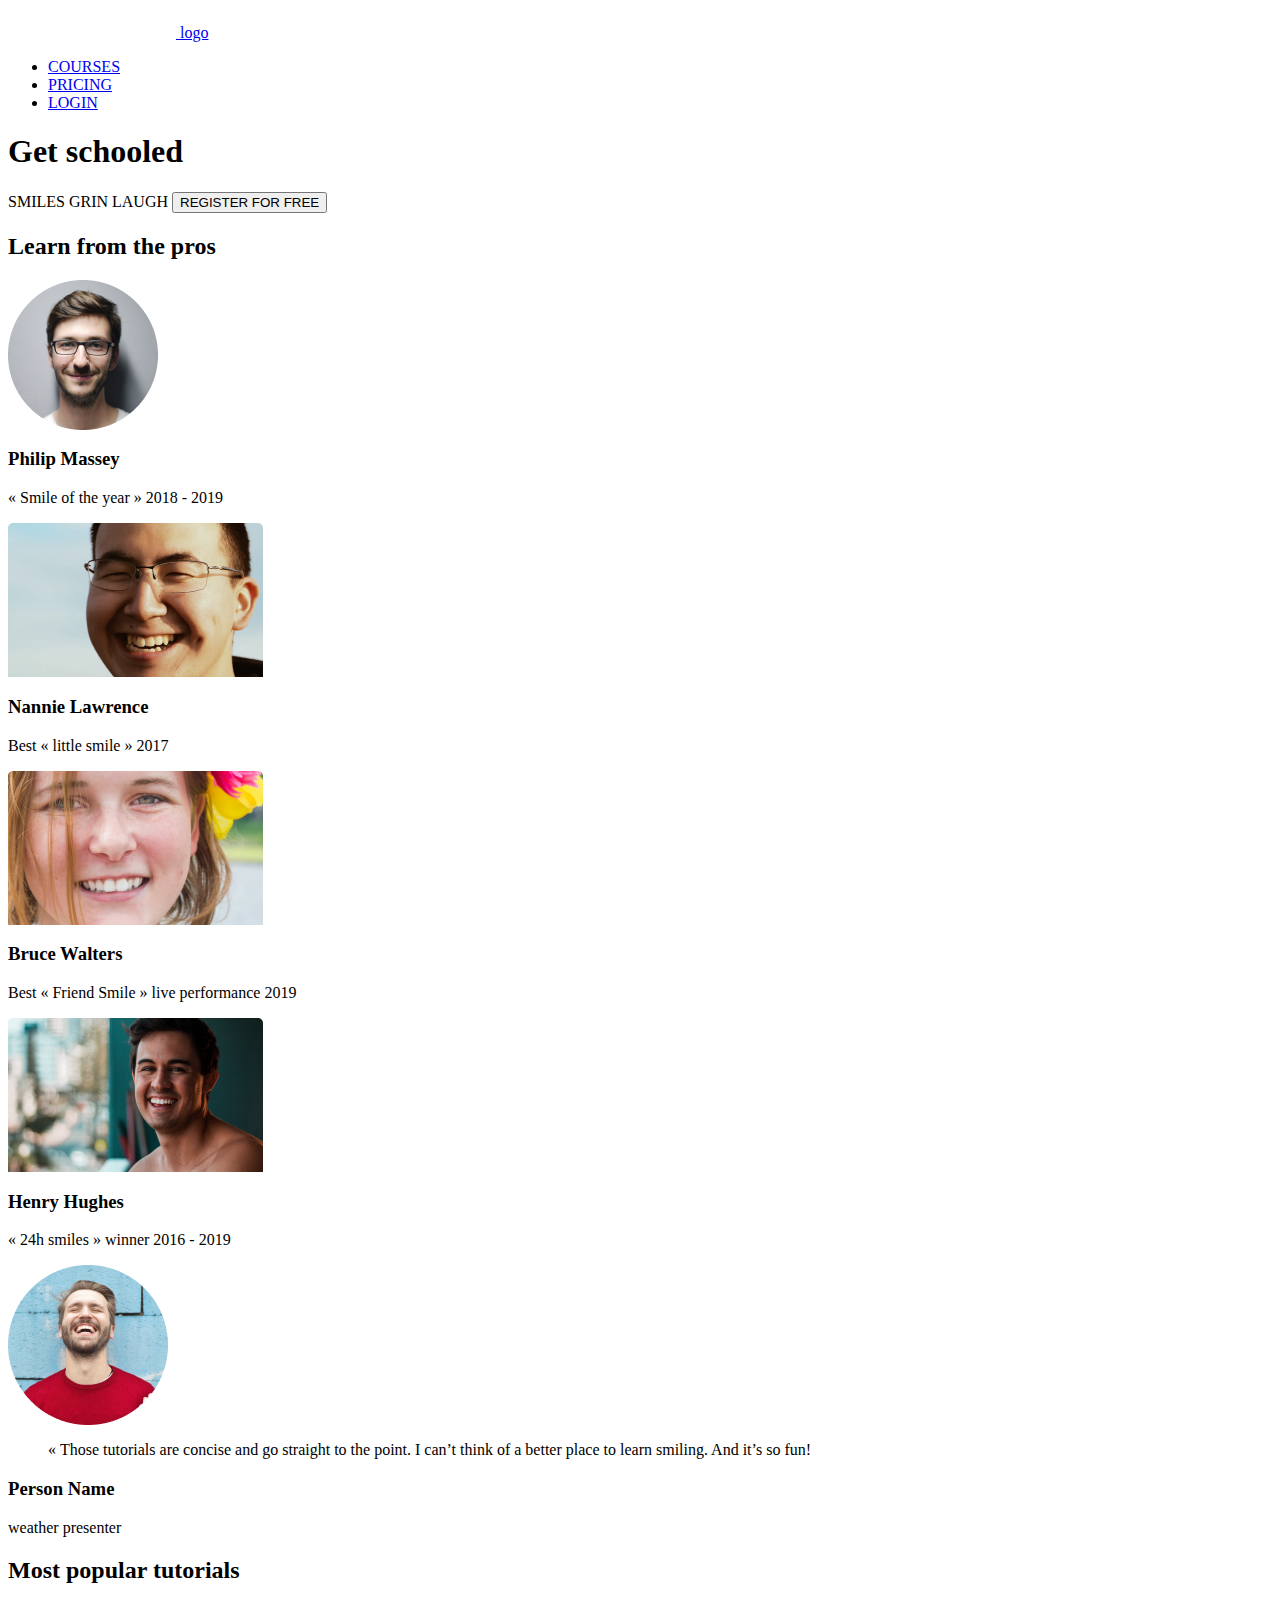
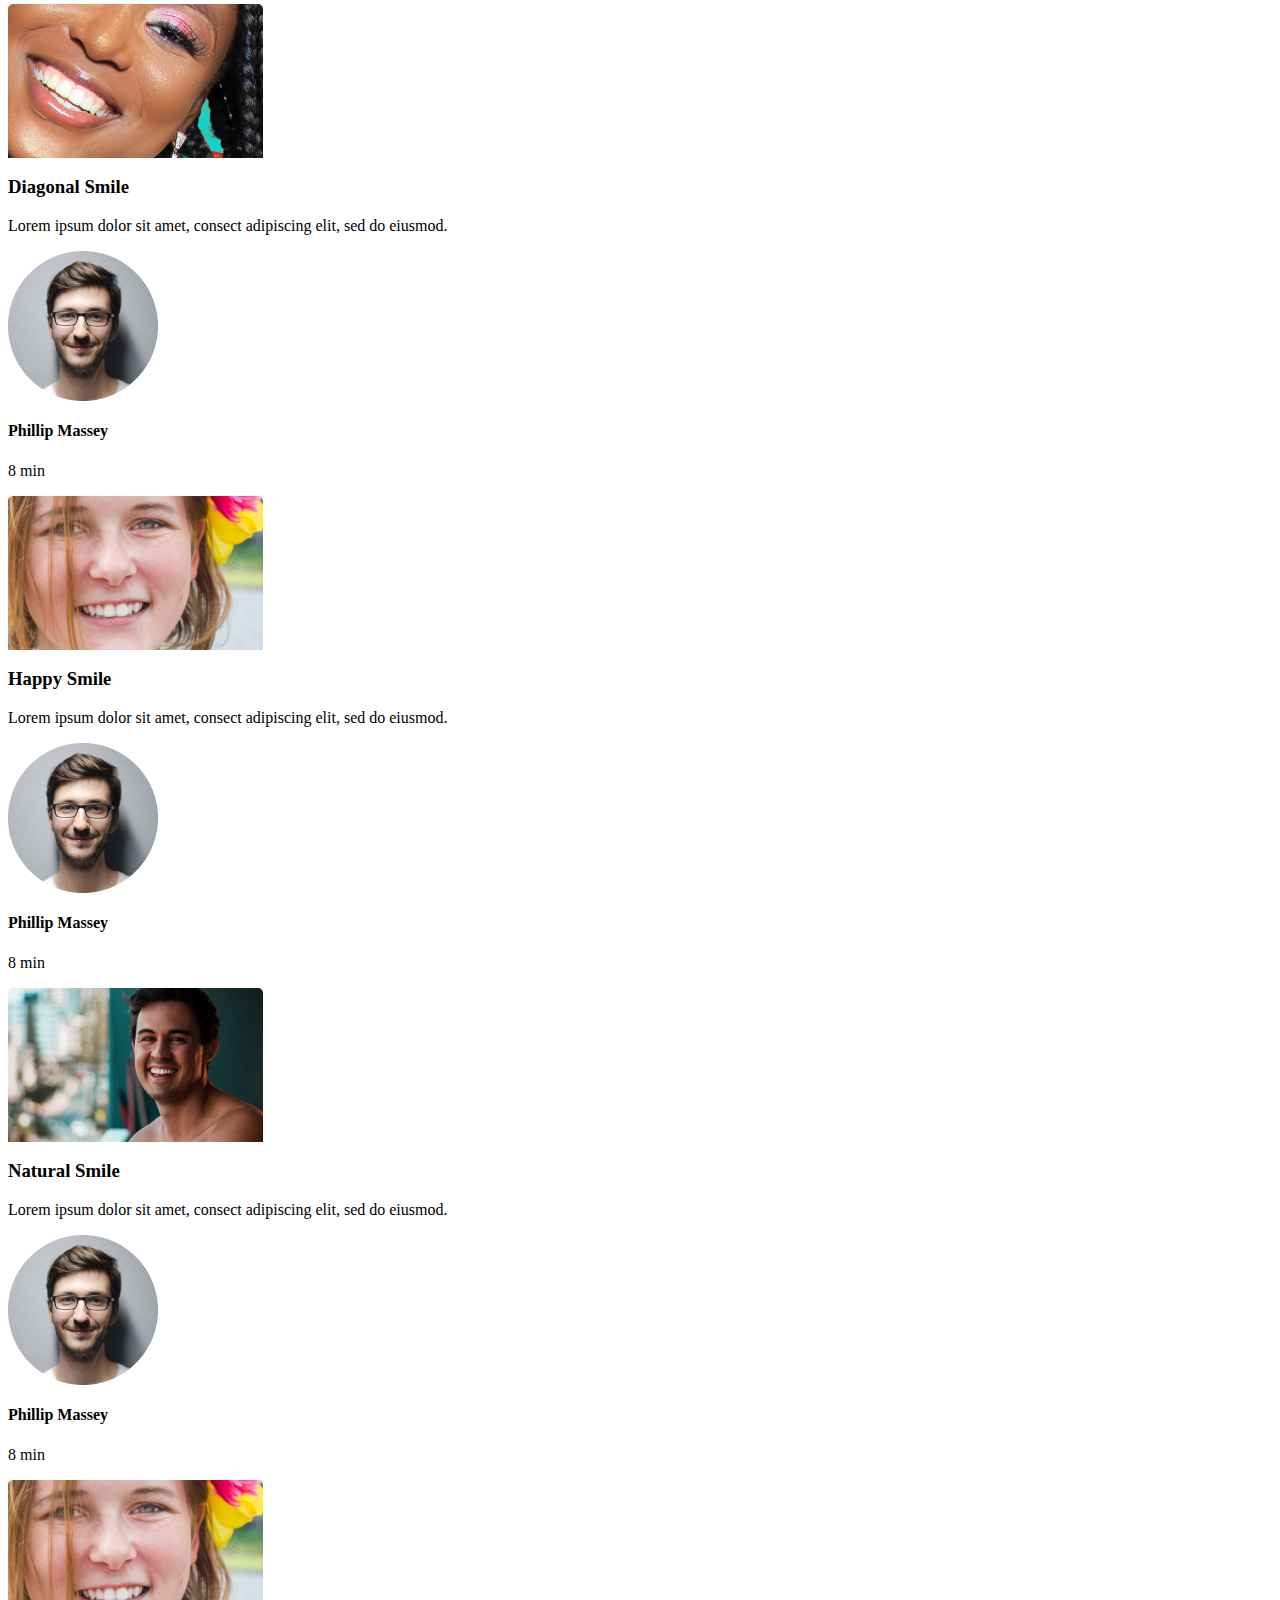
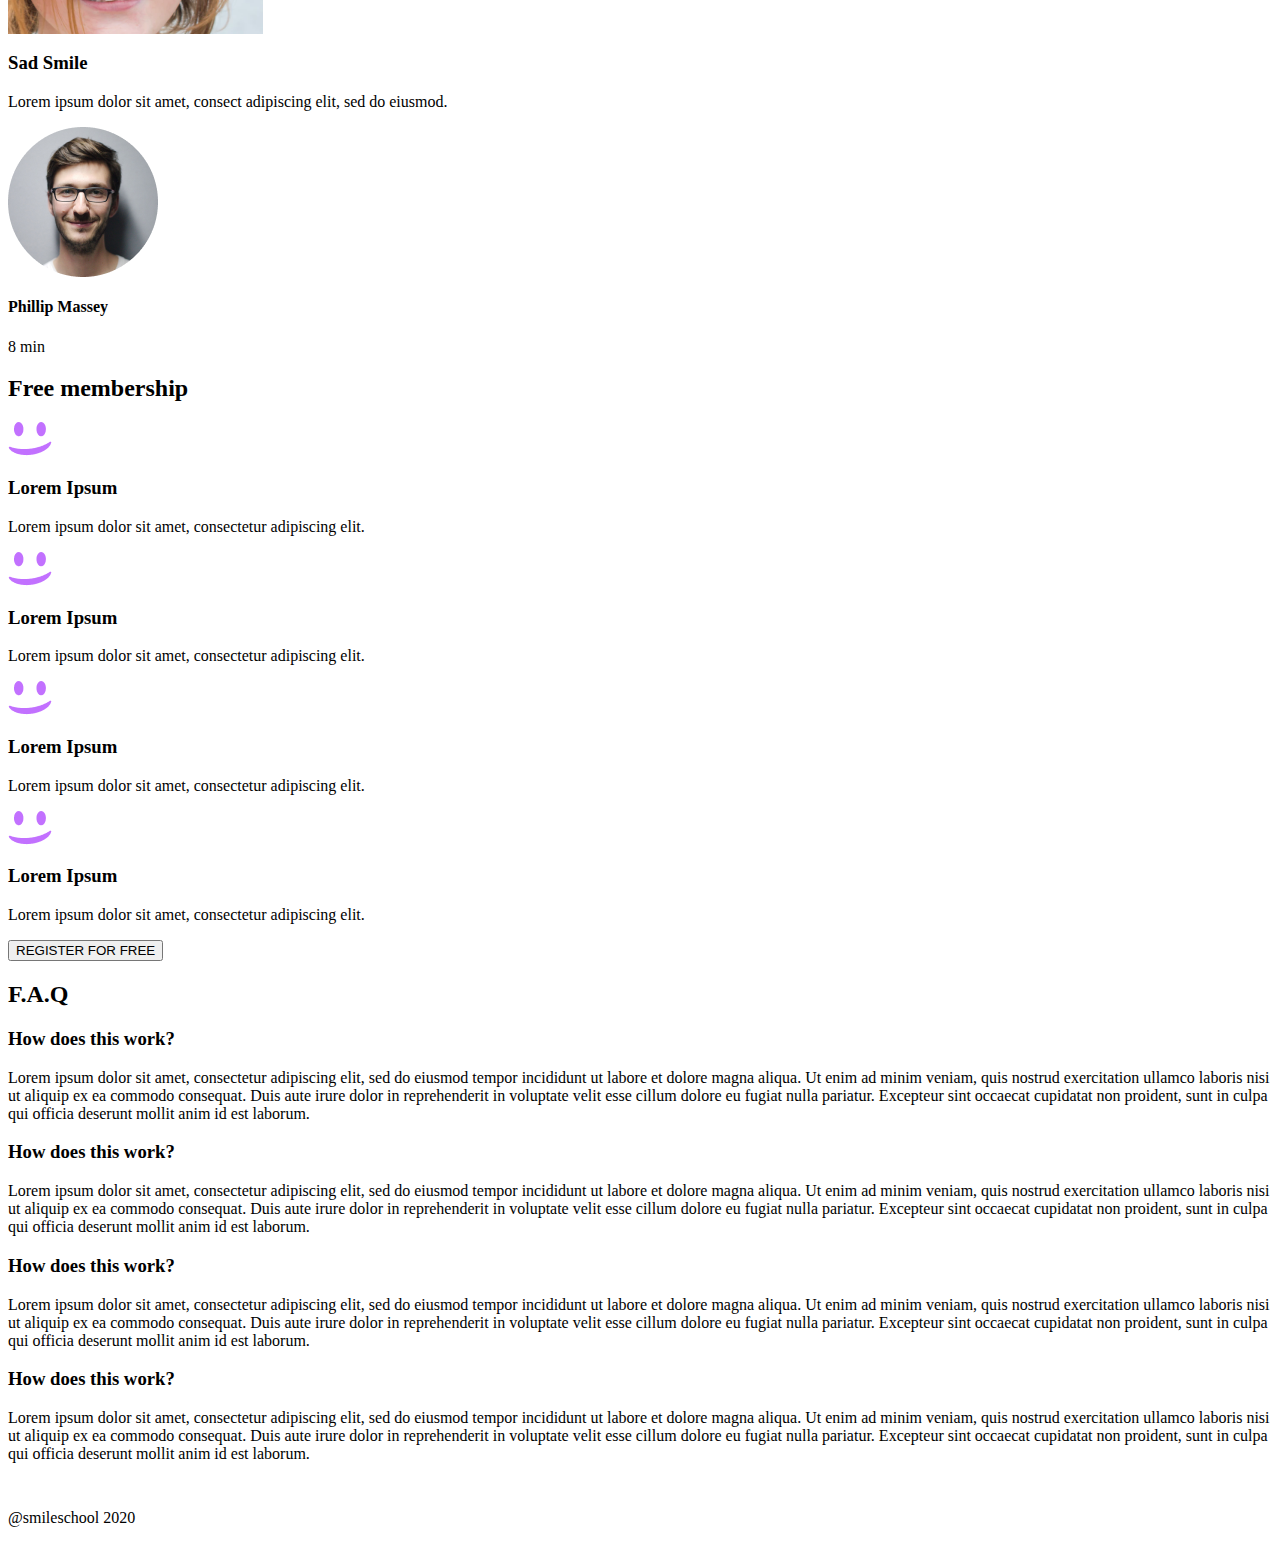
<file: css_advanced/index.html>
<html lang="en">

<head>
  <meta charset="UTF-8">
  <meta name="viewport" content="width=device-width, initial-scale=1.0">
  <title>Document</title>
</head>

<body>
  <header>
    <nav>
      <a href="#"><img src="./images/logo.png" alt="logo"> logo</a>
      <ul>
        <li><a href="#">COURSES</a></li>
        <li><a href="#">PRICING</a></li>
        <li><a href="#">LOGIN</a></li>
      </ul>
    </nav>
  </header>
  <main>
    <section>
      <div>
        <h1>Get schooled</h1>
        <span>SMILES</span>
        <span>GRIN</span>
        <span>LAUGH</span>
        <button>REGISTER FOR FREE</button>
      </div>
      <div>
        <h2>Learn from the pros</h2>
        <div>
          <div>
            <img src="./images/1.png" alt="">
            <h3>Philip Massey</h3>
            <p>« Smile of the year » 2018 - 2019</p>
          </div>
          <div>
            <img src="./images/6.png" alt="">
            <h3>Nannie Lawrence</h3>
            <p>Best « little smile » 2017</p>
          </div>
          <div>
            <img src="./images/7.png" alt="">
            <h3>Bruce Walters</h3>
            <p>Best « Friend Smile » live performance 2019</p>
          </div>
          <div>
            <img src="./images/8.png" alt="">
            <h3>Henry Hughes</h3>
            <p>« 24h smiles » winner 2016 - 2019</p>
          </div>
        </div>
      </div>
    </section>

    <section>
      <div><img src="./images/5.png" alt="image"></div>
      <div>
        <blockquote>« Those tutorials are concise and go straight to the point. I can’t think of a better place to learn
          smiling. And it’s so fun!</blockquote>
      </div>
      <h3>Person Name</h3>
      <p>weather presenter</p>
    </section>

    <section>
      <h2>Most popular tutorials</h2>
      <div>
        <img src="./images/9.png" alt="">
        <h3>Diagonal Smile</h3>
        <p>Lorem ipsum dolor sit amet, consect adipiscing elit, sed do eiusmod.</p>
        <div>
          <img src="./images/1.png" alt="">
          <h4>Phillip Massey</h4>
        </div>
        <div>
          <div><i class="fa-solid fa-star"></i></div>
          <div><i class="fa-solid fa-star"></i></div>
          <div><i class="fa-solid fa-star"></i></div>
          <div><i class="fa-solid fa-star"></i></div>
          <div><i class="fa-solid fa-star"></i></div>
        </div>
        <p>8 min</p>
      </div>
      <div>
        <img src="./images/7.png" alt="">
        <h3>Happy Smile</h3>
        <p>Lorem ipsum dolor sit amet, consect adipiscing elit, sed do eiusmod.</p>
        <div>
          <img src="./images/1.png" alt="">
          <h4>Phillip Massey</h4>
        </div>
        <div>
          <div><i class="fa-solid fa-star"></i></div>
          <div><i class="fa-solid fa-star"></i></div>
          <div><i class="fa-solid fa-star"></i></div>
          <div><i class="fa-solid fa-star"></i></div>
          <div><i class="fa-solid fa-star"></i></div>
        </div>
        <p>8 min</p>
      </div>
      <div>
        <img src="./images/8.png" alt="">
        <h3>Natural Smile</h3>
        <p>Lorem ipsum dolor sit amet, consect adipiscing elit, sed do eiusmod.</p>
        <div>
          <img src="./images/1.png" alt="">
          <h4>Phillip Massey</h4>
        </div>
        <div>
          <div><i class="fa-solid fa-star"></i></div>
          <div><i class="fa-solid fa-star"></i></div>
          <div><i class="fa-solid fa-star"></i></div>
          <div><i class="fa-solid fa-star"></i></div>
          <div><i class="fa-solid fa-star"></i></div>
        </div>
        <p>8 min</p>
      </div>
      <div>
        <img src="./images/7.png" alt="">
        <h3>Sad Smile</h3>
        <p>Lorem ipsum dolor sit amet, consect adipiscing elit, sed do eiusmod.</p>
        <div>
          <img src="./images/1.png" alt="">
          <h4>Phillip Massey</h4>
        </div>
        <div>
          <div><i class="fa-solid fa-star"></i></div>
          <div><i class="fa-solid fa-star"></i></div>
          <div><i class="fa-solid fa-star"></i></div>
          <div><i class="fa-solid fa-star"></i></div>
          <div><i class="fa-solid fa-star"></i></div>
        </div>
        <p>8 min</p>
      </div>
    </section>
    <section>
      <h2>Free membership</h2>
      <div>
        <img src="./images/smile.png" alt="">
        <h3>Lorem Ipsum</h3>
        <p>Lorem ipsum dolor sit amet, consectetur adipiscing elit.</p>
      </div>
      <div>
        <img src="./images/smile.png" alt="">
        <h3>Lorem Ipsum</h3>
        <p>Lorem ipsum dolor sit amet, consectetur adipiscing elit.</p>
      </div>
      <div>
        <img src="./images/smile.png" alt="">
        <h3>Lorem Ipsum</h3>
        <p>Lorem ipsum dolor sit amet, consectetur adipiscing elit.</p>
      </div>
      <div>
        <img src="./images/smile.png" alt="">
        <h3>Lorem Ipsum</h3>
        <p>Lorem ipsum dolor sit amet, consectetur adipiscing elit.</p>
      </div>
      <button>REGISTER FOR FREE</button>
    </section>

    <section>
      <h2>F.A.Q</h2>
      <div>
        <div>
          <div>
            <h3>How does this work?</h3>
          </div>
          <div>
            Lorem ipsum dolor sit amet, consectetur adipiscing elit, sed do eiusmod tempor incididunt ut labore et
            dolore magna aliqua. Ut enim ad minim veniam, quis nostrud exercitation ullamco laboris nisi ut aliquip ex
            ea commodo consequat. Duis aute irure dolor in reprehenderit in voluptate velit esse cillum dolore eu fugiat
            nulla pariatur. Excepteur sint occaecat cupidatat non proident, sunt in culpa qui officia deserunt mollit
            anim id est laborum.
          </div>

          <div>
            <h3>How does this work?</h3>
          </div>
          <div>
            Lorem ipsum dolor sit amet, consectetur adipiscing elit, sed do eiusmod tempor incididunt ut labore et
            dolore magna aliqua. Ut enim ad minim veniam, quis nostrud exercitation ullamco laboris nisi ut aliquip ex
            ea commodo consequat. Duis aute irure dolor in reprehenderit in voluptate velit esse cillum dolore eu fugiat
            nulla pariatur. Excepteur sint occaecat cupidatat non proident, sunt in culpa qui officia deserunt mollit
            anim id est laborum.
          </div>
        </div>
        <div>
          <div>
            <h3>How does this work?</h3>
          </div>
          <div>
            Lorem ipsum dolor sit amet, consectetur adipiscing elit, sed do eiusmod tempor incididunt ut labore et
            dolore magna aliqua. Ut enim ad minim veniam, quis nostrud exercitation ullamco laboris nisi ut aliquip ex
            ea commodo consequat. Duis aute irure dolor in reprehenderit in voluptate velit esse cillum dolore eu fugiat
            nulla pariatur. Excepteur sint occaecat cupidatat non proident, sunt in culpa qui officia deserunt mollit
            anim id est laborum.
          </div>
          <div>
            <h3>How does this work?</h3>
          </div>
          <div>
            Lorem ipsum dolor sit amet, consectetur adipiscing elit, sed do eiusmod tempor incididunt ut labore et
            dolore magna aliqua. Ut enim ad minim veniam, quis nostrud exercitation ullamco laboris nisi ut aliquip ex
            ea commodo consequat. Duis aute irure dolor in reprehenderit in voluptate velit esse cillum dolore eu fugiat
            nulla pariatur. Excepteur sint occaecat cupidatat non proident, sunt in culpa qui officia deserunt mollit
            anim id est laborum.
          </div>
        </div>
      </div>
    </section>

    <footer>
      <div>
        <img src="images/logo.png" alt="logo">
        <div>
          <i class="fa-brands fa-facebook"></i>
          <i class="fa-brands fa-twitter"></i>
          <i class="fa-brands fa-instagram"></i>
        </div>
        <p>@smileschool 2020</p>
      </div>
    </footer>
  </main>
</body>

</html>
</file>
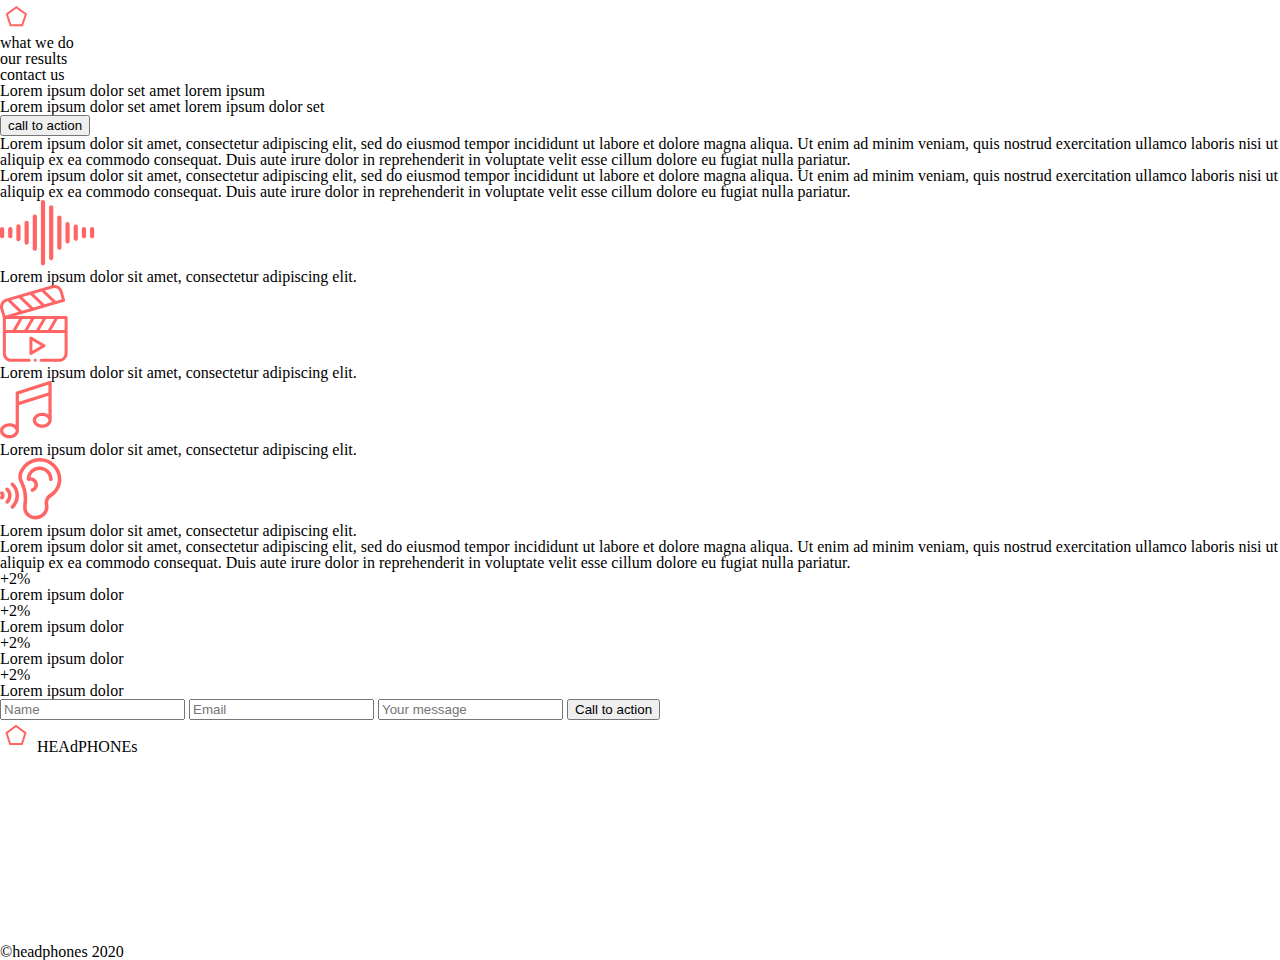
<file: headphones/index.html>
<!DOCTYPE html>
<html lang="en">

<head>
  <meta charset="UTF-8">
  <meta name="viewport" content="width=device-width, initial-scale=1.0">
  <title>Headphones</title>
  <meta name="description" content="A brief description of your web page content.">


  <link rel="stylesheet" href="style.css">


</head>

<body>
  <header>
    <img class="logo" src="assets/images/main_logo.svg">
    <nav>
      <ul>
        <li><a class="nav_link">what we do</a></li>
        <li><a class="nav_link">our results</a></li>
        <li><a class="nav_link">contact us</a></li>
      </ul>
    </nav>
  </header>
  <main>
    <div class="first_screen">
      <h1>Lorem ipsum dolor set amet lorem ipsum</h1>
      <p class="subtitle">Lorem ipsum dolor set amet lorem ipsum dolor set</p>
      <button class="call_to_action">call to action</button>
      <p class="main_text">Lorem ipsum dolor sit amet, consectetur adipiscing elit, sed do eiusmod tempor incididunt ut
        labore et dolore magna aliqua. Ut enim ad minim veniam, quis nostrud exercitation ullamco laboris nisi ut
        aliquip
        ex ea commodo consequat. Duis aute irure dolor in reprehenderit in voluptate velit esse cillum dolore eu fugiat
        nulla pariatur.</p>
    </div>

    <div class="second_screen">
      <p class="what_we_do">Lorem ipsum dolor sit amet, consectetur adipiscing elit, sed do eiusmod tempor incididunt ut
        labore et dolore magna aliqua. Ut enim ad minim veniam, quis nostrud exercitation ullamco laboris nisi ut
        aliquip ex ea commodo consequat. Duis aute irure dolor in reprehenderit in voluptate velit esse cillum dolore eu
        fugiat nulla pariatur.</p>

      <div class="icons">
        <ul>
          <li class="icon">
            <img src="assets/images/sound_frequency.svg">
            <p class="icon_subtitle">Lorem ipsum dolor sit amet, consectetur adipiscing elit.</p>
          </li>
          <li class="icon">
            <img src="assets/images/video.svg">
            <p class="icon_subtitle">Lorem ipsum dolor sit amet, consectetur adipiscing elit.</p>
          </li>
          <li class="icon">
            <img src="assets/images/music.svg">
            <p class="icon_subtitle">Lorem ipsum dolor sit amet, consectetur adipiscing elit.</p>
          </li>
          <li class="icon">
            <img src="assets/images/hearing.svg">
            <p class="icon_subtitle">Lorem ipsum dolor sit amet, consectetur adipiscing elit.</p>
          </li>
        </ul>
      </div>
    </div>
    <div class="third_screen">
      <p>Lorem ipsum dolor sit amet, consectetur adipiscing elit, sed do eiusmod tempor incididunt ut labore et dolore
        magna aliqua. Ut enim ad minim veniam, quis nostrud exercitation ullamco laboris nisi ut aliquip ex ea commodo
        consequat. Duis aute irure dolor in reprehenderit in voluptate velit esse cillum dolore eu fugiat nulla
        pariatur.</p>
      <div class='polygon'>
        <h1 class="polygon_header">+2%</h1>
        <p class="polygon_subtitle">Lorem ipsum dolor</p>
      </div>
      <div class='polygon'>
        <h1 class="polygon_header">+2%</h1>
        <p class="polygon_subtitle">Lorem ipsum dolor</p>
      </div>
      <div class='polygon'>
        <h1 class="polygon_header">+2%</h1>
        <p class="polygon_subtitle">Lorem ipsum dolor</p>
      </div>
      <div class='polygon'>
        <h1 class="polygon_header">+2%</h1>
        <p class="polygon_subtitle">Lorem ipsum dolor</p>
      </div>
    </div>
    <div class="fourth_screen">
      <form>
        <input type="text" placeholder="Name">
        <input type="email" placeholder="Email">
        <input type="text" placeholder="Your message">
        <button type="submit">Call to action</button>
      </form>
    </div>
  </main>
  <footer>
    <div class="footer_logo">
      <img class="small_logo" src="assets/images/small_logo.svg">
      <span>HEAdPHONEs</span>
    </div>
    <div class="social_icons">
      <ul>
        <li><a href="#"><img class="facebook" src="assets/images/Facebook_White.svg"></a></li>
        <li><a href="#"><img class="twitter" src="assets/images/Twitter_White.svg"></a></li>
        <li><a href="#"><img class="instagram" src="assets/images/Instagram_White.svg"></a></li>
      </ul>
    </div>
    <p class="copyright">&copy;headphones 2020</p>
  </footer>
</body>

</html>
</file>
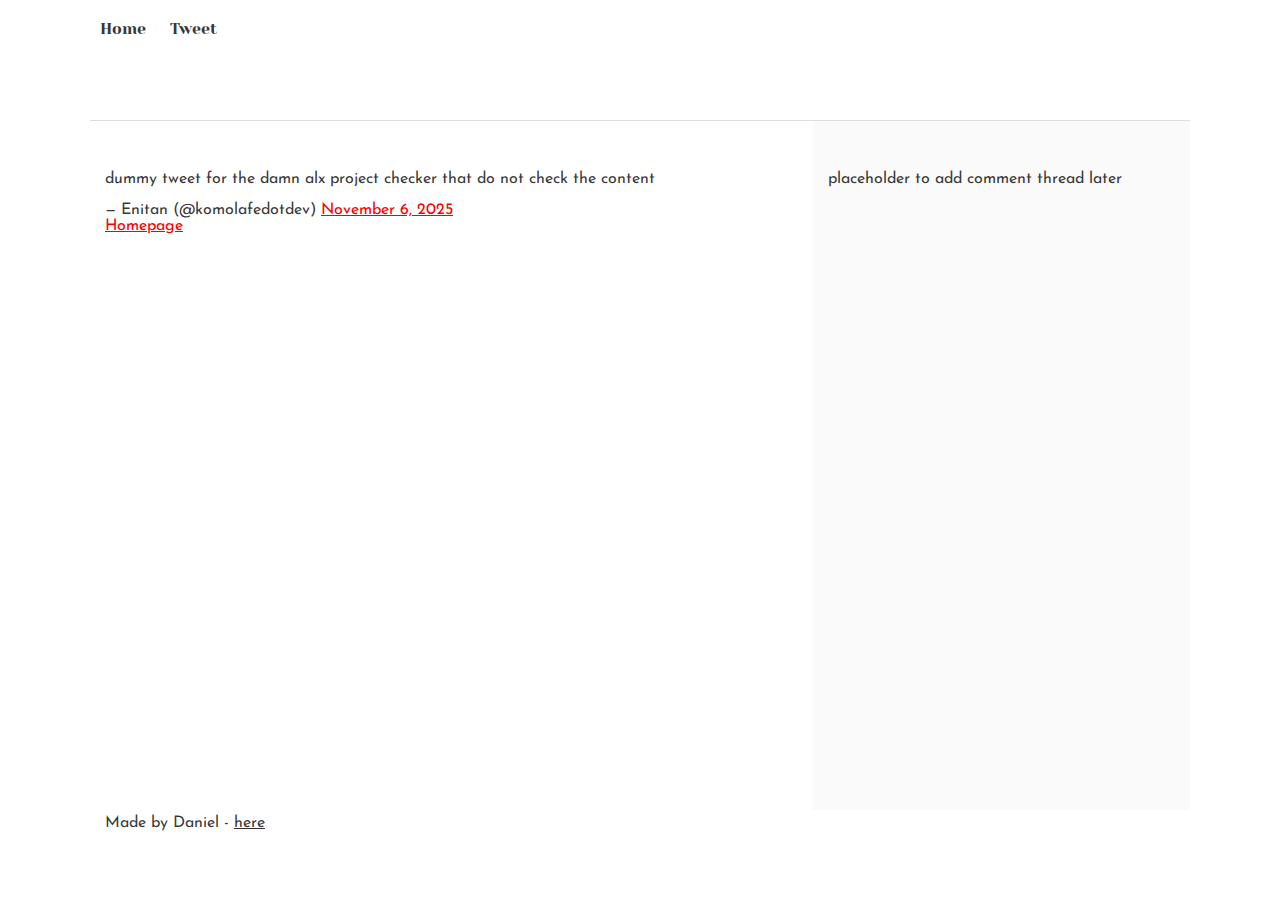
<file: tweets.html>
<!DOCTYPE html>
<html>

<head>
  <title>My First HTML</title>
  <link href="base.css" rel="stylesheet">
  <link href="styles.css" rel="stylesheet">
</head>

<body>
  <header>
    <ul>
      <li><a href="./index.html">Home</a></li>
      <li><a href="./tweets.html">Tweet</a></li>
    </ul>
  </header>
  <main>
    <article>
      <blockquote class="twitter-tweet">
        <p lang="en" dir="ltr">dummy tweet for the damn alx project checker that do not check the content</p>&mdash;
        Enitan
        (@komolafedotdev) <a
          href="https://twitter.com/komolafedotdev/status/1986273004997734560?ref_src=twsrc%5Etfw">November 6, 2025</a>
      </blockquote>
      <script async src="https://platform.twitter.com/widgets.js" charset="utf-8"></script>
      <a href="./index.html">Homepage</a>
    </article>
    <aside>placeholder to add comment thread later</aside>
  </main>
  <footer>
    <p>Made by Daniel - <a href="https://www.youtube.com" target='_blank'>here</a></p>
  </footer>
</body>

</html>
</file>
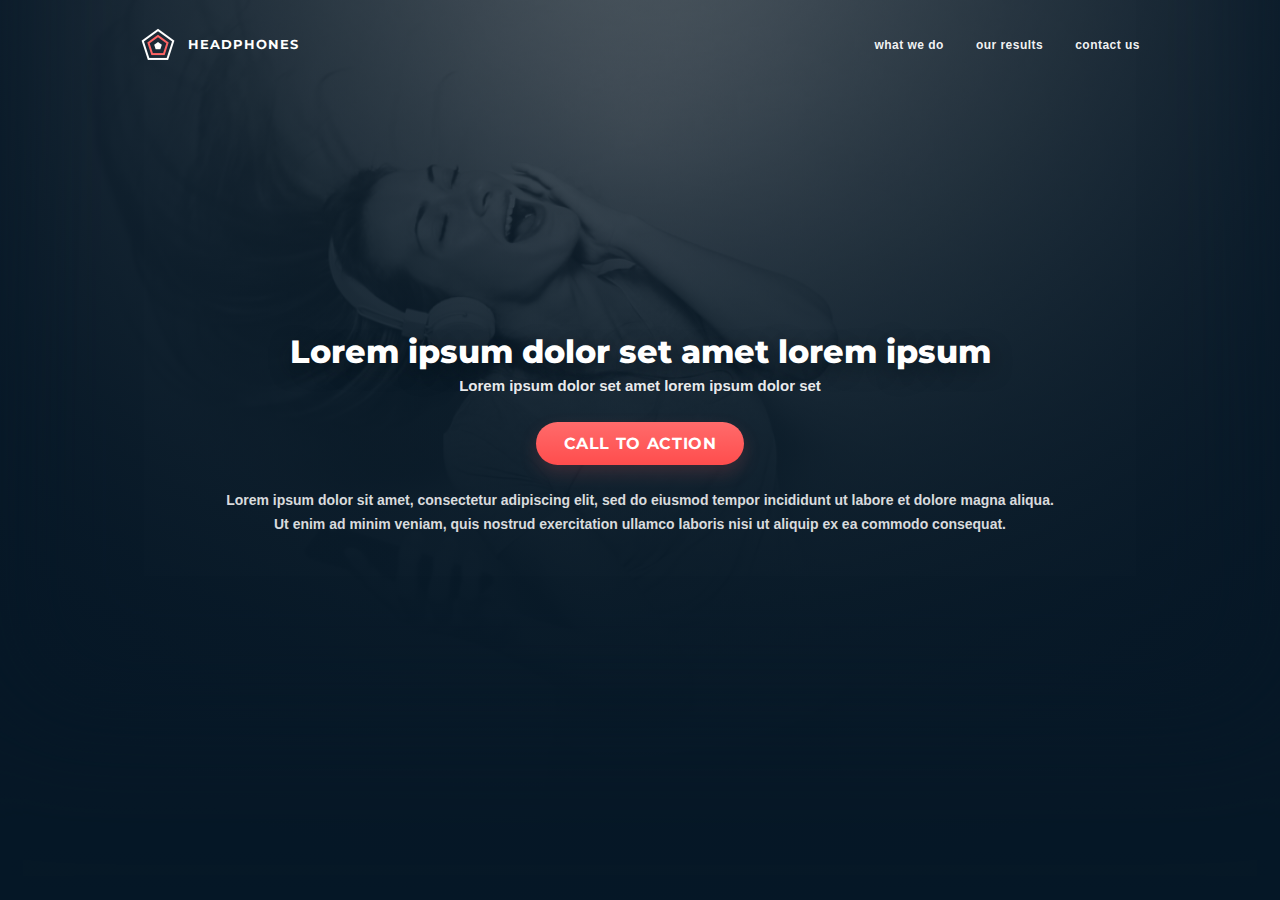
<file: headphones/0-index.html>
<!DOCTYPE html>
<html lang="en">
<head>
    <meta charset="UTF-8">
    <meta name="viewport" content="width=device-width, initial-scale=1.0">
    <title>HEADPHONES</title>
    <link href="https://fonts.googleapis.com/css2?family=Montserrat:wght@600;700;800&display=swap" rel="stylesheet">
    <link rel="stylesheet" href="0-styles.css">

</head>
<body>

    <!-- HEADER (transparent, sits on top of hero) -->
    <header>
        <div class="header-container">
            <a href="#" class="logo">
                <img src="images/favicon.png" alt="Headphones logo">
                <span class="logo-text">HEADPHONES</span>
            </a>

            <nav>
                <ul class="nav-links">
                    <li><a href="#">what we do</a></li>
                    <li><a href="#">our results</a></li>
                    <li><a href="#">contact us</a></li>
                </ul>
            </nav>
        </div>
    </header>

   <section class="hero">
  <div class="container">
    <h1>Lorem ipsum dolor set amet lorem ipsum</h1>
    <p class="sub">Lorem ipsum dolor set amet lorem ipsum dolor set</p>

    <a class="btn" href="#contact">CALL TO ACTION</a>

    <p class="lead">
      Lorem ipsum dolor sit amet, consectetur adipiscing elit, sed do eiusmod tempor incididunt ut labore et dolore magna aliqua. Ut enim ad minim veniam, quis nostrud exercitation ullamco laboris nisi ut aliquip ex ea commodo consequat.
    </p>
  </div>
</section>

</body>
</html>
</file>
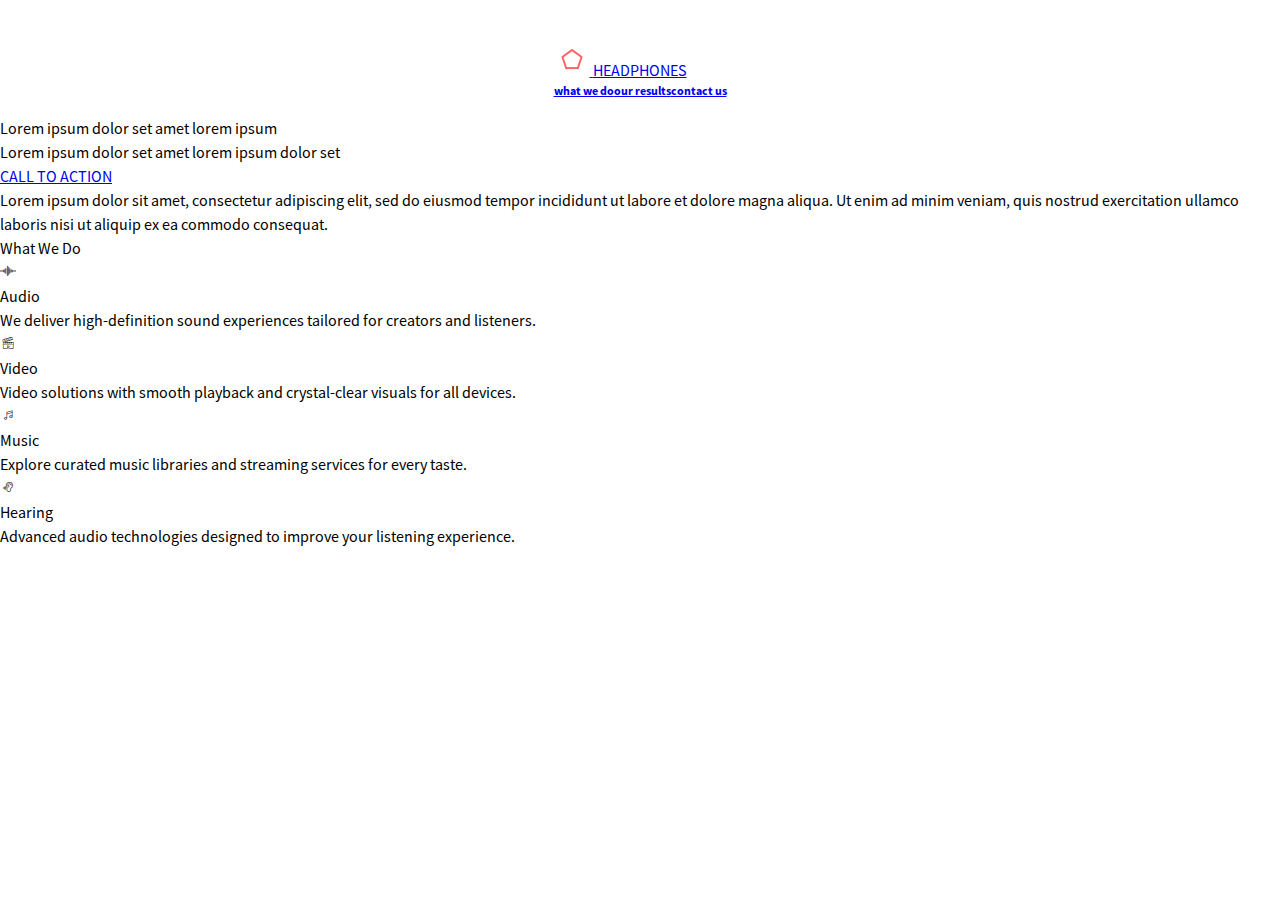
<file: headphones/1-index.html>
<!DOCTYPE html>
<html lang="en">
<head>
    <meta charset="UTF-8">
    <meta name="viewport" content="width=device-width, initial-scale=1.0">
    <title>HEADPHONES</title>
    <link href="https://fonts.googleapis.com/css2?family=Montserrat:wght@600;700;800&display=swap" rel="stylesheet">
    <link rel="stylesheet" href="1-styles.css">
    <link rel="stylesheet" href="fonts/style.css">

</head>
<body>

    <!-- HEADER (transparent, sits on top of hero) -->
    <header>
        <div class="header-container">
            <a href="#" class="logo">
                <img src="images/favicon.png" alt="Headphones logo">
                <span class="logo-text">HEADPHONES</span>
            </a>

            <nav>
                <ul class="nav-links">
                    <li><a href="#">what we do</a></li>
                    <li><a href="#">our results</a></li>
                    <li><a href="#">contact us</a></li>
                </ul>
            </nav>
        </div>
    </header>

   <section class="hero">
  <div class="container">
    <h1>Lorem ipsum dolor set amet lorem ipsum</h1>
    <p class="sub">Lorem ipsum dolor set amet lorem ipsum dolor set</p>

    <a class="btn" href="#contact">CALL TO ACTION</a>

    <p class="lead">
      Lorem ipsum dolor sit amet, consectetur adipiscing elit, sed do eiusmod tempor incididunt ut labore et dolore magna aliqua. Ut enim ad minim veniam, quis nostrud exercitation ullamco laboris nisi ut aliquip ex ea commodo consequat.
    </p>
  </div>
</section>

<!-- WHAT WE DO SECTION -->
<section class="what-we-do">
    <h2>What We Do</h2>

    <div class="features">

        <div class="feature-item">
            <span class="holberton-icon">
                <i class="holberton_school-icon-ic_sound"></i>
            </span>
            <h3>Audio</h3>
            <p>We deliver high-definition sound experiences tailored for creators and listeners.</p>
        </div>

        <div class="feature-item">
            <span class="holberton-icon">
                <i class="holberton_school-icon-ic_video"></i>
            </span>
            <h3>Video</h3>
            <p>Video solutions with smooth playback and crystal-clear visuals for all devices.</p>
        </div>

        <div class="feature-item">
            <span class="holberton-icon">
                <i class="holberton_school-icon-ic_music"></i>
            </span>
            <h3>Music</h3>
            <p>Explore curated music libraries and streaming services for every taste.</p>
        </div>

        <div class="feature-item">
            <span class="holberton-icon">
                <i class="holberton_school-icon-ic_hearing"></i>
            </span>
            <h3>Hearing</h3>
            <p>Advanced audio technologies designed to improve your listening experience.</p>
        </div>

    </div>
</section>


</body>
</html>
</file>
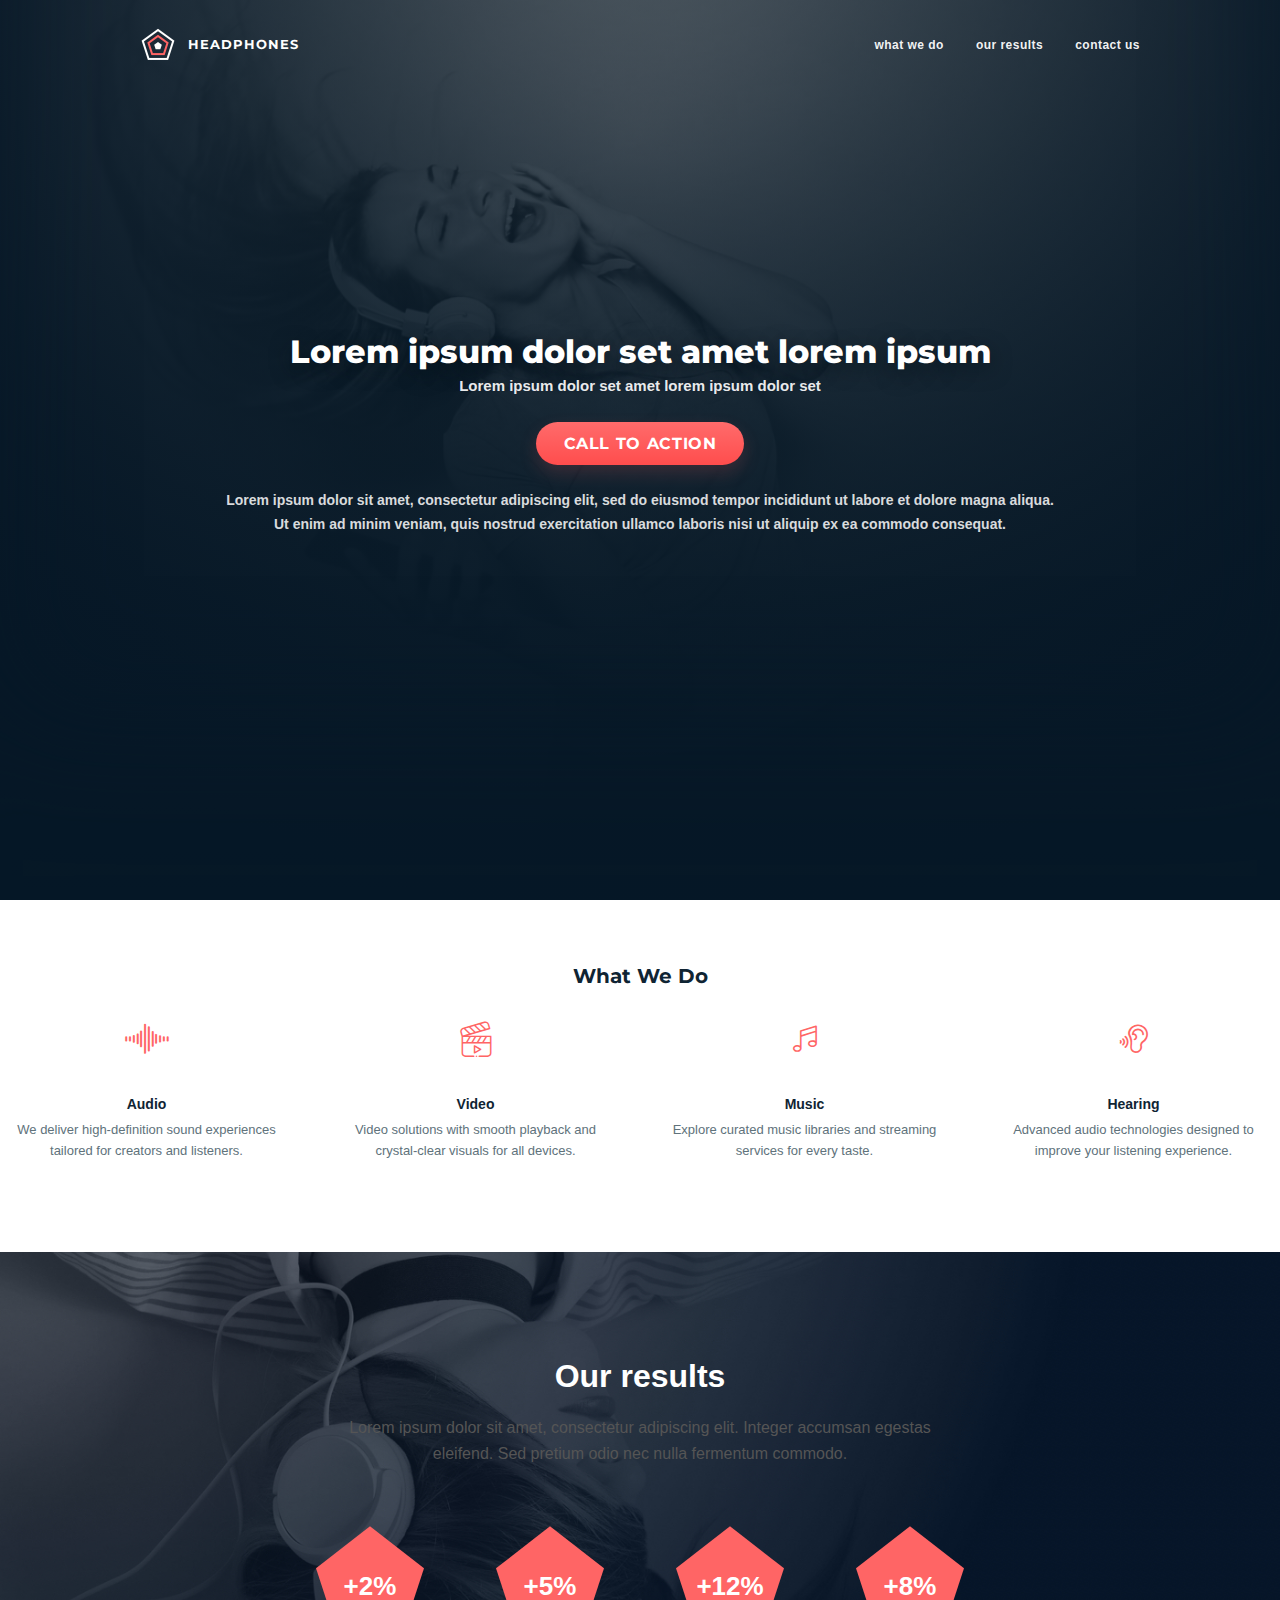
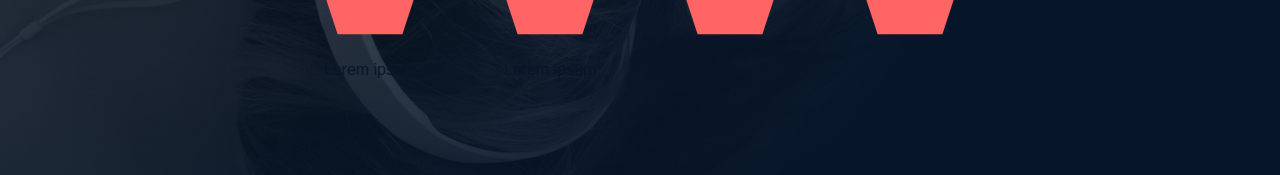
<file: headphones/2-index.html>
<!DOCTYPE html>
<html lang="en">
<head>
    <meta charset="UTF-8">
    <meta name="viewport" content="width=device-width, initial-scale=1.0">
    <title>HEADPHONES</title>
    <link href="https://fonts.googleapis.com/css2?family=Montserrat:wght@600;700;800&display=swap" rel="stylesheet">
    <link rel="stylesheet" href="2-styles.css">
    <link rel="stylesheet" href="fonts/style.css">

</head>
<body>

    <!-- HEADER (transparent, sits on top of hero) -->
    <header>
        <div class="header-container">
            <a href="#" class="logo">
                <img src="images/favicon.png" alt="Headphones logo">
                <span class="logo-text">HEADPHONES</span>
            </a>

            <nav>
                <ul class="nav-links">
                    <li><a href="#">what we do</a></li>
                    <li><a href="#">our results</a></li>
                    <li><a href="#">contact us</a></li>
                </ul>
            </nav>
        </div>
    </header>

   <section class="hero">
  <div class="container">
    <h1>Lorem ipsum dolor set amet lorem ipsum</h1>
    <p class="sub">Lorem ipsum dolor set amet lorem ipsum dolor set</p>

    <a class="btn" href="#contact">CALL TO ACTION</a>

    <p class="lead">
      Lorem ipsum dolor sit amet, consectetur adipiscing elit, sed do eiusmod tempor incididunt ut labore et dolore magna aliqua. Ut enim ad minim veniam, quis nostrud exercitation ullamco laboris nisi ut aliquip ex ea commodo consequat.
    </p>
  </div>
</section>
<!-- WHAT WE DO SECTION --> 
      <section class="what-we-do">
    <!-- Section Title -->
   
    <h2>What We Do</h2>

    <!-- Main container for all service items -->
    <div class="features">

        <!-- 1st Feature -->
        <div class="feature-item">
    <span class="holberton-icon">
        <i class="holberton_school-icon-ic_sound"></i>
    </span>
    <h3>Audio</h3>
    <p>We deliver high-definition sound experiences tailored for creators and listeners.</p>
</div>

<div class="feature-item">
    <span class="holberton-icon">
        <i class="holberton_school-icon-ic_video"></i>
    </span>
    <h3>Video</h3>
    <p>Video solutions with smooth playback and crystal-clear visuals for all devices.</p>
</div>

<div class="feature-item">
    <span class="holberton-icon">
        <i class="holberton_school-icon-ic_music"></i>
    </span>
    <h3>Music</h3>
    <p>Explore curated music libraries and streaming services for every taste.</p>
</div>

<div class="feature-item">
    <span class="holberton-icon">
        <i class="holberton_school-icon-ic_hearing"></i>
    </span>
    <h3>Hearing</h3>
    <p>Advanced audio technologies designed to improve your listening experience.</p>
</div>
</section>

<!-- OUR RESULTS SECTION -->
<section class="our-results">
    <h2>Our results</h2>
    <p class="results-text">
        Lorem ipsum dolor sit amet, consectetur adipiscing elit. 
        Integer accumsan egestas eleifend. Sed pretium odio nec 
        nulla fermentum commodo.
    </p>

    <div class="results-grid">
        <div class="result-item">
            <div class="pentagon">
                <span class="value">+2%</span>
            </div>
            <p class="label">Lorem ipsum</p>
        </div>

        <div class="result-item">
            <div class="pentagon">
                <span class="value">+5%</span>
            </div>
            <p class="label">Lorem ipsum</p>
        </div>

        <div class="result-item">
            <div class="pentagon">
                <span class="value">+12%</span>
            </div>
            <p class="label">Lorem ipsum</p>
        </div>

        <div class="result-item">
            <div class="pentagon">
                <span class="value">+8%</span>
            </div>
            <p class="label">Lorem ipsum</p>
        </div>
    </div>
</section>
</body>
</html>
</file>
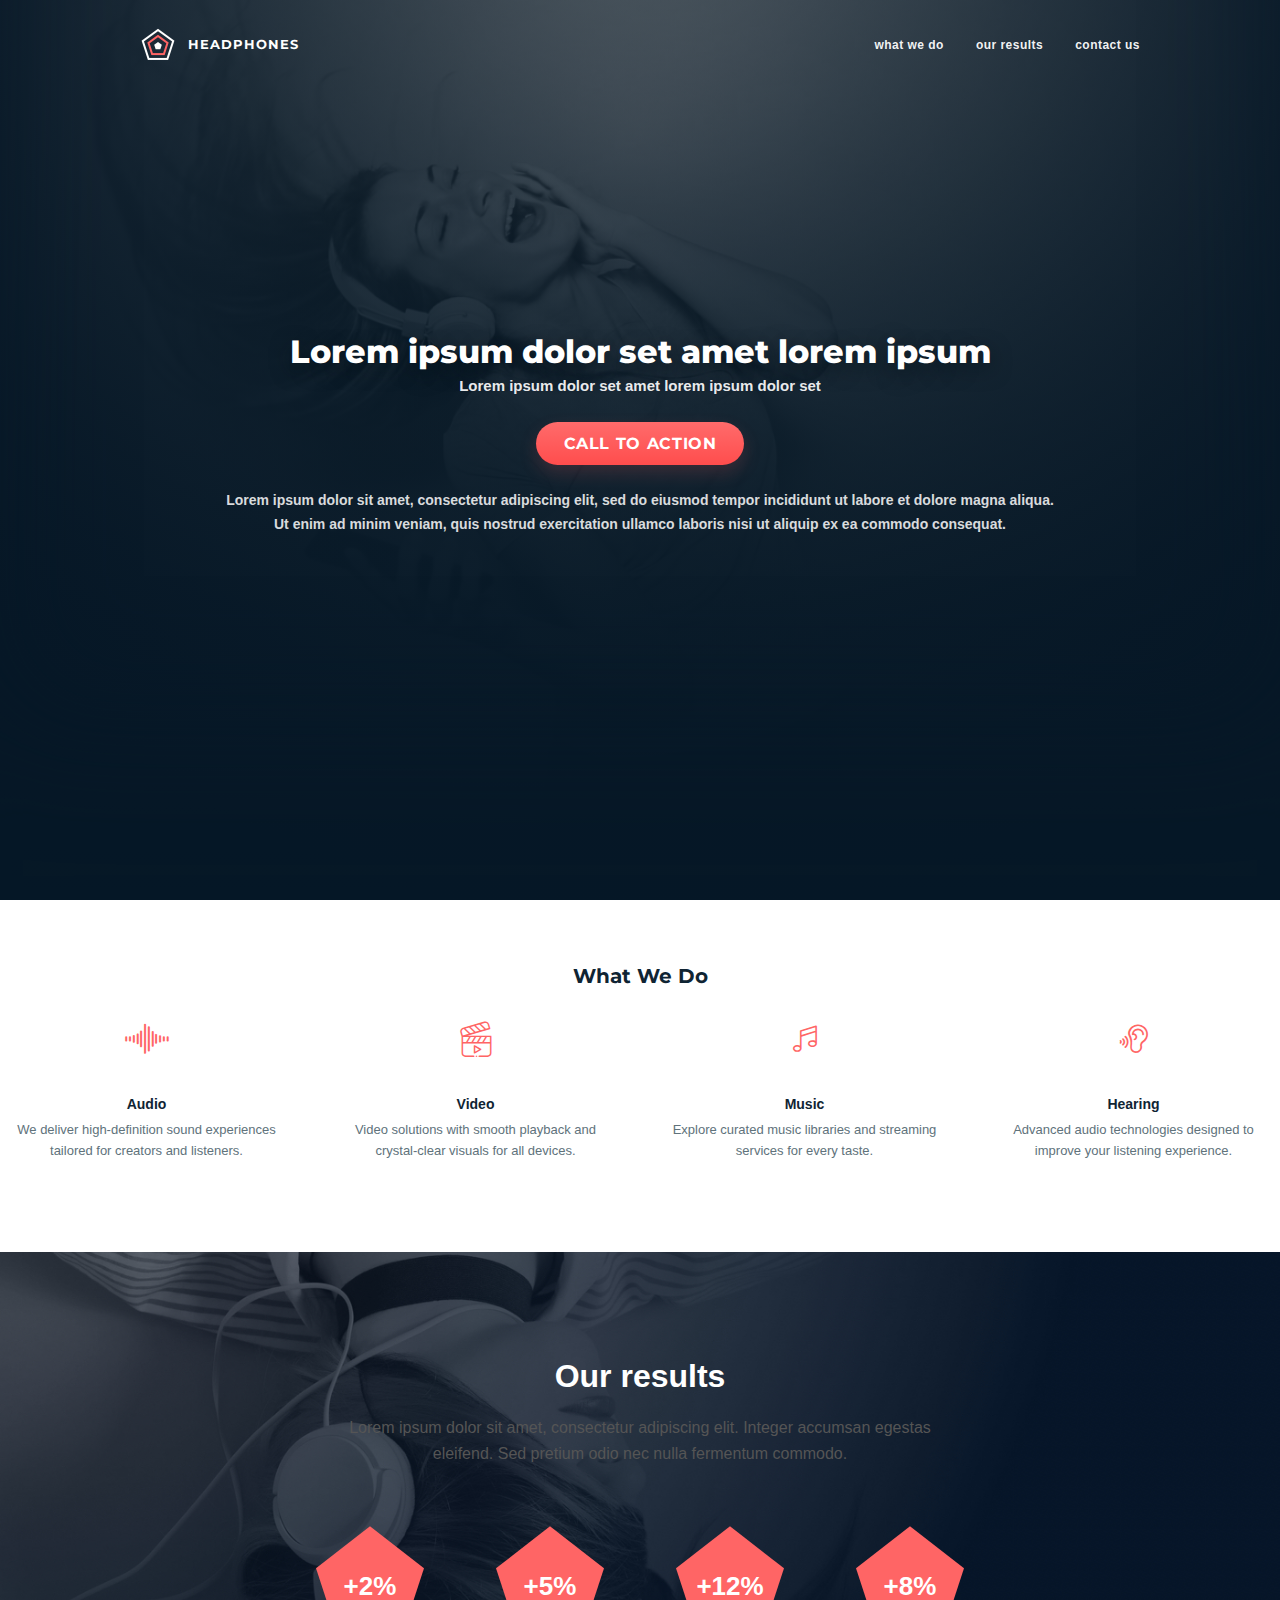
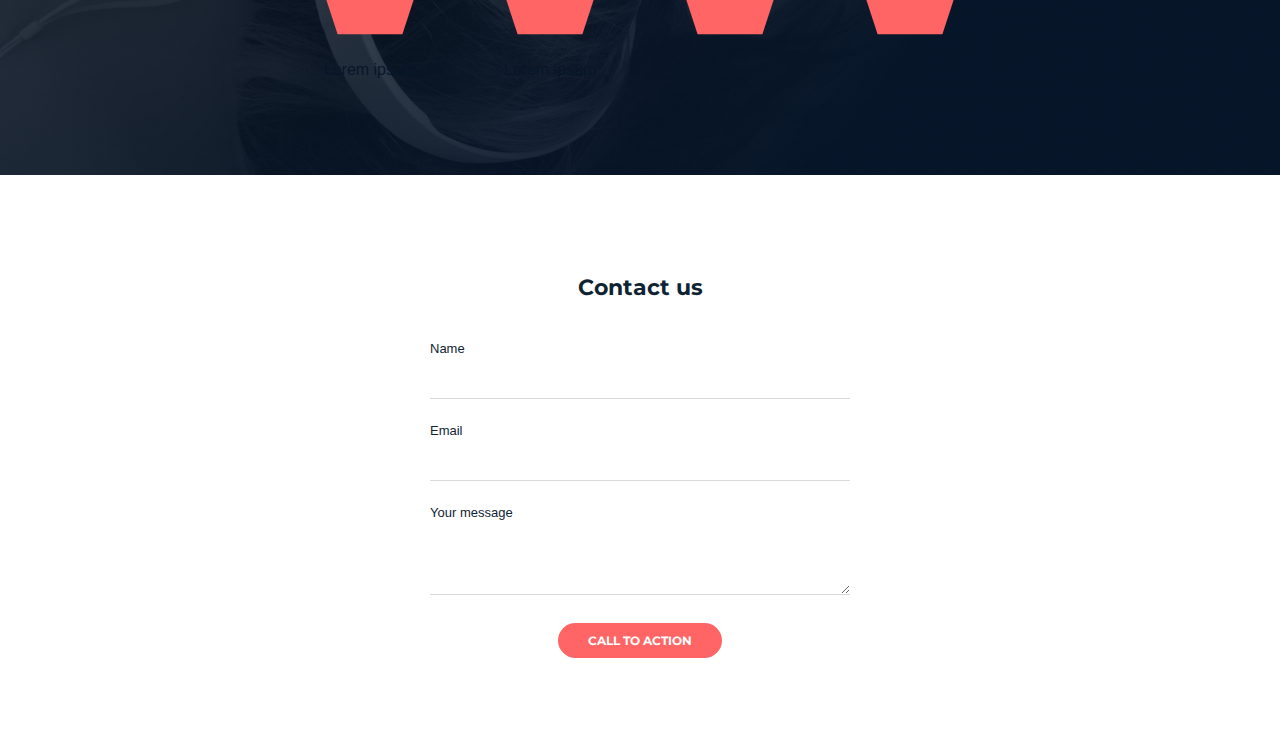
<file: headphones/3-index.html>
<!DOCTYPE html>
<html lang="en">
<head>
    <meta charset="UTF-8">
    <meta name="viewport" content="width=device-width, initial-scale=1.0">
    <title>HEADPHONES</title>
    <link href="https://fonts.googleapis.com/css2?family=Montserrat:wght@600;700;800&display=swap" rel="stylesheet">
    <link rel="stylesheet" href="3-styles.css">
    <link rel="stylesheet" href="fonts/style.css">

</head>
<body>

    <!-- HEADER (transparent, sits on top of hero) -->
    <header>
        <div class="header-container">
            <a href="#" class="logo">
                <img src="images/favicon.png" alt="Headphones logo">
                <span class="logo-text">HEADPHONES</span>
            </a>

            <nav>
                <ul class="nav-links">
                    <li><a href="#">what we do</a></li>
                    <li><a href="#">our results</a></li>
                    <li><a href="#">contact us</a></li>
                </ul>
            </nav>
        </div>
    </header>

   <section class="hero">
  <div class="container">
    <h1>Lorem ipsum dolor set amet lorem ipsum</h1>
    <p class="sub">Lorem ipsum dolor set amet lorem ipsum dolor set</p>

    <a class="btn" href="#contact">CALL TO ACTION</a>

    <p class="lead">
      Lorem ipsum dolor sit amet, consectetur adipiscing elit, sed do eiusmod tempor incididunt ut labore et dolore magna aliqua. Ut enim ad minim veniam, quis nostrud exercitation ullamco laboris nisi ut aliquip ex ea commodo consequat.
    </p>
  </div>
</section>
<!-- WHAT WE DO SECTION --> 
      <section class="what-we-do">
    <!-- Section Title -->
   
    <h2>What We Do</h2>

    <!-- Main container for all service items -->
    <div class="features">

        <!-- 1st Feature -->
        <div class="feature-item">
    <span class="holberton-icon">
        <i class="holberton_school-icon-ic_sound"></i>
    </span>
    <h3>Audio</h3>
    <p>We deliver high-definition sound experiences tailored for creators and listeners.</p>
</div>

<div class="feature-item">
    <span class="holberton-icon">
        <i class="holberton_school-icon-ic_video"></i>
    </span>
    <h3>Video</h3>
    <p>Video solutions with smooth playback and crystal-clear visuals for all devices.</p>
</div>

<div class="feature-item">
    <span class="holberton-icon">
        <i class="holberton_school-icon-ic_music"></i>
    </span>
    <h3>Music</h3>
    <p>Explore curated music libraries and streaming services for every taste.</p>
</div>

<div class="feature-item">
    <span class="holberton-icon">
        <i class="holberton_school-icon-ic_hearing"></i>
    </span>
    <h3>Hearing</h3>
    <p>Advanced audio technologies designed to improve your listening experience.</p>
</div>
</section>

<!-- OUR RESULTS SECTION -->
<section class="our-results">
    <h2>Our results</h2>
    <p class="results-text">
        Lorem ipsum dolor sit amet, consectetur adipiscing elit. 
        Integer accumsan egestas eleifend. Sed pretium odio nec 
        nulla fermentum commodo.
    </p>

    <div class="results-grid">
        <div class="result-item">
            <div class="pentagon">
                <span class="value">+2%</span>
            </div>
            <p class="label">Lorem ipsum</p>
        </div>

        <div class="result-item">
            <div class="pentagon">
                <span class="value">+5%</span>
            </div>
            <p class="label">Lorem ipsum</p>
        </div>

        <div class="result-item">
            <div class="pentagon">
                <span class="value">+12%</span>
            </div>
            <p class="label">Lorem ipsum</p>
        </div>

        <div class="result-item">
            <div class="pentagon">
                <span class="value">+8%</span>
            </div>
            <p class="label">Lorem ipsum</p>
        </div>
    </div>
</section>

<!-- CONTACT US SECTION -->
<section class="contact" id="contact">
    <div class="container">
        <h2>Contact us</h2>

        <form class="contact-form">
            <div class="form-group">
                <label for="name">Name</label>
                <input id="name" type="text" required>
            </div>

            <div class="form-group">
                <label for="email">Email</label>
                <input id="email" type="email" required>
            </div>

            <div class="form-group">
                <label for="message">Your message</label>
                <textarea id="message" rows="3" required></textarea>
            </div>

            <button type="submit" class="btn-submit">CALL TO ACTION</button>
        </form>
    </div>
</section>

</body>
</html>
</file>
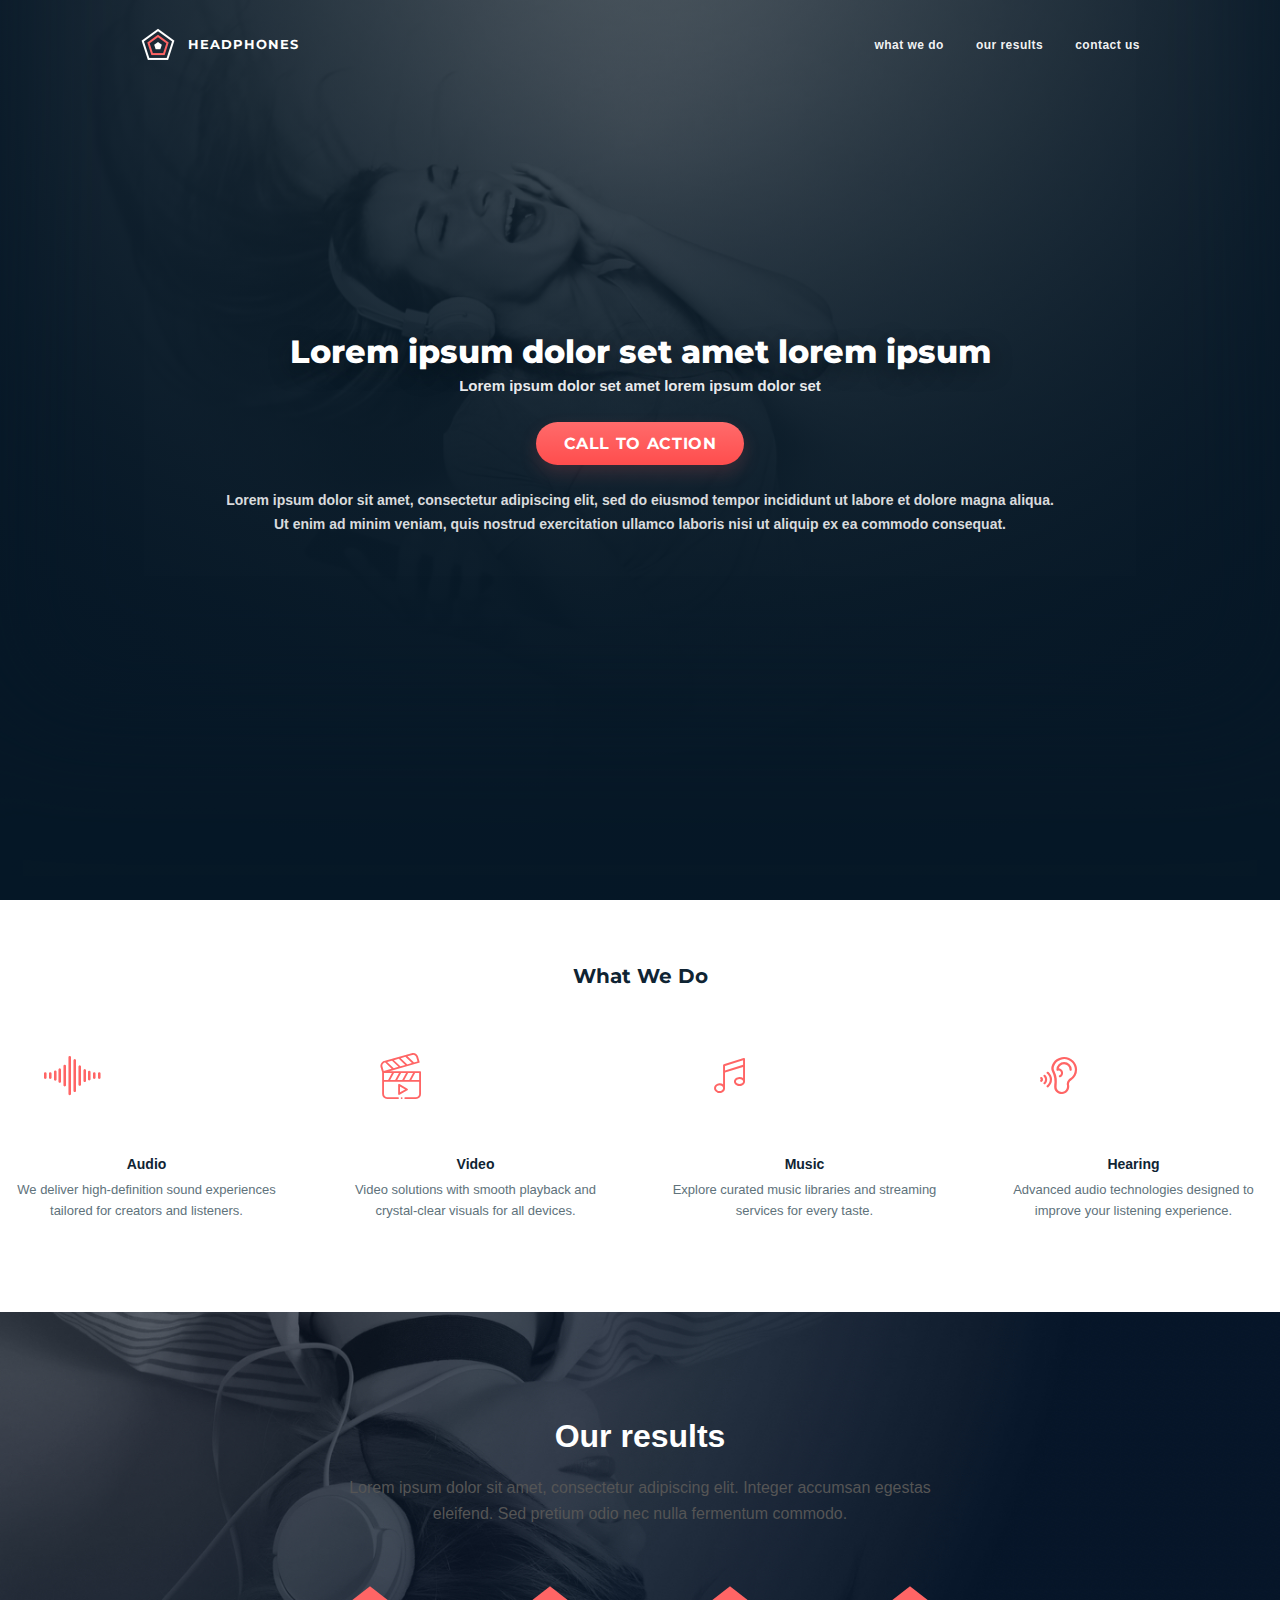
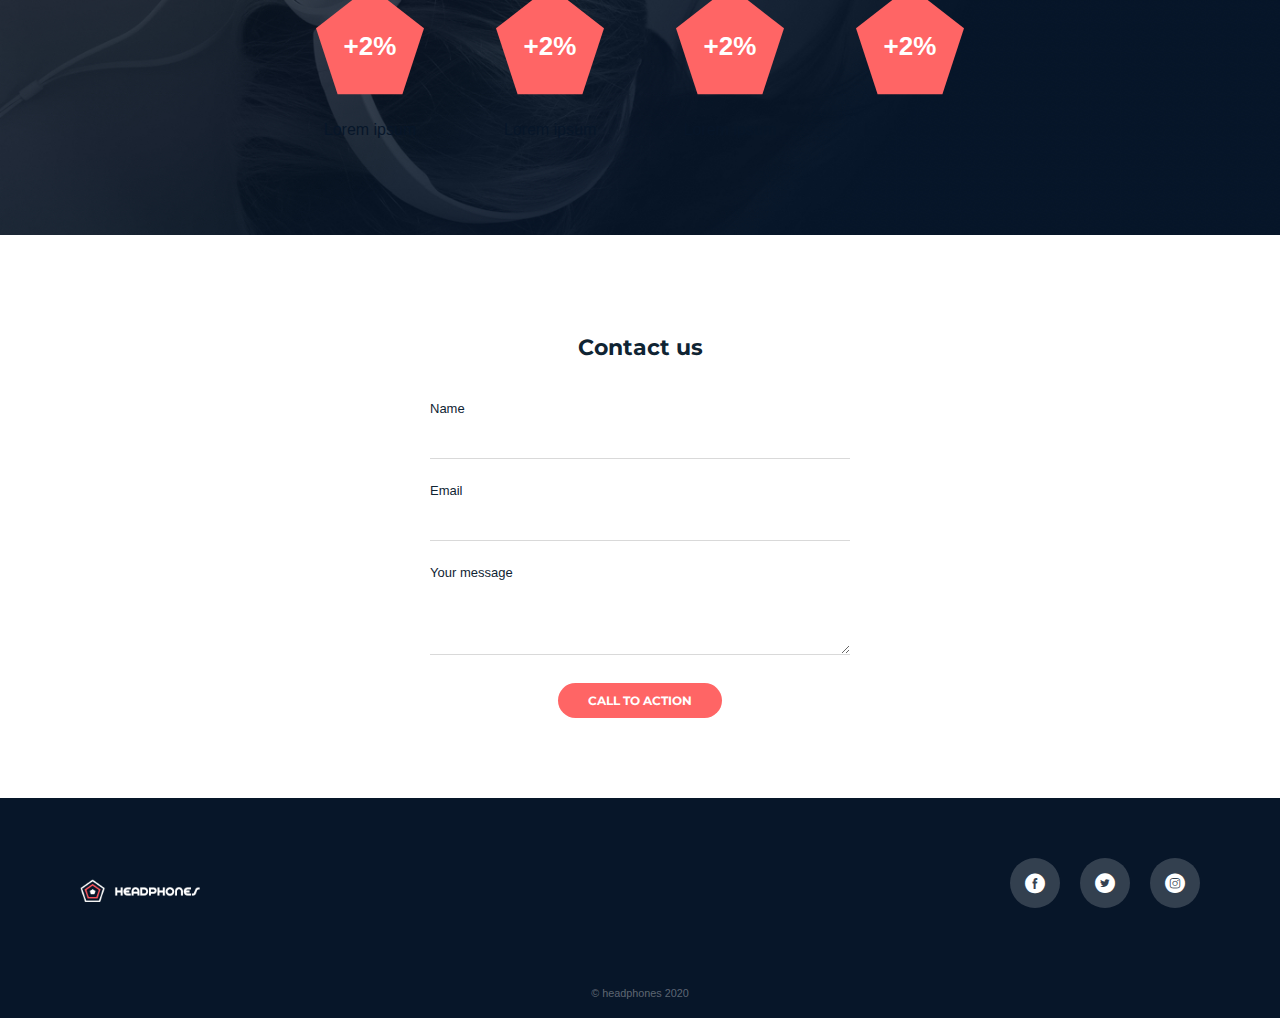
<file: headphones/4-index.html>
<!DOCTYPE html>
<html lang="en">
<head>
    <meta charset="UTF-8">
    <meta name="viewport" content="width=device-width, initial-scale=1.0">
    <title>HEADPHONES</title>
    <link href="https://fonts.googleapis.com/css2?family=Montserrat:wght@600;700;800&display=swap" rel="stylesheet">
    <link rel="stylesheet" href="4-styles.css">
    <link rel="stylesheet" href="fonts/style.css">

</head>
<body>

    <!-- HEADER (transparent, sits on top of hero) -->
    <header>
        <div class="header-container">
            <a href="#" class="logo">
                <img src="images/favicon.png" alt="Headphones logo">
                <span class="logo-text">HEADPHONES</span>
            </a>

            <nav>
                <ul class="nav-links">
                    <li><a href="#">what we do</a></li>
                    <li><a href="#">our results</a></li>
                    <li><a href="#">contact us</a></li>
                </ul>
            </nav>
        </div>
    </header>

   <section class="hero">
  <div class="container">
    <h1>Lorem ipsum dolor set amet lorem ipsum</h1>
    <p class="sub">Lorem ipsum dolor set amet lorem ipsum dolor set</p>

    <a class="btn" href="#contact">CALL TO ACTION</a>

    <p class="lead">
      Lorem ipsum dolor sit amet, consectetur adipiscing elit, sed do eiusmod tempor incididunt ut labore et dolore magna aliqua. Ut enim ad minim veniam, quis nostrud exercitation ullamco laboris nisi ut aliquip ex ea commodo consequat.
    </p>
  </div>
</section>
<!-- WHAT WE DO SECTION -->
<section class="what-we-do">
    <h2>What We Do</h2>

    <div class="features">

        <div class="feature-item">
            <span class="holberton-icon">
                <i class="holberton_school-icon-ic_sound"></i>
            </span>
            <h3>Audio</h3>
            <p>We deliver high-definition sound experiences tailored for creators and listeners.</p>
        </div>

        <div class="feature-item">
            <span class="holberton-icon">
                <i class="holberton_school-icon-ic_video"></i>
            </span>
            <h3>Video</h3>
            <p>Video solutions with smooth playback and crystal-clear visuals for all devices.</p>
        </div>

        <div class="feature-item">
            <span class="holberton-icon">
                <i class="holberton_school-icon-ic_music"></i>
            </span>
            <h3>Music</h3>
            <p>Explore curated music libraries and streaming services for every taste.</p>
        </div>

        <div class="feature-item">
            <span class="holberton-icon">
                <i class="holberton_school-icon-ic_hearing"></i>
            </span>
            <h3>Hearing</h3>
            <p>Advanced audio technologies designed to improve your listening experience.</p>
        </div>

    </div>
</section>
<!-- OUR RESULTS SECTION -->
<section class="our-results">
    <h2>Our results</h2>
    <p class="results-text">
        Lorem ipsum dolor sit amet, consectetur adipiscing elit. 
        Integer accumsan egestas eleifend. Sed pretium odio nec 
        nulla fermentum commodo.
    </p>

    <div class="results-grid">
        <div class="result-item">
            <div class="pentagon">
                <span class="value">+2%</span>
            </div>
            <p class="label">Lorem ipsum</p>
        </div>

        <div class="result-item">
            <div class="pentagon">
                <span class="value">+2%</span>
            </div>
            <p class="label">Lorem ipsum</p>
        </div>

        <div class="result-item">
            <div class="pentagon">
                <span class="value">+2%</span>
            </div>
            <p class="label">Lorem ipsum</p>
        </div>

        <div class="result-item">
            <div class="pentagon">
                <span class="value">+2%</span>
            </div>
            <p class="label">Lorem ipsum</p>
        </div>
    </div>
</section>

<!-- CONTACT US SECTION -->
<section class="contact" id="contact">
    <div class="container">
        <h2>Contact us</h2>

        <form class="contact-form">
            <div class="form-group">
                <label for="name">Name</label>
                <input id="name" type="text" required>
            </div>

            <div class="form-group">
                <label for="email">Email</label>
                <input id="email" type="email" required>
            </div>

            <div class="form-group">
                <label for="message">Your message</label>
                <textarea id="message" rows="3" required></textarea>
            </div>

            <button type="submit" class="btn-submit">CALL TO ACTION</button>
        </form>
    </div>
</section>

<!--FOOTER SECTION -->
<footer class="footer">
  <div class="container footer-inner">
    <!-- left: logo -->
    <div class="footer-left">
      <a href="#" class="footer-logo-link" aria-label="Headphones home">
        <img src="images/logo_headphones.png" alt="Headphones logo" class="footer-logo">
      </a>
    </div>

    <!-- social icons using Holberton icon font -->
    <div class="footer-right" role="navigation" aria-label="Social links">
      <a href="#" class="social" aria-label="Facebook">
        <span class="holberton-icon holberton_school-icon-ic_facebook" aria-hidden="true"></span>
      </a>

      <a href="#" class="social" aria-label="Twitter">
        <span class="holberton-icon holberton_school-icon-ic_twitter" aria-hidden="true"></span>
      </a>

      <a href="#" class="social" aria-label="Instagram">
        <span class="holberton-icon holberton_school-icon-ic_instagram" aria-hidden="true"></span>
      </a>
    </div>
  </div>

  <div class="footer-copyright">
    <small>&copy; headphones 2020</small>
  </div>
</footer>
</body>
</html>
</file>
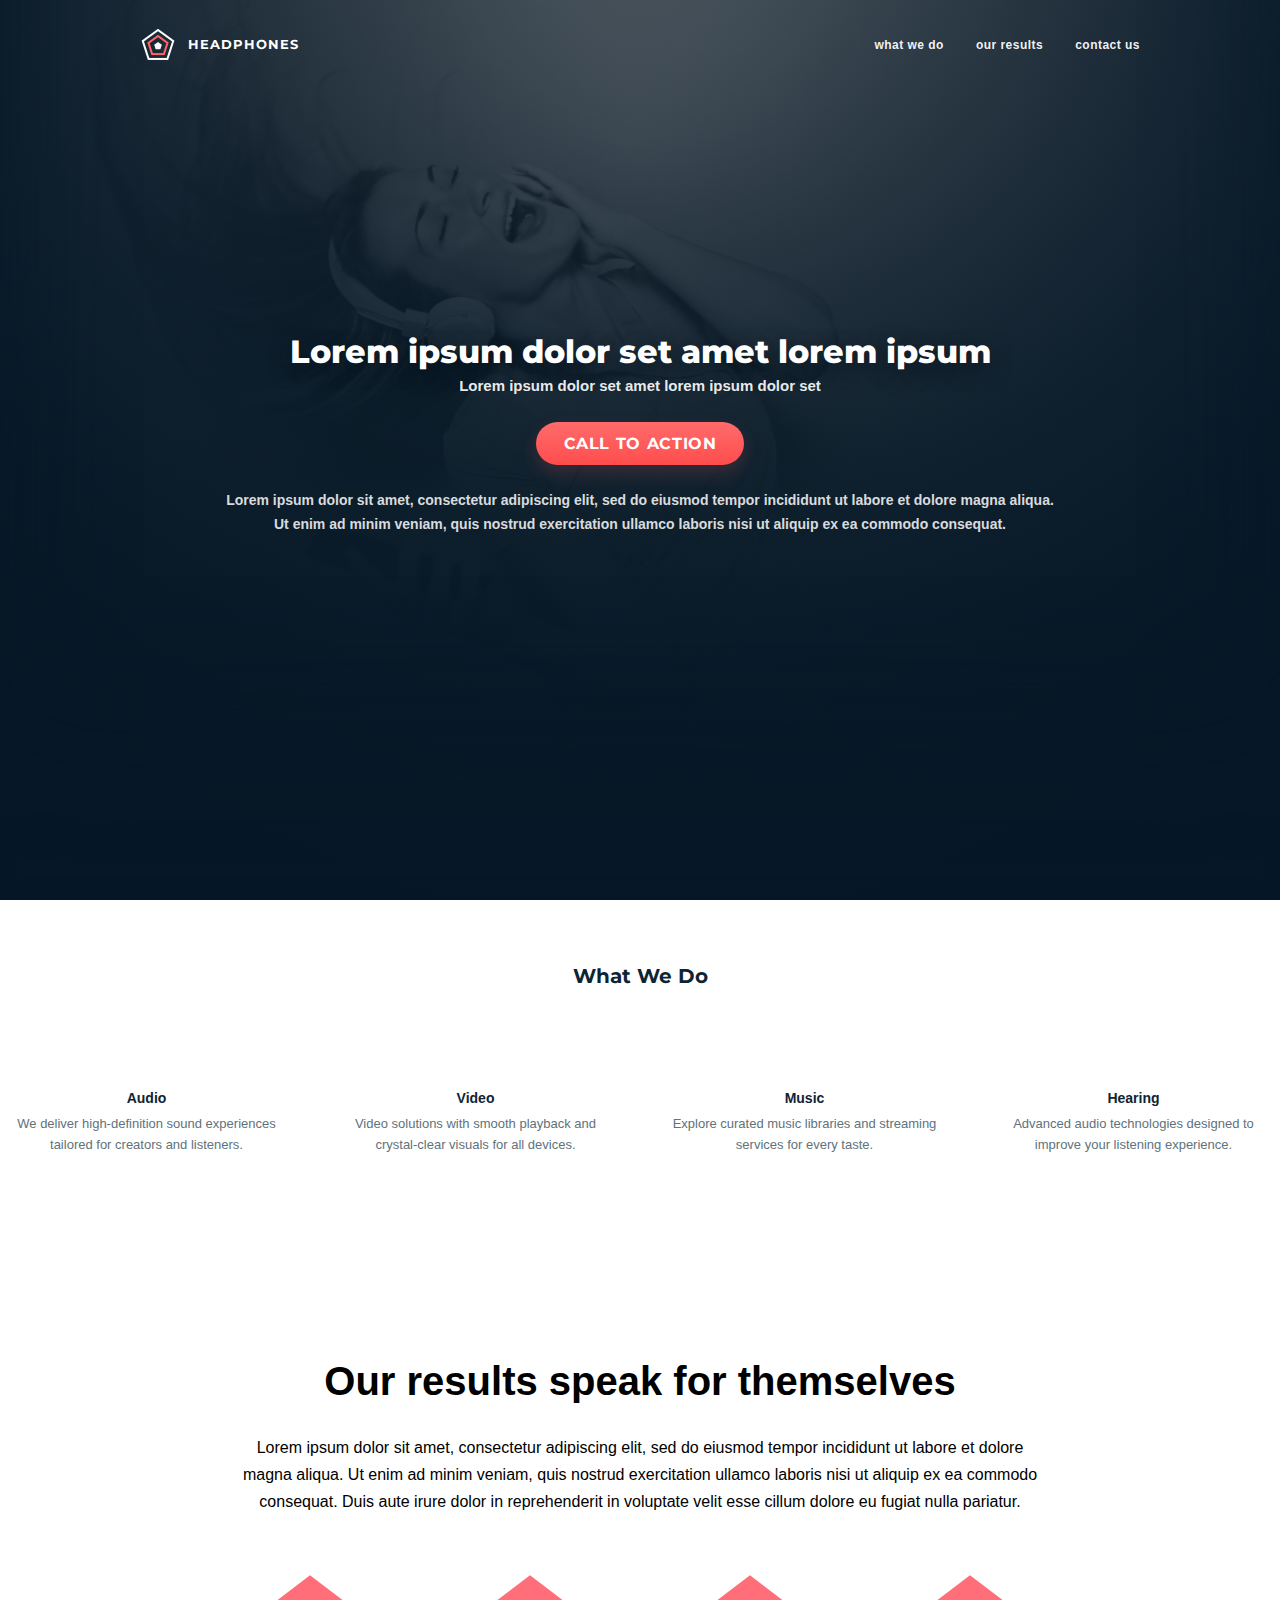
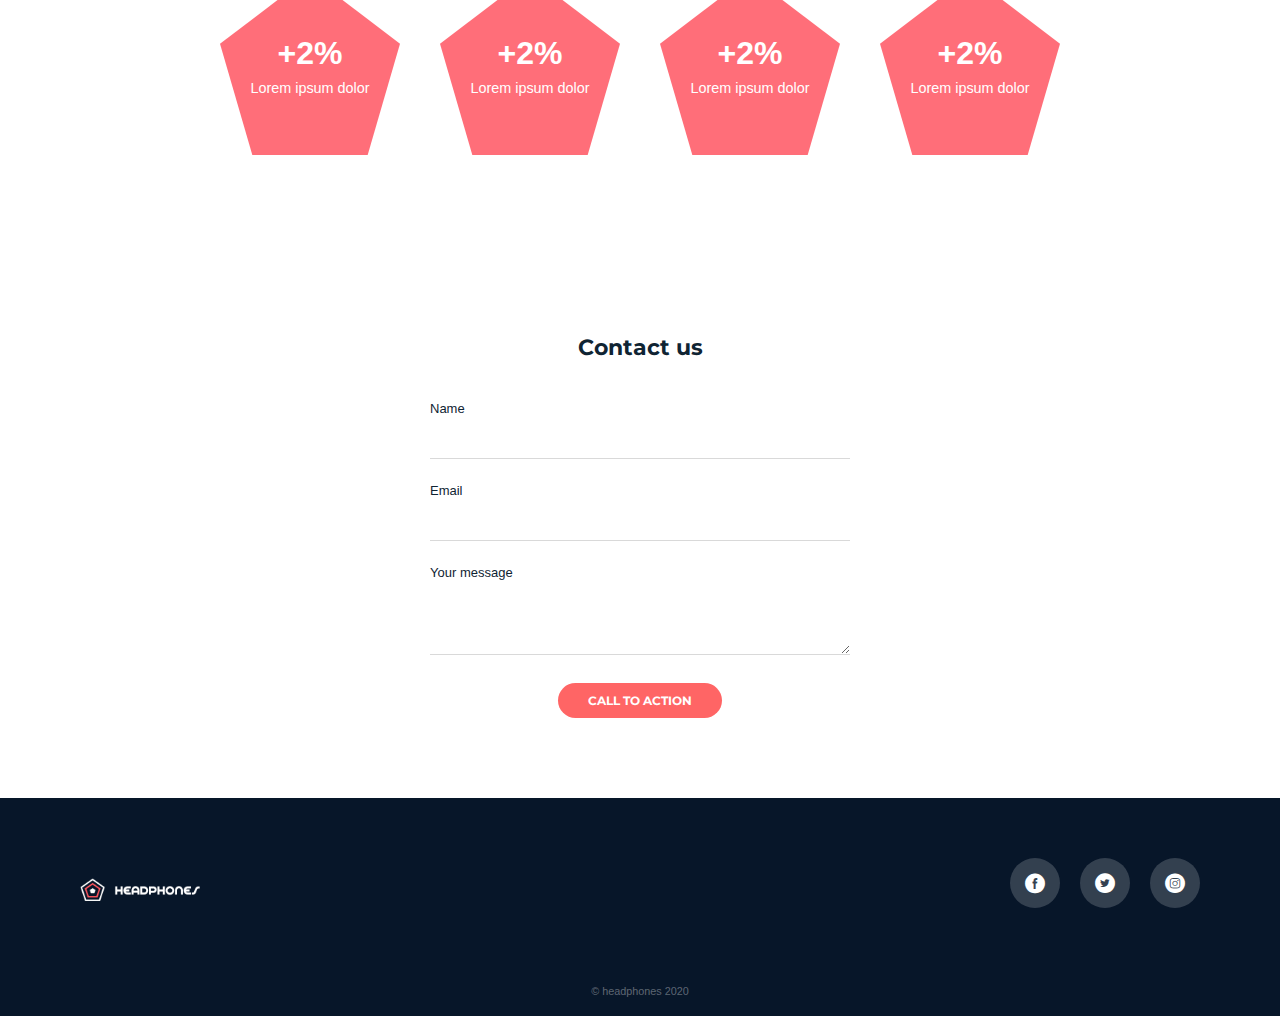
<file: headphones/6-index.html>
<!DOCTYPE html>
<html lang="en">
<head>
    <meta charset="UTF-8">
    <meta name="viewport" content="width=device-width, initial-scale=1.0">
    <title>HEADPHONES</title>
    <link href="https://fonts.googleapis.com/css2?family=Montserrat:wght@600;700;800&display=swap" rel="stylesheet">
    <link rel="stylesheet" href="6-styles.css">
    <link rel="stylesheet" href="fonts/style.css">

</head>
<body>

    <!-- HEADER (transparent, sits on top of hero) -->
    <header>
        <div class="header-container">
            <a href="#" class="logo">
                <img src="images/favicon.png" alt="Headphones logo">
                <span class="logo-text">HEADPHONES</span>
            </a>

            <nav>
                <ul class="nav-links">
                    <li><a href="#">what we do</a></li>
                    <li><a href="#">our results</a></li>
                    <li><a href="#">contact us</a></li>
                </ul>
            </nav>
        </div>
    </header>

   <section class="hero">
  <div class="container">
    <h1>Lorem ipsum dolor set amet lorem ipsum</h1>
    <p class="sub">Lorem ipsum dolor set amet lorem ipsum dolor set</p>

    <a class="btn" href="#contact">CALL TO ACTION</a>

    <p class="lead">
      Lorem ipsum dolor sit amet, consectetur adipiscing elit, sed do eiusmod tempor incididunt ut labore et dolore magna aliqua. Ut enim ad minim veniam, quis nostrud exercitation ullamco laboris nisi ut aliquip ex ea commodo consequat.
    </p>
  </div>
</section>
<!-- WHAT WE DO SECTION --> 
      <section class="what-we-do">
    <!-- Section Title -->
   
    <h2>What We Do</h2>

    <!-- Main container for all service items -->
    <div class="features">

        <!-- 1st Feature -->
        <div class="feature-item">
    <span class="holberton-icon">
        <i class="holberton_school-icon-ic_sound"></i>
    </span>
    <h3>Audio</h3>
    <p>We deliver high-definition sound experiences tailored for creators and listeners.</p>
</div>

<div class="feature-item">
    <span class="holberton-icon">
        <i class="holberton_school-icon-ic_video"></i>
    </span>
    <h3>Video</h3>
    <p>Video solutions with smooth playback and crystal-clear visuals for all devices.</p>
</div>

<div class="feature-item">
    <span class="holberton-icon">
        <i class="holberton_school-icon-ic_music"></i>
    </span>
    <h3>Music</h3>
    <p>Explore curated music libraries and streaming services for every taste.</p>
</div>

<div class="feature-item">
    <span class="holberton-icon">
        <i class="holberton_school-icon-ic_hearing"></i>
    </span>
    <h3>Hearing</h3>
    <p>Advanced audio technologies designed to improve your listening experience.</p>
</div>
       
</section>


<!-- OUR RESULTS SECTION -->
<section class="results">
    <div class="results-overlay">
        <h2>Our results speak for themselves</h2>
        <p class="results-desc">
            Lorem ipsum dolor sit amet, consectetur adipiscing elit, sed do eiusmod tempor incididunt ut labore et dolore magna aliqua.
            Ut enim ad minim veniam, quis nostrud exercitation ullamco laboris nisi ut aliquip ex ea commodo consequat. Duis aute irure
            dolor in reprehenderit in voluptate velit esse cillum dolore eu fugiat nulla pariatur.
        </p>

        <div class="results-grid">

            <div class="pentagon">
                <div class="pentagon-inner">
                    <h3>+2%</h3>
                    <p>Lorem ipsum dolor</p>
                </div>
            </div>

            <div class="pentagon">
                <div class="pentagon-inner">
                    <h3>+2%</h3>
                    <p>Lorem ipsum dolor</p>
                </div>
            </div>

            <div class="pentagon">
                <div class="pentagon-inner">
                    <h3>+2%</h3>
                    <p>Lorem ipsum dolor</p>
                </div>
            </div>

            <div class="pentagon">
                <div class="pentagon-inner">
                    <h3>+2%</h3>
                    <p>Lorem ipsum dolor</p>
                </div>
            </div>

        </div>
    </div>
</section>
<!-- CONTACT US SECTION -->
<section class="contact" id="contact">
    <div class="container">
        <h2>Contact us</h2>

        <form class="contact-form">
            <div class="form-group">
                <label for="name">Name</label>
                <input id="name" type="text" required>
            </div>

            <div class="form-group">
                <label for="email">Email</label>
                <input id="email" type="email" required>
            </div>

            <div class="form-group">
                <label for="message">Your message</label>
                <textarea id="message" rows="3" required></textarea>
            </div>

            <button type="submit" class="btn-submit">CALL TO ACTION</button>
        </form>
    </div>
</section>

<!--FOOTER SECTION -->
<footer class="footer">
  <div class="container footer-inner">
    <!-- left: logo -->
    <div class="footer-left">
      <a href="#" class="footer-logo-link" aria-label="Headphones home">
        <img src="images/logo_headphones.png" alt="Headphones logo" class="footer-logo">
      </a>
    </div>

    <!-- right: social icons (using Holberton icon font) -->
    <div class="footer-right" role="navigation" aria-label="Social links">
      <a href="#" class="social" aria-label="Facebook">
        <span class="holberton-icon holberton_school-icon-ic_facebook" aria-hidden="true"></span>
      </a>

      <a href="#" class="social" aria-label="Twitter">
        <span class="holberton-icon holberton_school-icon-ic_twitter" aria-hidden="true"></span>
      </a>

      <a href="#" class="social" aria-label="Instagram">
        <span class="holberton-icon holberton_school-icon-ic_instagram" aria-hidden="true"></span>
      </a>
    </div>
  </div>

  <div class="footer-copyright">
    <small>&copy; headphones 2020</small>
  </div>
</footer>
</body>
</html>
</file>
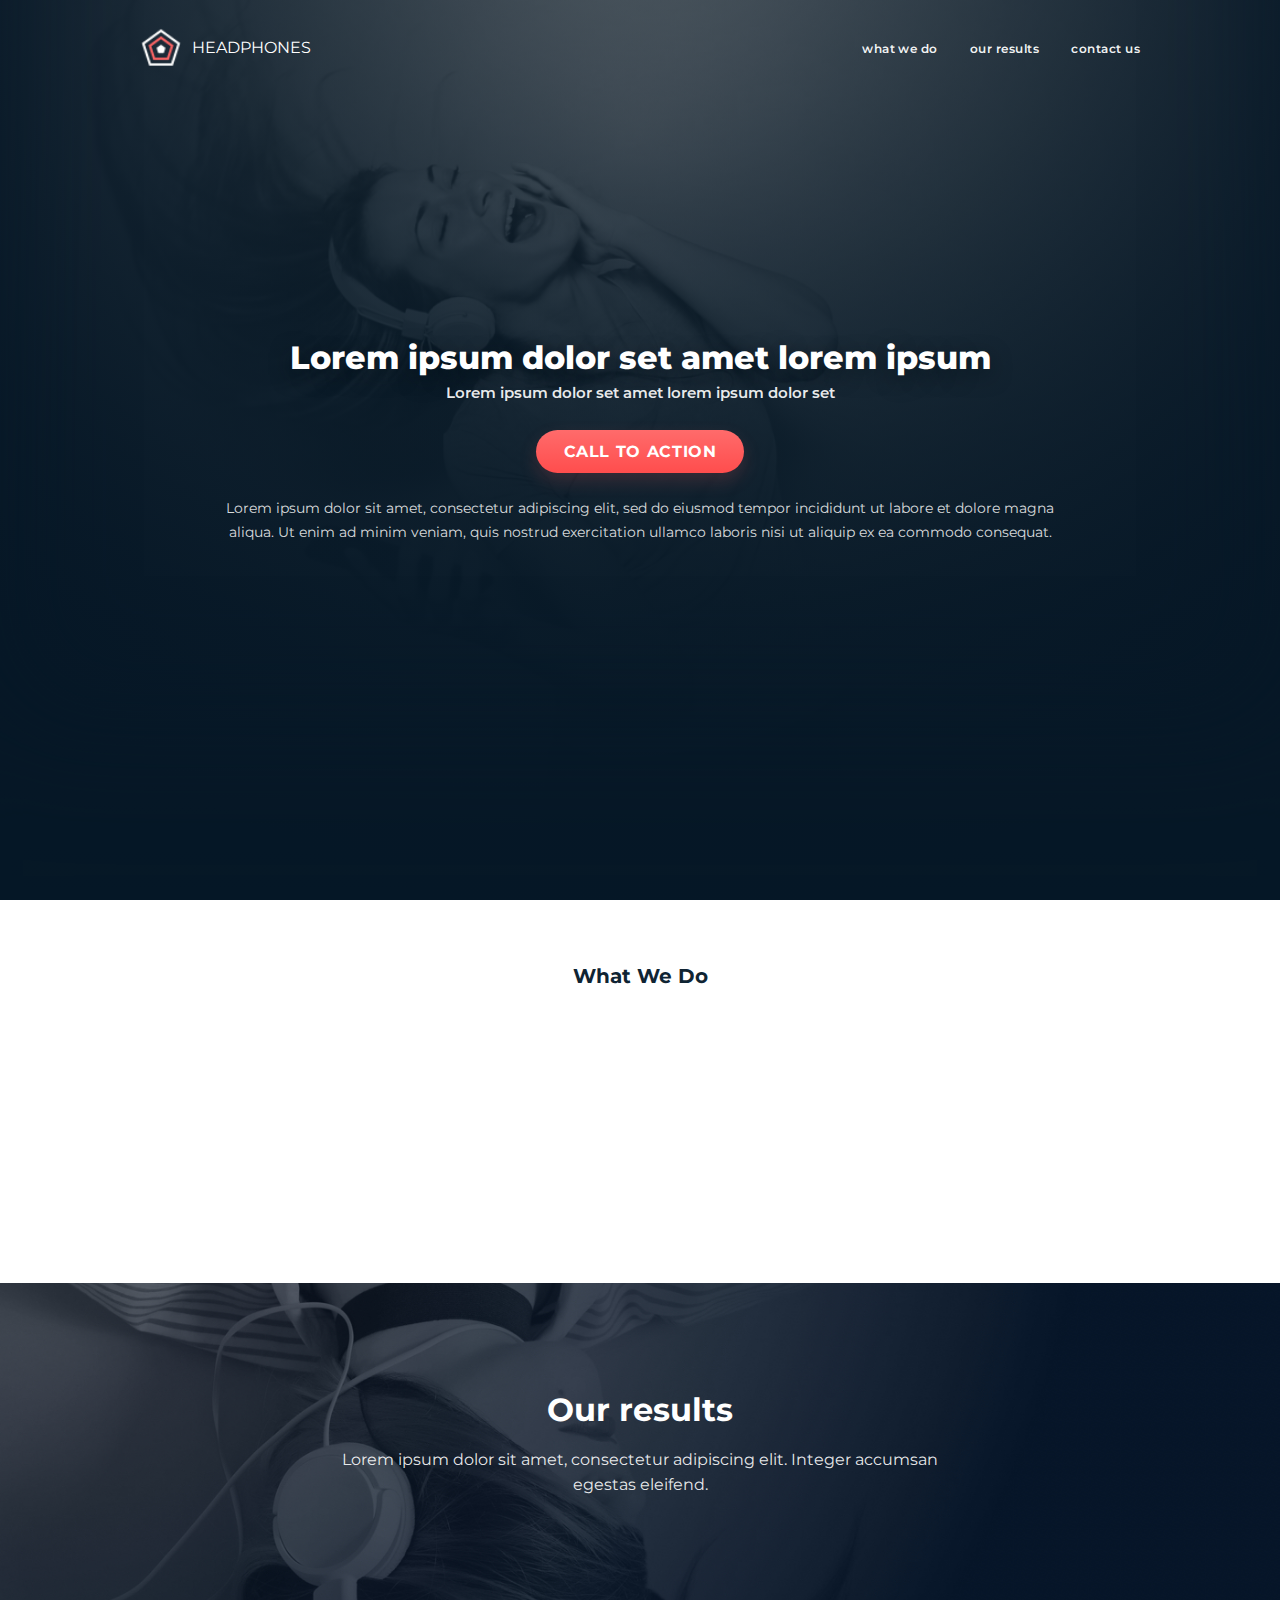
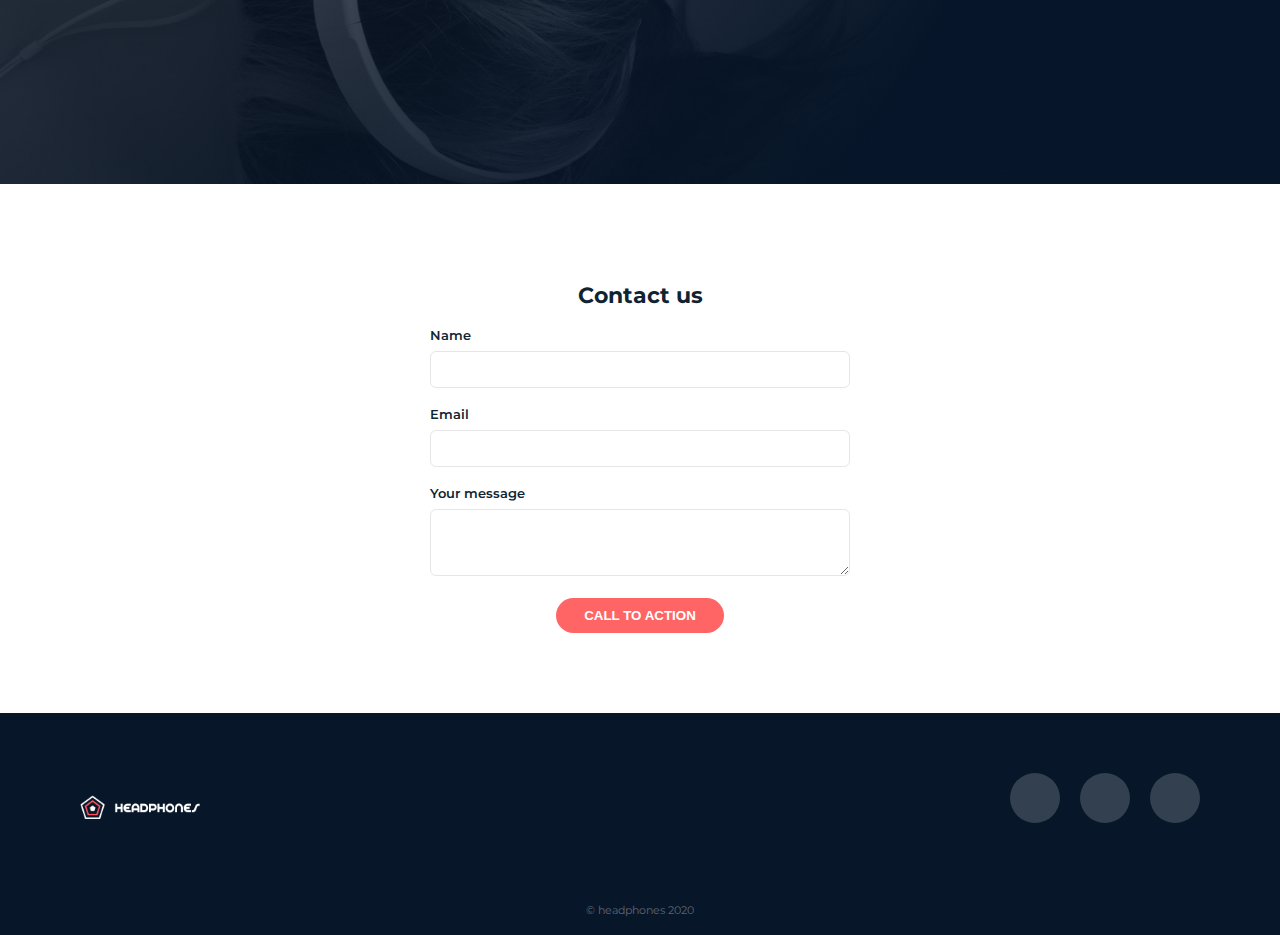
<file: headphones/7-index.html>
<!DOCTYPE html>
<html lang="en">
<head>
    <meta charset="UTF-8">
    <meta name="viewport" content="width=device-width, initial-scale=1.0">
    <title>HEADPHONES</title>
    <link href="https://fonts.googleapis.com/css2?family=Montserrat:wght@600;700;800&display=swap" rel="stylesheet">
    <link rel="stylesheet" href="7-styles.css">
    <link rel="stylesheet" href="fonts/style.css">

</head>
<body>

    <!-- HEADER (transparent, sits on top of hero) -->
    <header>
        <div class="header-container">
            <a href="#" class="logo">
                <img src="images/favicon.png" alt="Headphones logo">
                <span class="logo-text">HEADPHONES</span>
            </a>

            <nav>
                <ul class="nav-links">
                    <li><a href="#">what we do</a></li>
                    <li><a href="#">our results</a></li>
                    <li><a href="#">contact us</a></li>
                </ul>
            </nav>
        </div>
    </header>

   <section class="hero">
  <div class="container">
    <h1>Lorem ipsum dolor set amet lorem ipsum</h1>
    <p class="sub">Lorem ipsum dolor set amet lorem ipsum dolor set</p>

    <a class="btn" href="#contact">CALL TO ACTION</a>

    <p class="lead">
      Lorem ipsum dolor sit amet, consectetur adipiscing elit, sed do eiusmod tempor incididunt ut labore et dolore magna aliqua. Ut enim ad minim veniam, quis nostrud exercitation ullamco laboris nisi ut aliquip ex ea commodo consequat.
    </p>
  </div>
</section>
<!-- WHAT WE DO SECTION --> 
      <section class="what-we-do">
    <!-- Section Title -->
   
    <h2>What We Do</h2>

    <!-- Main container for all service items -->
    <div class="features">

        <!-- 1st Feature -->
        <div class="feature-item">
    <span class="holberton-icon">
        <i class="holberton_school-icon-ic_sound"></i>
    </span>
    <h3>Audio</h3>
    <p>We deliver high-definition sound experiences tailored for creators and listeners.</p>
</div>

<div class="feature-item">
    <span class="holberton-icon">
        <i class="holberton_school-icon-ic_video"></i>
    </span>
    <h3>Video</h3>
    <p>Video solutions with smooth playback and crystal-clear visuals for all devices.</p>
</div>

<div class="feature-item">
    <span class="holberton-icon">
        <i class="holberton_school-icon-ic_music"></i>
    </span>
    <h3>Music</h3>
    <p>Explore curated music libraries and streaming services for every taste.</p>
</div>

<div class="feature-item">
    <span class="holberton-icon">
        <i class="holberton_school-icon-ic_hearing"></i>
    </span>
    <h3>Hearing</h3>
    <p>Advanced audio technologies designed to improve your listening experience.</p>
</div>
</section>

<!-- OUR RESULTS SECTION -->
<section class="our-results" id="our-results">
  <h2>Our results</h2>

  <p class="results-text">
    Lorem ipsum dolor sit amet, consectetur adipiscing elit. Integer accumsan egestas eleifend.
  </p>

  <div class="results-grid">
    <div class="result-item">
      <div class="pentagon">
        <span class="value">+2%</span>
        <span class="desc">Growth</span>
      </div>
    </div>

    <div class="result-item">
      <div class="pentagon">
        <span class="value">+2%</span>
        <span class="desc">Engagement</span>
      </div>
    </div>

    <div class="result-item">
      <div class="pentagon">
        <span class="value">+2%</span>
        <span class="desc">Retention</span>
      </div>
    </div>

    <div class="result-item">
      <div class="pentagon">
        <span class="value">+2%</span>
        <span class="desc">Satisfaction</span>
      </div>
    </div>
  </div>
</section>
<!-- CONTACT US SECTION -->
<section class="contact" id="contact">
    <div class="container">
        <h2>Contact us</h2>

        <form class="contact-form">
            <div class="form-group">
                <label for="name">Name</label>
                <input id="name" type="text" required>
            </div>

            <div class="form-group">
                <label for="email">Email</label>
                <input id="email" type="email" required>
            </div>

            <div class="form-group">
                <label for="message">Your message</label>
                <textarea id="message" rows="3" required></textarea>
            </div>

            <button type="submit" class="btn-submit">CALL TO ACTION</button>
        </form>
    </div>
</section>

<!--FOOTER SECTION -->
<footer class="footer">
  <div class="container footer-inner">
    <!-- left: logo -->
    <div class="footer-left">
      <a href="#" class="footer-logo-link" aria-label="Headphones home">
        <img src="images/logo_headphones.png" alt="Headphones logo" class="footer-logo">
      </a>
    </div>

    <!-- social icons using Holberton icon font -->
    <div class="footer-right" role="navigation" aria-label="Social links">
      <a href="#" class="social" aria-label="Facebook">
        <span class="holberton-icon holberton_school-icon-ic_facebook_e908" aria-hidden="true"></span>
      </a>

      <a href="#" class="social" aria-label="Twitter">
        <span class="holberton-icon holberton_school-icon-ic_twitter_e90f" aria-hidden="true"></span>
      </a>

      <a href="#" class="social" aria-label="Instagram">
        <span class="holberton-icon holberton_school-icon-ic_instagram_e90a" aria-hidden="true"></span>
      </a>
    </div>
  </div>

  <div class="footer-copyright">
    <small>&copy; headphones 2020</small>
  </div>
</footer>
</body>
</html>
</file>
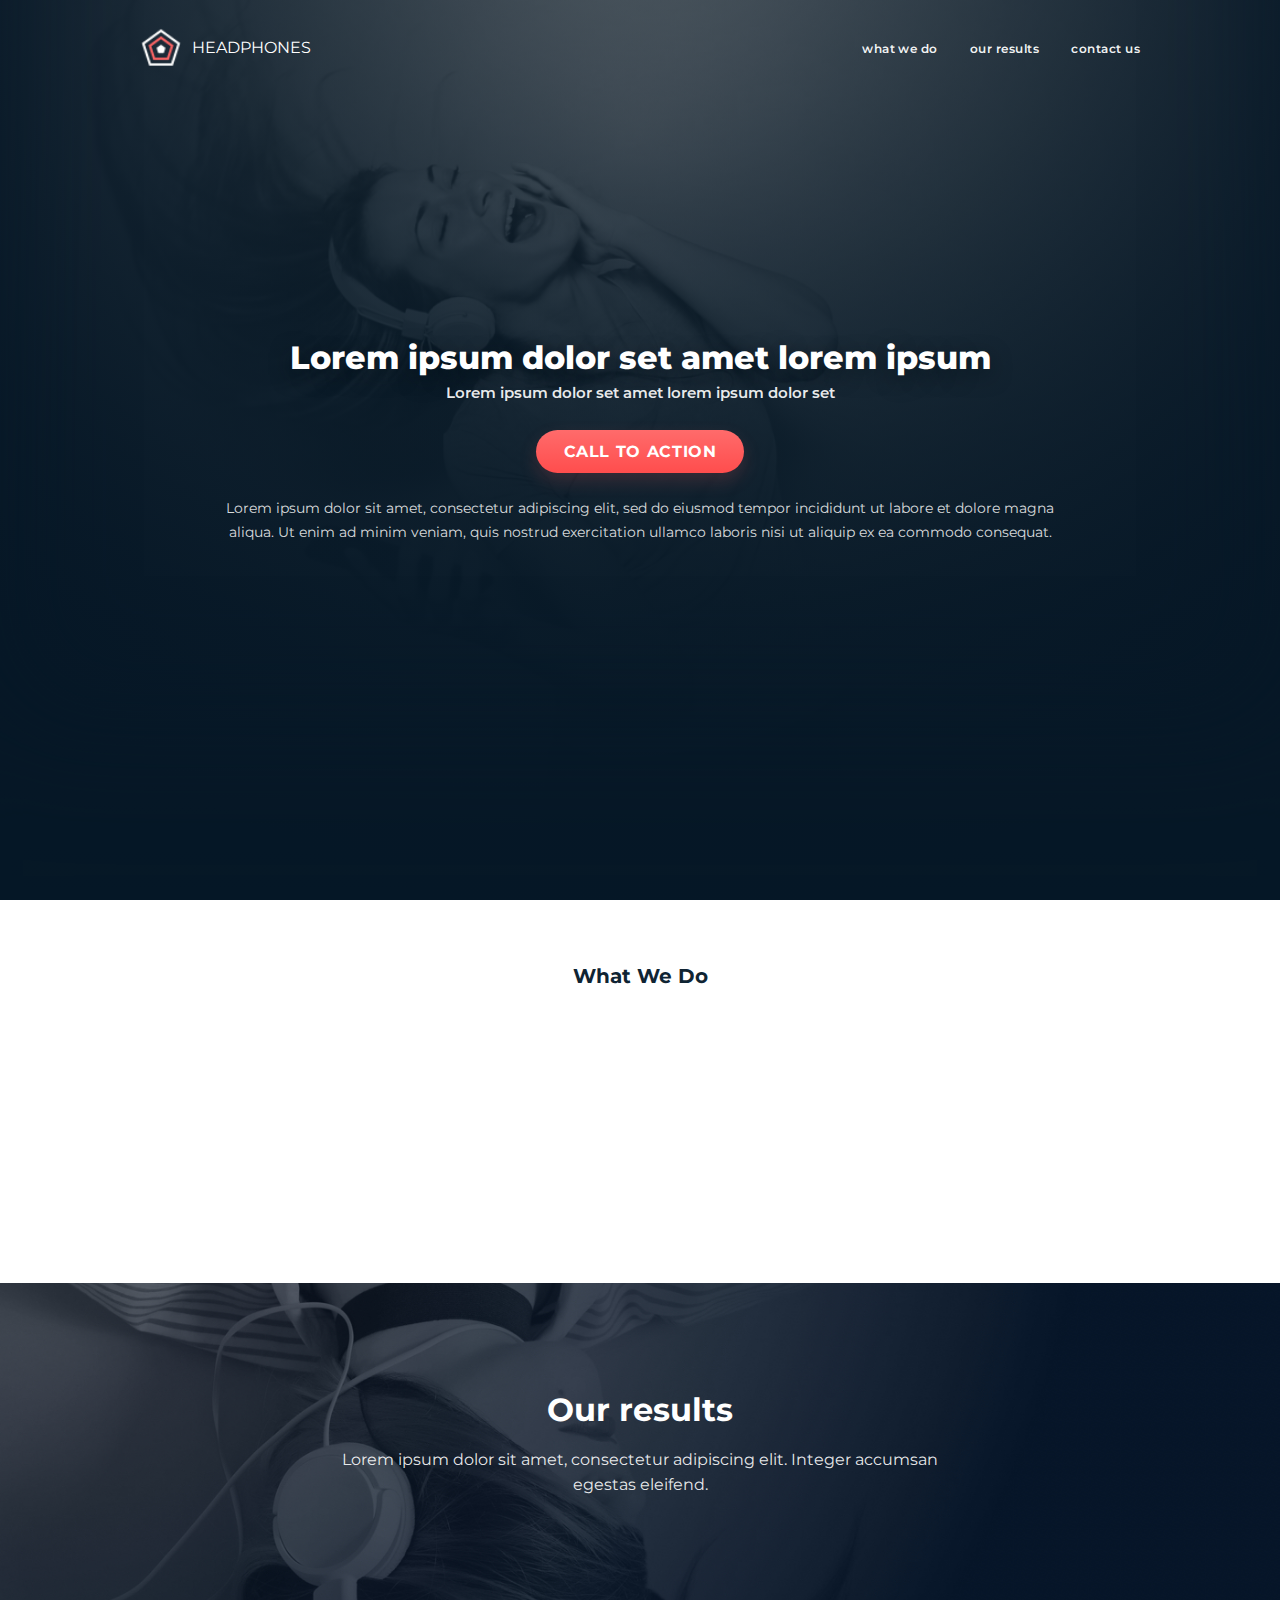
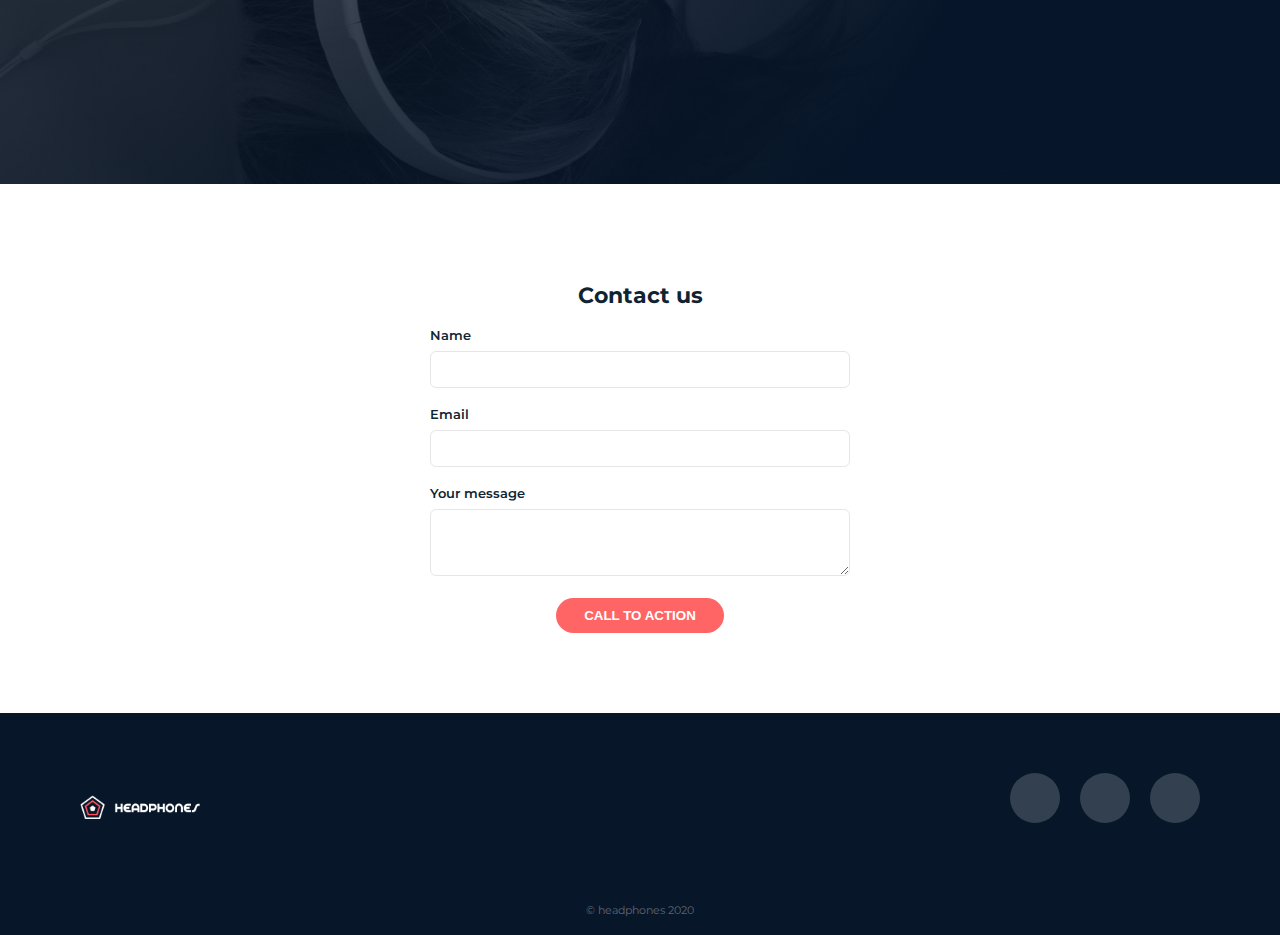
<file: headphones/8-index.html>
<!DOCTYPE html>
<html lang="en">
<head>
    <meta charset="UTF-8">
    <meta name="viewport" content="width=device-width, initial-scale=1.0">
    <title>HEADPHONES</title>
    <link href="https://fonts.googleapis.com/css2?family=Montserrat:wght@600;700;800&display=swap" rel="stylesheet">
    <link rel="stylesheet" href="7-styles.css">
    <link rel="stylesheet" href="fonts/style.css">

</head>
<body>

    <!-- HEADER (transparent, sits on top of hero) -->
    <header>
        <div class="header-container">
            <a href="#" class="logo">
                <img src="images/favicon.png" alt="Headphones logo">
                <span class="logo-text">HEADPHONES</span>
            </a>

           <nav class="navbar">
    

    <ul class="nav-links">
        <li><a href="#whatwedo">What we do</a></li>
        <li><a href="#results">Our results</a></li>
        <li><a href="#contact">Contact us</a></li>
    </ul>

    <!-- Hamburger icon -->
    <div class="hamburger">
        <span></span>
        <span></span>
        <span></span>
    </div>
</nav>
        </div>
    </header>

   <section class="hero">
  <div class="container">
    <h1>Lorem ipsum dolor set amet lorem ipsum</h1>
    <p class="sub">Lorem ipsum dolor set amet lorem ipsum dolor set</p>

    <a class="btn" href="#contact">CALL TO ACTION</a>

    <p class="lead">
      Lorem ipsum dolor sit amet, consectetur adipiscing elit, sed do eiusmod tempor incididunt ut labore et dolore magna aliqua. Ut enim ad minim veniam, quis nostrud exercitation ullamco laboris nisi ut aliquip ex ea commodo consequat.
    </p>
  </div>
</section>
<!-- WHAT WE DO SECTION --> 
      <section class="what-we-do">
    <!-- Section Title -->
   
    <h2>What We Do</h2>

    <!-- Main container for all service items -->
    <div class="features">

        <!-- 1st Feature -->
        <div class="feature-item">
    <span class="holberton-icon">
        <i class="holberton_school-icon-ic_sound"></i>
    </span>
    <h3>Audio</h3>
    <p>We deliver high-definition sound experiences tailored for creators and listeners.</p>
</div>

<div class="feature-item">
    <span class="holberton-icon">
        <i class="holberton_school-icon-ic_video"></i>
    </span>
    <h3>Video</h3>
    <p>Video solutions with smooth playback and crystal-clear visuals for all devices.</p>
</div>

<div class="feature-item">
    <span class="holberton-icon">
        <i class="holberton_school-icon-ic_music"></i>
    </span>
    <h3>Music</h3>
    <p>Explore curated music libraries and streaming services for every taste.</p>
</div>

<div class="feature-item">
    <span class="holberton-icon">
        <i class="holberton_school-icon-ic_hearing"></i>
    </span>
    <h3>Hearing</h3>
    <p>Advanced audio technologies designed to improve your listening experience.</p>
</div>
</section>

<!-- OUR RESULTS SECTION -->
<section class="our-results" id="our-results">
  <h2>Our results</h2>

  <p class="results-text">
    Lorem ipsum dolor sit amet, consectetur adipiscing elit. Integer accumsan egestas eleifend.
  </p>

  <div class="results-grid">
    <div class="result-item">
      <div class="pentagon">
        <span class="value">+2%</span>
        <span class="desc">Growth</span>
      </div>
    </div>

    <div class="result-item">
      <div class="pentagon">
        <span class="value">+2%</span>
        <span class="desc">Engagement</span>
      </div>
    </div>

    <div class="result-item">
      <div class="pentagon">
        <span class="value">+2%</span>
        <span class="desc">Retention</span>
      </div>
    </div>

    <div class="result-item">
      <div class="pentagon">
        <span class="value">+2%</span>
        <span class="desc">Satisfaction</span>
      </div>
    </div>
  </div>
</section>
<!-- CONTACT US SECTION -->
<section class="contact" id="contact">
    <div class="container">
        <h2>Contact us</h2>

        <form class="contact-form">
            <div class="form-group">
                <label for="name">Name</label>
                <input id="name" type="text" required>
            </div>

            <div class="form-group">
                <label for="email">Email</label>
                <input id="email" type="email" required>
            </div>

            <div class="form-group">
                <label for="message">Your message</label>
                <textarea id="message" rows="3" required></textarea>
            </div>

            <button type="submit" class="btn-submit">CALL TO ACTION</button>
        </form>
    </div>
</section>

<!--FOOTER SECTION -->
<footer class="footer">
  <div class="container footer-inner">
    <!-- left: logo -->
    <div class="footer-left">
      <a href="#" class="footer-logo-link" aria-label="Headphones home">
        <img src="images/logo_headphones.png" alt="Headphones logo" class="footer-logo">
      </a>
    </div>

    <!-- social icons using Holberton icon font -->
    <div class="footer-right" role="navigation" aria-label="Social links">
      <a href="#" class="social" aria-label="Facebook">
        <span class="holberton-icon holberton_school-icon-ic_facebook_e908" aria-hidden="true"></span>
      </a>

      <a href="#" class="social" aria-label="Twitter">
        <span class="holberton-icon holberton_school-icon-ic_twitter_e90f" aria-hidden="true"></span>
      </a>

      <a href="#" class="social" aria-label="Instagram">
        <span class="holberton-icon holberton_school-icon-ic_instagram_e90a" aria-hidden="true"></span>
      </a>
    </div>
  </div>

  <div class="footer-copyright">
    <small>&copy; headphones 2020</small>
  </div>
</footer>

<script src="8-script.js"></script>
</body>
</html>
</file>
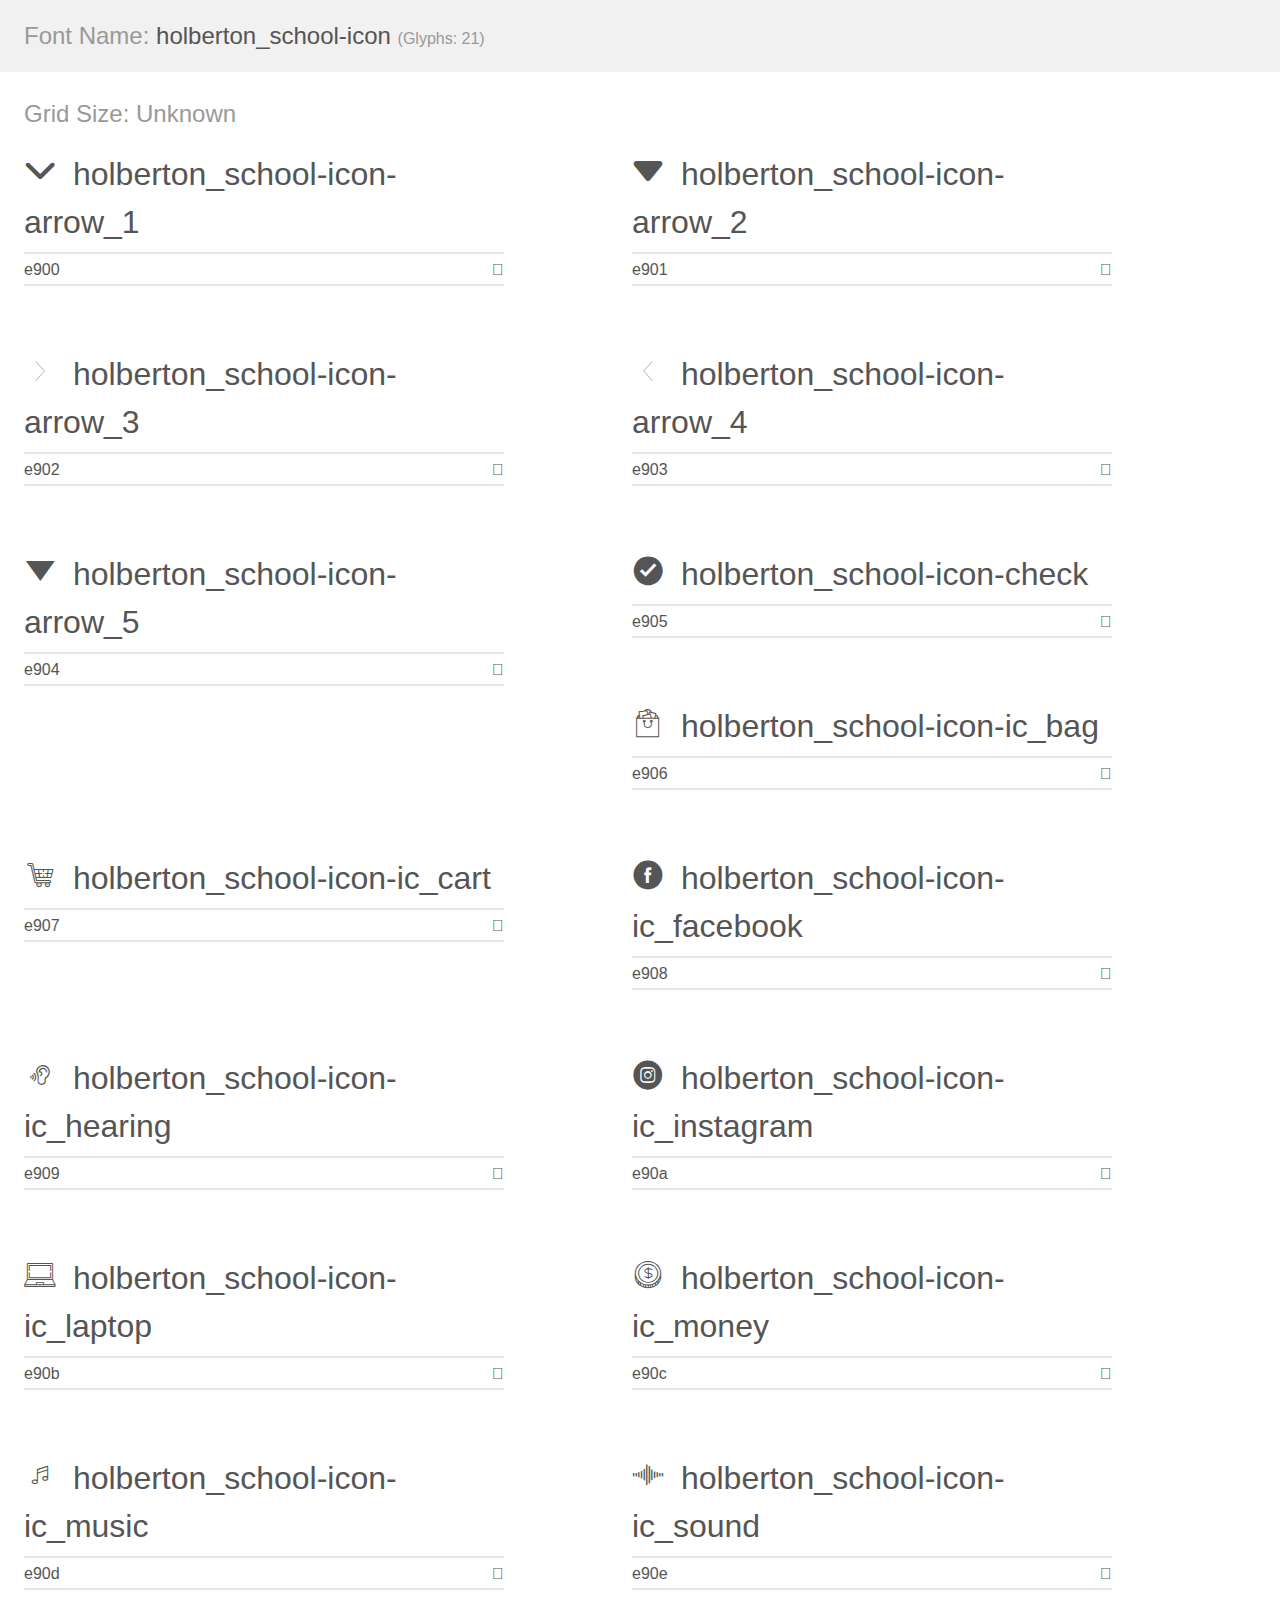
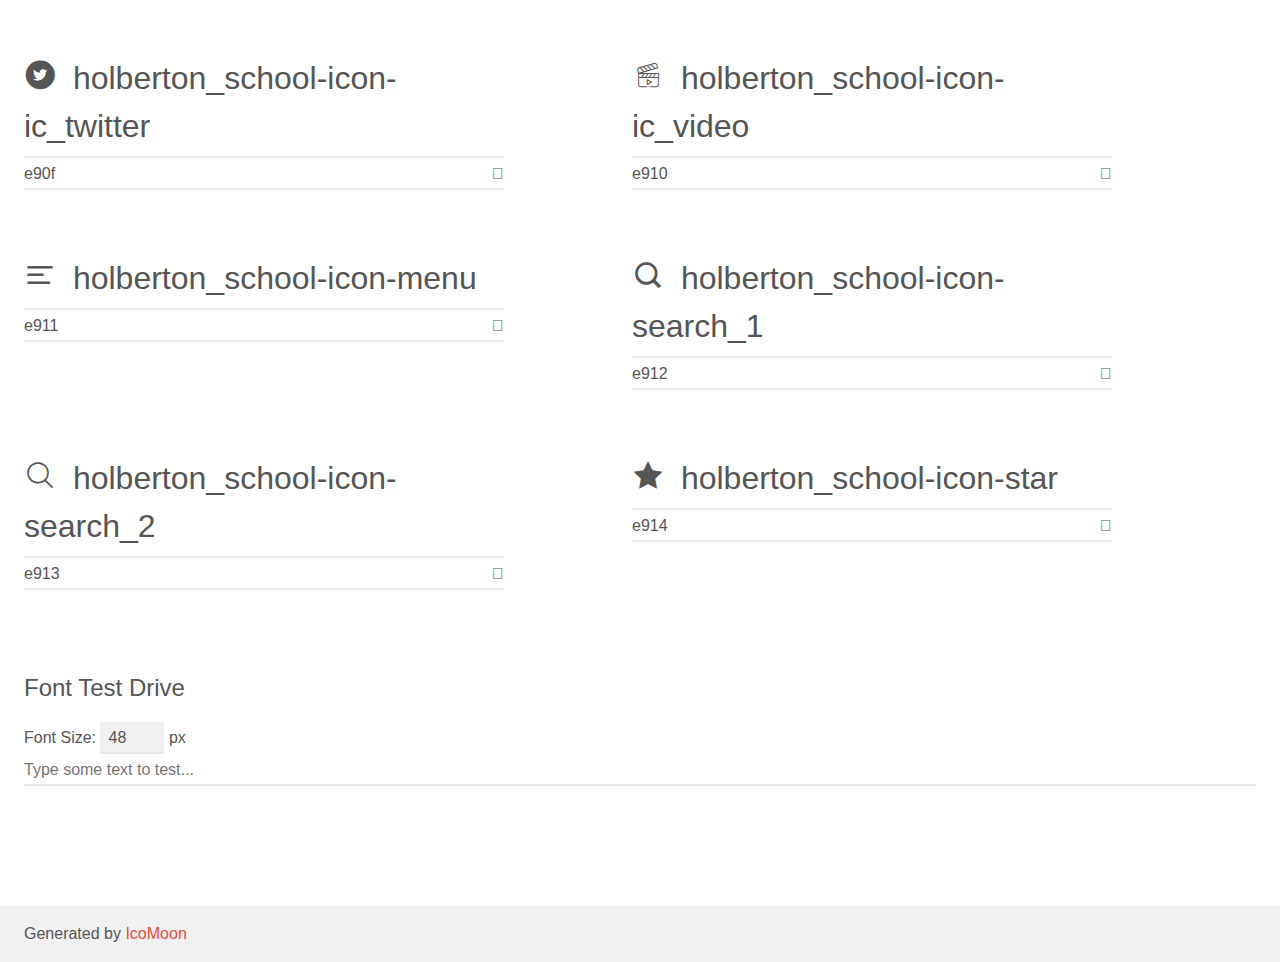
<file: headphones/fonts/demo.html>
<!doctype html>
<html>
<head>
    <meta charset="utf-8">
    <title>IcoMoon Demo</title>
    <meta name="description" content="An Icon Font Generated By IcoMoon.io">
    <meta name="viewport" content="width=device-width, initial-scale=1">
    <link rel="stylesheet" href="demo-files/demo.css">
    <link rel="stylesheet" href="style.css"></head>
<body>
    <div class="bgc1 clearfix">
        <h1 class="mhmm mvm"><span class="fgc1">Font Name:</span> holberton_school-icon <small class="fgc1">(Glyphs:&nbsp;21)</small></h1>
    </div>
    <div class="clearfix mhl ptl">
        <h1 class="mvm mtn fgc1">Grid Size: Unknown</h1>
        <div class="glyph fs1">
            <div class="clearfix bshadow0 pbs">
                <span class="holberton_school-icon-arrow_1"></span>
                <span class="mls"> holberton_school-icon-arrow_1</span>
            </div>
            <fieldset class="fs0 size1of1 clearfix hidden-false">
                <input type="text" readonly value="e900" class="unit size1of2" />
                <input type="text" maxlength="1" readonly value="&#xe900;" class="unitRight size1of2 talign-right" />
            </fieldset>
            <div class="fs0 bshadow0 clearfix hidden-true">
                <span class="unit pvs fgc1">liga: </span>
                <input type="text" readonly value="" class="liga unitRight" />
            </div>
        </div>
        <div class="glyph fs1">
            <div class="clearfix bshadow0 pbs">
                <span class="holberton_school-icon-arrow_2"></span>
                <span class="mls"> holberton_school-icon-arrow_2</span>
            </div>
            <fieldset class="fs0 size1of1 clearfix hidden-false">
                <input type="text" readonly value="e901" class="unit size1of2" />
                <input type="text" maxlength="1" readonly value="&#xe901;" class="unitRight size1of2 talign-right" />
            </fieldset>
            <div class="fs0 bshadow0 clearfix hidden-true">
                <span class="unit pvs fgc1">liga: </span>
                <input type="text" readonly value="" class="liga unitRight" />
            </div>
        </div>
        <div class="glyph fs1">
            <div class="clearfix bshadow0 pbs">
                <span class="holberton_school-icon-arrow_3"></span>
                <span class="mls"> holberton_school-icon-arrow_3</span>
            </div>
            <fieldset class="fs0 size1of1 clearfix hidden-false">
                <input type="text" readonly value="e902" class="unit size1of2" />
                <input type="text" maxlength="1" readonly value="&#xe902;" class="unitRight size1of2 talign-right" />
            </fieldset>
            <div class="fs0 bshadow0 clearfix hidden-true">
                <span class="unit pvs fgc1">liga: </span>
                <input type="text" readonly value="" class="liga unitRight" />
            </div>
        </div>
        <div class="glyph fs1">
            <div class="clearfix bshadow0 pbs">
                <span class="holberton_school-icon-arrow_4"></span>
                <span class="mls"> holberton_school-icon-arrow_4</span>
            </div>
            <fieldset class="fs0 size1of1 clearfix hidden-false">
                <input type="text" readonly value="e903" class="unit size1of2" />
                <input type="text" maxlength="1" readonly value="&#xe903;" class="unitRight size1of2 talign-right" />
            </fieldset>
            <div class="fs0 bshadow0 clearfix hidden-true">
                <span class="unit pvs fgc1">liga: </span>
                <input type="text" readonly value="" class="liga unitRight" />
            </div>
        </div>
        <div class="glyph fs1">
            <div class="clearfix bshadow0 pbs">
                <span class="holberton_school-icon-arrow_5"></span>
                <span class="mls"> holberton_school-icon-arrow_5</span>
            </div>
            <fieldset class="fs0 size1of1 clearfix hidden-false">
                <input type="text" readonly value="e904" class="unit size1of2" />
                <input type="text" maxlength="1" readonly value="&#xe904;" class="unitRight size1of2 talign-right" />
            </fieldset>
            <div class="fs0 bshadow0 clearfix hidden-true">
                <span class="unit pvs fgc1">liga: </span>
                <input type="text" readonly value="" class="liga unitRight" />
            </div>
        </div>
        <div class="glyph fs1">
            <div class="clearfix bshadow0 pbs">
                <span class="holberton_school-icon-check"></span>
                <span class="mls"> holberton_school-icon-check</span>
            </div>
            <fieldset class="fs0 size1of1 clearfix hidden-false">
                <input type="text" readonly value="e905" class="unit size1of2" />
                <input type="text" maxlength="1" readonly value="&#xe905;" class="unitRight size1of2 talign-right" />
            </fieldset>
            <div class="fs0 bshadow0 clearfix hidden-true">
                <span class="unit pvs fgc1">liga: </span>
                <input type="text" readonly value="" class="liga unitRight" />
            </div>
        </div>
        <div class="glyph fs1">
            <div class="clearfix bshadow0 pbs">
                <span class="holberton_school-icon-ic_bag"></span>
                <span class="mls"> holberton_school-icon-ic_bag</span>
            </div>
            <fieldset class="fs0 size1of1 clearfix hidden-false">
                <input type="text" readonly value="e906" class="unit size1of2" />
                <input type="text" maxlength="1" readonly value="&#xe906;" class="unitRight size1of2 talign-right" />
            </fieldset>
            <div class="fs0 bshadow0 clearfix hidden-true">
                <span class="unit pvs fgc1">liga: </span>
                <input type="text" readonly value="" class="liga unitRight" />
            </div>
        </div>
        <div class="glyph fs1">
            <div class="clearfix bshadow0 pbs">
                <span class="holberton_school-icon-ic_cart"></span>
                <span class="mls"> holberton_school-icon-ic_cart</span>
            </div>
            <fieldset class="fs0 size1of1 clearfix hidden-false">
                <input type="text" readonly value="e907" class="unit size1of2" />
                <input type="text" maxlength="1" readonly value="&#xe907;" class="unitRight size1of2 talign-right" />
            </fieldset>
            <div class="fs0 bshadow0 clearfix hidden-true">
                <span class="unit pvs fgc1">liga: </span>
                <input type="text" readonly value="" class="liga unitRight" />
            </div>
        </div>
        <div class="glyph fs1">
            <div class="clearfix bshadow0 pbs">
                <span class="holberton_school-icon-ic_facebook"></span>
                <span class="mls"> holberton_school-icon-ic_facebook</span>
            </div>
            <fieldset class="fs0 size1of1 clearfix hidden-false">
                <input type="text" readonly value="e908" class="unit size1of2" />
                <input type="text" maxlength="1" readonly value="&#xe908;" class="unitRight size1of2 talign-right" />
            </fieldset>
            <div class="fs0 bshadow0 clearfix hidden-true">
                <span class="unit pvs fgc1">liga: </span>
                <input type="text" readonly value="" class="liga unitRight" />
            </div>
        </div>
        <div class="glyph fs1">
            <div class="clearfix bshadow0 pbs">
                <span class="holberton_school-icon-ic_hearing"></span>
                <span class="mls"> holberton_school-icon-ic_hearing</span>
            </div>
            <fieldset class="fs0 size1of1 clearfix hidden-false">
                <input type="text" readonly value="e909" class="unit size1of2" />
                <input type="text" maxlength="1" readonly value="&#xe909;" class="unitRight size1of2 talign-right" />
            </fieldset>
            <div class="fs0 bshadow0 clearfix hidden-true">
                <span class="unit pvs fgc1">liga: </span>
                <input type="text" readonly value="" class="liga unitRight" />
            </div>
        </div>
        <div class="glyph fs1">
            <div class="clearfix bshadow0 pbs">
                <span class="holberton_school-icon-ic_instagram"></span>
                <span class="mls"> holberton_school-icon-ic_instagram</span>
            </div>
            <fieldset class="fs0 size1of1 clearfix hidden-false">
                <input type="text" readonly value="e90a" class="unit size1of2" />
                <input type="text" maxlength="1" readonly value="&#xe90a;" class="unitRight size1of2 talign-right" />
            </fieldset>
            <div class="fs0 bshadow0 clearfix hidden-true">
                <span class="unit pvs fgc1">liga: </span>
                <input type="text" readonly value="" class="liga unitRight" />
            </div>
        </div>
        <div class="glyph fs1">
            <div class="clearfix bshadow0 pbs">
                <span class="holberton_school-icon-ic_laptop"></span>
                <span class="mls"> holberton_school-icon-ic_laptop</span>
            </div>
            <fieldset class="fs0 size1of1 clearfix hidden-false">
                <input type="text" readonly value="e90b" class="unit size1of2" />
                <input type="text" maxlength="1" readonly value="&#xe90b;" class="unitRight size1of2 talign-right" />
            </fieldset>
            <div class="fs0 bshadow0 clearfix hidden-true">
                <span class="unit pvs fgc1">liga: </span>
                <input type="text" readonly value="" class="liga unitRight" />
            </div>
        </div>
        <div class="glyph fs1">
            <div class="clearfix bshadow0 pbs">
                <span class="holberton_school-icon-ic_money"></span>
                <span class="mls"> holberton_school-icon-ic_money</span>
            </div>
            <fieldset class="fs0 size1of1 clearfix hidden-false">
                <input type="text" readonly value="e90c" class="unit size1of2" />
                <input type="text" maxlength="1" readonly value="&#xe90c;" class="unitRight size1of2 talign-right" />
            </fieldset>
            <div class="fs0 bshadow0 clearfix hidden-true">
                <span class="unit pvs fgc1">liga: </span>
                <input type="text" readonly value="" class="liga unitRight" />
            </div>
        </div>
        <div class="glyph fs1">
            <div class="clearfix bshadow0 pbs">
                <span class="holberton_school-icon-ic_music"></span>
                <span class="mls"> holberton_school-icon-ic_music</span>
            </div>
            <fieldset class="fs0 size1of1 clearfix hidden-false">
                <input type="text" readonly value="e90d" class="unit size1of2" />
                <input type="text" maxlength="1" readonly value="&#xe90d;" class="unitRight size1of2 talign-right" />
            </fieldset>
            <div class="fs0 bshadow0 clearfix hidden-true">
                <span class="unit pvs fgc1">liga: </span>
                <input type="text" readonly value="" class="liga unitRight" />
            </div>
        </div>
        <div class="glyph fs1">
            <div class="clearfix bshadow0 pbs">
                <span class="holberton_school-icon-ic_sound"></span>
                <span class="mls"> holberton_school-icon-ic_sound</span>
            </div>
            <fieldset class="fs0 size1of1 clearfix hidden-false">
                <input type="text" readonly value="e90e" class="unit size1of2" />
                <input type="text" maxlength="1" readonly value="&#xe90e;" class="unitRight size1of2 talign-right" />
            </fieldset>
            <div class="fs0 bshadow0 clearfix hidden-true">
                <span class="unit pvs fgc1">liga: </span>
                <input type="text" readonly value="" class="liga unitRight" />
            </div>
        </div>
        <div class="glyph fs1">
            <div class="clearfix bshadow0 pbs">
                <span class="holberton_school-icon-ic_twitter"></span>
                <span class="mls"> holberton_school-icon-ic_twitter</span>
            </div>
            <fieldset class="fs0 size1of1 clearfix hidden-false">
                <input type="text" readonly value="e90f" class="unit size1of2" />
                <input type="text" maxlength="1" readonly value="&#xe90f;" class="unitRight size1of2 talign-right" />
            </fieldset>
            <div class="fs0 bshadow0 clearfix hidden-true">
                <span class="unit pvs fgc1">liga: </span>
                <input type="text" readonly value="" class="liga unitRight" />
            </div>
        </div>
        <div class="glyph fs1">
            <div class="clearfix bshadow0 pbs">
                <span class="holberton_school-icon-ic_video"></span>
                <span class="mls"> holberton_school-icon-ic_video</span>
            </div>
            <fieldset class="fs0 size1of1 clearfix hidden-false">
                <input type="text" readonly value="e910" class="unit size1of2" />
                <input type="text" maxlength="1" readonly value="&#xe910;" class="unitRight size1of2 talign-right" />
            </fieldset>
            <div class="fs0 bshadow0 clearfix hidden-true">
                <span class="unit pvs fgc1">liga: </span>
                <input type="text" readonly value="" class="liga unitRight" />
            </div>
        </div>
        <div class="glyph fs1">
            <div class="clearfix bshadow0 pbs">
                <span class="holberton_school-icon-menu"></span>
                <span class="mls"> holberton_school-icon-menu</span>
            </div>
            <fieldset class="fs0 size1of1 clearfix hidden-false">
                <input type="text" readonly value="e911" class="unit size1of2" />
                <input type="text" maxlength="1" readonly value="&#xe911;" class="unitRight size1of2 talign-right" />
            </fieldset>
            <div class="fs0 bshadow0 clearfix hidden-true">
                <span class="unit pvs fgc1">liga: </span>
                <input type="text" readonly value="" class="liga unitRight" />
            </div>
        </div>
        <div class="glyph fs1">
            <div class="clearfix bshadow0 pbs">
                <span class="holberton_school-icon-search_1"></span>
                <span class="mls"> holberton_school-icon-search_1</span>
            </div>
            <fieldset class="fs0 size1of1 clearfix hidden-false">
                <input type="text" readonly value="e912" class="unit size1of2" />
                <input type="text" maxlength="1" readonly value="&#xe912;" class="unitRight size1of2 talign-right" />
            </fieldset>
            <div class="fs0 bshadow0 clearfix hidden-true">
                <span class="unit pvs fgc1">liga: </span>
                <input type="text" readonly value="" class="liga unitRight" />
            </div>
        </div>
        <div class="glyph fs1">
            <div class="clearfix bshadow0 pbs">
                <span class="holberton_school-icon-search_2"></span>
                <span class="mls"> holberton_school-icon-search_2</span>
            </div>
            <fieldset class="fs0 size1of1 clearfix hidden-false">
                <input type="text" readonly value="e913" class="unit size1of2" />
                <input type="text" maxlength="1" readonly value="&#xe913;" class="unitRight size1of2 talign-right" />
            </fieldset>
            <div class="fs0 bshadow0 clearfix hidden-true">
                <span class="unit pvs fgc1">liga: </span>
                <input type="text" readonly value="" class="liga unitRight" />
            </div>
        </div>
        <div class="glyph fs1">
            <div class="clearfix bshadow0 pbs">
                <span class="holberton_school-icon-star"></span>
                <span class="mls"> holberton_school-icon-star</span>
            </div>
            <fieldset class="fs0 size1of1 clearfix hidden-false">
                <input type="text" readonly value="e914" class="unit size1of2" />
                <input type="text" maxlength="1" readonly value="&#xe914;" class="unitRight size1of2 talign-right" />
            </fieldset>
            <div class="fs0 bshadow0 clearfix hidden-true">
                <span class="unit pvs fgc1">liga: </span>
                <input type="text" readonly value="" class="liga unitRight" />
            </div>
        </div>
    </div>

    <!--[if gt IE 8]><!-->
    <div class="mhl clearfix mbl">
        <h1>Font Test Drive</h1>
        <label>
            Font Size: <input id="fontSize" type="number" class="textbox0 mbm"
            min="8" value="48" />
            px
        </label>
        <input id="testText" type="text" class="phl size1of1 mvl"
        placeholder="Type some text to test..." value=""/>
        <div id="testDrive" class="holberton_school-icon-" style="font-family: holberton_school-icon">&nbsp;
        </div>
    </div>
    <!--<![endif]-->
    <div class="bgc1 clearfix">
        <p class="mhl">Generated by <a href="https://icomoon.io/app">IcoMoon</a></p>
    </div>

    <script src="demo-files/demo.js"></script>
</body>
</html>
</file>
<file: base.css>
/* Importing webfonts */
/* (If you're learning CSS, you should disregard that) */

@import url(https://fonts.googleapis.com/css?family=Yeseva+One);
@import url(https://fonts.googleapis.com/css?family=Josefin+Sans:400,700,700italic,400italic);


/* CSS reset rules */

html,
body {
  height: 100%;
  min-height: 100%;
}

html,
body,
div,
span,
applet,
object,
iframe,
h1,
h2,
h3,
h4,
h5,
h6,
p,
blockquote,
pre,
a,
abbr,
acronym,
address,
big,
cite,
code,
del,
dfn,
img,
ins,
kbd,
q,
s,
samp,
small,
strike,
sub,
sup,
tt,
var,
b,
u,
i,
center,
dl,
dt,
dd,
fieldset,
form,
label,
legend,
table,
caption,
tbody,
tfoot,
thead,
tr,
th,
td,
article,
aside,
canvas,
details,
embed,
figure,
figcaption,
footer,
header,
hgroup,
menu,
nav,
output,
ruby,
section,
summary,
time,
mark,
audio,
video {
  margin: 0;
  padding: 0;
  border: 0;
  font-size: 100%;
  font: inherit;
  vertical-align: baseline;
}

/* HTML5 display-role reset for older browsers */
article,
aside,
details,
figcaption,
figure,
footer,
header,
hgroup,
menu,
nav,
section {
  display: block;
}

body {
  line-height: 1;
}

blockquote,
q {
  quotes: none;
}

blockquote:before,
blockquote:after,
q:before,
q:after {
  content: '';
  content: none;
}

table {
  border-collapse: collapse;
  border-spacing: 0;
}


/* Fonts and colors */

body {
  font-family: 'Josefin Sans', serif;
  color: rgba(0, 0, 0, 0.8);
}

h1,
h2,
h3,
h4,
h5,
h6,
header {
  font-family: 'Yeseva One', sans-serif;
}

article {}

header {
  border-bottom: 1px solid rgb(221, 221, 221);
  transition: border-bottom-color 1s ease;
}

header a {
  color: rgba(0, 0, 0, 0.8);
}

aside {
  background: #FAFAFA;
}

aside p {
  border: 1px solid #bbb;
  background: #ddd;
  color: black;
}

footer a {
  color: rgba(0, 0, 0, 0.8);
}

a {
  color: #F80002;
}


/* Positioning and margins */

@media (min-width: 1100px) {
  body {
    width: 1100px;
    margin: 0 auto;
  }
}

article {
  padding: 50px 15px;
}

article>*:first-child {
  margin-top: 0;
}

aside {
  padding: 50px 15px;
}

header .right {
  float: right;
  margin: 0 10px 15px;
}


/* Header */
header {
  padding: 20px 0;
  height: 80px;
}

header ul {
  list-style: none;
  margin: 0;
  padding: 0;
}

header li {
  display: inline;
  vertical-align: middle;
}

header li:first-child {
  margin: 0;
}

header li a {
  margin: 0 10px;
}

header li.logo {
  font-size: 36px;
}

header a {
  text-decoration: none;
}


/* Aside */

aside p {
  border-radius: 10px;
  padding: 20px 20px;
}


/* Footer */

footer {
  padding: 5px 15px;
  height: 80px;
}


/* Text styles and margins */

p {
  margin-bottom: 15px;
}

h1 {
  font-size: 36px;
  margin: 40px 0 20px;
}

h2 {
  font-size: 32px;
  margin: 30px 0 15px;
}

h3 {
  font-size: 28px;
  margin: 25px 0 10px;
}

h4 {
  font-size: 20px;
  font-weight: bold;
  margin: 20px 0 10px;
}

h5 {
  font-size: 18px;
  font-weight: bold;
  margin: 15px 0 10px;
}

h6 {
  font-weight: bold;
  margin: 5px 0;
}

@media (max-width: 800px) {
  body.works_on_smartphone {
    display: block;
  }

  body.works_on_smartphone main {
    display: block;
  }

  header .right {
    float: none;
  }
}
</file>
<file: styles.css>
body {
  display: flex;
  flex-direction: column;
}

main {
  display: flex;
  flex-direction: row;
  flex: auto;

}

aside {
  flex: 1;
  overflow-y: auto;
}

article {
  flex: 2;
  overflow-y: auto;
}
</file>
<file: headphones/fonts/style.css>
@font-face {
    font-family: 'holberton_school-icon';
    src: url('holberton_school-icon.eot');
    src: url('holberton_school-icon.eot?#iefix') format('embedded-opentype'),
         url('holberton_school-icon.woff') format('woff'),
         url('holberton_school-icon.ttf') format('truetype'),
         url('holberton_school-icon.svg#holberton_school-icon') format('svg');
    font-weight: normal;
    font-style: normal;
}

[class^="holberton_school-icon-"], [class*=" holberton_school-icon-"] {
  
  font-family: 'holberton_school-icon' !important;
  font-style: normal;
  font-weight: normal;
  font-variant: normal;
  text-transform: none;
  line-height: 1;

  /* Better Font Rendering =========== */
  -webkit-font-smoothing: antialiased;
  -moz-osx-font-smoothing: grayscale;
}

.holberton_school-icon-arrow_1:before {
  content: "\e900";
}
.holberton_school-icon-arrow_2:before {
  content: "\e901";
}
.holberton_school-icon-arrow_3:before {
  content: "\e902";
}
.holberton_school-icon-arrow_4:before {
  content: "\e903";
}
.holberton_school-icon-arrow_5:before {
  content: "\e904";
}
.holberton_school-icon-check:before {
  content: "\e905";
}
.holberton_school-icon-ic_bag:before {
  content: "\e906";
}
.holberton_school-icon-ic_cart:before {
  content: "\e907";
}
.holberton_school-icon-ic_facebook:before {
  content: "\e908";
}
.holberton_school-icon-ic_hearing:before {
  content: "\e909";
}
.holberton_school-icon-ic_instagram:before {
  content: "\e90a";
}
.holberton_school-icon-ic_laptop:before {
  content: "\e90b";
}
.holberton_school-icon-ic_money:before {
  content: "\e90c";
}
.holberton_school-icon-ic_music:before {
  content: "\e90d";
}
.holberton_school-icon-ic_sound:before {
  content: "\e90e";
}
.holberton_school-icon-ic_twitter:before {
  content: "\e90f";
}
.holberton_school-icon-ic_video:before {
  content: "\e910";
}
.holberton_school-icon-menu:before {
  content: "\e911";
}
.holberton_school-icon-search_1:before {
  content: "\e912";
}
.holberton_school-icon-search_2:before {
  content: "\e913";
}
.holberton_school-icon-star:before {
  content: "\e914";
}
</file>
<file: headphones/4-styles.css>
:root{
  --max-content: 1000px;
  --accent: #FF6565;
  --white: #ffffff;
  --nav-alpha: rgba(255,255,255,0.95);
}

* { box-sizing: border-box; }
html,body { margin:0; height:100%; font-family: Arial, system-ui, -apple-system; }

/* central page container used by header content */
.header-container,
.container {
  max-width: var(--max-content);
  margin: 0 auto;
  padding: 0 20px;
}

/* ---------- HEADER ---------- */
header {
  position: absolute;    /* sit on top of hero */
  top: 0;
  left: 0;
  right: 0;
  z-index: 9999;         /* ensure header is above everything */
  background: transparent;
}

/* layout wrapper for header items */
.header-container {
  display: flex;
  justify-content: space-between;
  align-items: center;
  padding: 26px 0;
}

/* logo: image + small text */
.logo {
  display: inline-flex;
  align-items: center;
  gap: 10px;
  text-decoration: none;
  color: var(--white);
}

/* image - use a clear size */
.logo-img {
  width: 52px;    /* adjust if you want slightly smaller/larger */
  height: 52px;
  display: block;
  object-fit: contain;
  -webkit-user-drag: none;
}

/* small brand text next to icon */
.logo-text {
  color: var(--white);
  font-weight: 700;
  font-size: 13px;
  font-family: "Montserrat", Arial, sans-serif;
  letter-spacing: 0.08em;
  text-transform: uppercase;
  line-height: 1;
  margin-left: 2px;
  white-space: nowrap;
}

/* ---------- NAV ---------- */
.nav-links {
  list-style: none;
  display: flex;
  gap: 32px;
  margin: 0;
  padding: 0;
  align-items: center;
}

.nav-links a {
  color: var(--nav-alpha);
  text-decoration: none;
  font-size: 12px;
  font-weight: 600;
  text-transform: lowercase;
  letter-spacing: .04em;
  transition: color .18s ease, transform .18s ease;
}
.nav-links a:hover,
.nav-links a:active {
  color: var(--accent);
  transform: translateY(-1px);
}

/* ---------- HERO (full-screen background) ---------- */
.hero {
  position: relative;   /* stacking context for overlays */
  min-height: 100vh;    /* full viewport height */
  width: 100%;
  display: flex;
  align-items: center;
  justify-content: center;
  text-align: center;
  padding: 100px 20px;  /* top padding leaves space for header */
  color: var(--white);
  background-image:
    radial-gradient(circle at 50% 15%, rgba(10,28,41,0.45) 0%, rgba(10,28,41,0.65) 35%, rgba(7,24,39,0.9) 80%),
    linear-gradient(180deg, rgba(7,24,39,0.18) 0%, rgba(7,24,39,0.85) 70%),
    url("images/headphones_hero_1.jpg");
  background-size: cover;
  background-position: center center;
  background-repeat: no-repeat;
  box-shadow: inset 0 -180px 120px rgba(7,24,39,0.75); /* deep bottom vignette */
}

/* hero inner content width */
.hero > .container {
  max-width: 880px;
}

/* headline */
.hero h1 {
  font-family: "Montserrat", Arial, sans-serif;
  font-weight: 800;
  font-size: 32px;
  margin: 0 0 8px;
  line-height: 1.05;
  text-shadow: 0 6px 20px rgba(4,16,24,0.6);
}

/* subheading */
.hero p {
  margin: 0 0 28px;
  color: rgba(255,255,255,0.92);
  font-size: 15px;
  font-weight: 600;
}

/* CTA button */
.hero .btn {
  display: inline-block;
  background: linear-gradient(180deg, #ff6b6b, #ff4d4d);
  color: #fff;
  padding: 12px 28px;
  border-radius: 28px;
  text-decoration: none;
  font-weight: 700;
  font-family: "Montserrat", Arial, sans-serif;
  letter-spacing: .04em;
  border: none;
  cursor: pointer;
  box-shadow: 0 8px 18px rgba(240,90,90,0.18);
}
.hero .btn:hover,
.hero .btn:active {
  opacity: 0.9;   /* your requested interaction */
}

/* extra paragraph under CTA */
.hero .lead {
  margin-top: 24px;
  color: rgba(255,255,255,0.85);
  font-size: 14px;
  line-height: 1.7;
}

/* ---------- RESPONSIVE (mobile <=480px) ---------- */
@media (max-width: 480px) {
  .header-container { padding: 14px 12px; flex-direction: column; gap: 12px; }
  .nav-links { flex-direction: column; gap: 10px; align-items: center; }
  .logo-img { width: 44px; height: 44px; }
  .logo-text { font-size: 12px; }
  .hero { padding: 80px 12px; min-height: 100vh; }
  .hero h1 { font-size: 20px; }
  .hero p, .hero .lead { font-size: 13px; }
}
:root {
  --max-content: 1000px;
  --accent: #FF6565;
  --muted: #60727b;
  --dark: #0f2433;
  --white: #ffffff;
}

/* container helper (same as other sections) */
.container {
  max-width: var(--max-content);
  margin: 0 auto;
  padding: 0 20px;
}
/* Section wrapper */
.what-we-do .holberton-icon i {
    font-family: 'holberton_school-icon' !important;
    font-style: normal;
    font-weight: normal;
}
.what-we-do {
  background: #ffffff;           /* white band as in design */
  color: var(--dark);
  padding: 64px 0 80px;         /* top and bottom spacing */
}

/* Section title */
.what-we-do h2 {
  text-align: center;
  font-family: "Montserrat", Arial, sans-serif;
  font-weight: 700;
  font-size: 20px;
  margin: 0 0 18px;
  color: var(--dark);
}

/* short intro paragraph under title */
.what-we-do .intro {
  max-width: 820px;
  margin: 0 auto 42px;
  text-align: center;
  color: var(--muted);
  font-size: 14px;
  line-height: 1.7;
}

/* FEATURES GRID (4 items on desktop) */
.features {
  display: flex;
  gap: 36px;
  justify-content: space-between;
  align-items: flex-start;
  flex-wrap: nowrap;            /* nowrap on wide screens */
}

/* Each feature block */
.feature-item {
  flex: 1 1 0;                  /* flexible equal-width columns */
  min-width: 160px;             /* prevents extreme squish */
  text-align: center;
  padding: 10px 12px;
}

/* Icon wrapper (uses icon font) */
.holberton-icon {
    display: flex;
    align-items: center;
    justify-content: center;
    font-size: 60px;
    width: 120px;
    height: 120px;
    color: #FF6565;
    border-radius: 50%;
    margin-bottom: 20px;
}

.holberton-icon i {
    font-family: 'holberton_school-icon' !important;  /* MOST IMPORTANT FIX */
    font-style: normal;
    font-size: inherit;
    display: inline-block;
    line-height: 1;
}


/* Feature title */
.feature-item h3 {
  margin: 6px 0 8px;
  font-size: 14px;
  font-weight: 700;
  color: var(--dark);
}

/* Feature description */
.feature-item p {
  margin: 0;
  color: var(--muted);
  font-size: 13px;
  line-height: 1.6;
}

/* Hover state for icon (subtle lift) */
.feature-item:hover .holberton-icon {
  transform: translateY(-6px);
  transition: transform .18s ease;
}

/* ===========================
   Responsiveness
   - tablet: wrap into 2 columns
   - mobile: single column stack
   =========================== */

@media (max-width: 900px) {
  .features {
    flex-wrap: wrap;
    gap: 28px;
  }
  .feature-item {
    flex: 0 0 48%;  /* two per row */
    text-align: center;
  }
}

@media (max-width: 480px) {
  .what-we-do {
    padding: 44px 0 56px;
  }
  .features { gap: 18px; }
  .feature-item {
    flex: 0 0 100%;  /* single column */
    padding: 14px 6px;
  }
  .holberton-icon { font-size: 36px; width: 44px; height: 44px; margin-bottom: 12px; }
  .what-we-do h2 { font-size: 18px; }
  .what-we-do .intro { font-size: 13px; }
}
.feature span {
    font-size: 80px;
    color: #FF6565;
    display: block;
    margin-bottom: 20px;
}


/* OUR RESULTS SECTION */
.our-results {
    text-align: center;
    padding: 80px 0;
    background-image: url("images/headphones_hero_2.jpg");  /* <-- your image */
    background-size: cover;
    background-position: center;
    background-repeat: no-repeat;
    color: #fff;   /* text becomes white on dark image */
}

.our-results h2 {
    font-size: 32px;
    margin-bottom: 20px;
}

.results-text {
    max-width: 600px;
    margin: 0 auto 60px;
    font-size: 16px;
    line-height: 1.6;
    color: #555;
}

/* GRID */
.results-grid {
    display: flex;
    justify-content: center;
    align-items: center;
    gap: 60px;
    flex-wrap: wrap;
}

/* EACH CARD */
.result-item {
    text-align: center;
}

/* PENTAGON SHAPE */
.pentagon {
    width: 120px;
    height: 120px;
    background: #FF6565;
    clip-path: polygon(
        50% 0%,
        95% 35%,
        77% 90%,
        23% 90%,
        5% 35%
    );
    display: flex;
    justify-content: center;
    align-items: center;
}

.pentagon .value {
    font-size: 26px;
    font-weight: bold;
    color: white;
}

/* LABEL UNDER PENTAGON */
.label {
    margin-top: 15px;
    font-size: 16px;
    color: #071629;
}
/* CONTACT SECTION */
.contact {
    padding: 80px 0;
    background: #fff;
    text-align: center;
}

.contact h2 {
    font-family: "Montserrat", Arial, sans-serif;
    font-size: 22px;
    font-weight: 700;
    margin-bottom: 40px;
    color: #0f2433;
}

.contact-form {
    max-width: 420px;
    margin: 0 auto;
    text-align: left;
}

.form-group {
    margin-bottom: 24px;
}

.form-group label {
    display: block;
    font-size: 13px;
    color: #0f2433;
    margin-bottom: 6px;
}

.form-group input,
.form-group textarea {
    width: 100%;
    border: none;
    border-bottom: 1px solid #d9d9d9;
    padding: 10px 4px;
    font-size: 14px;
    outline: none;
    transition: border-color 0.2s ease;
}

.form-group input:focus,
.form-group textarea:focus {
    border-bottom-color: #FF6565;
}

/* CTA button */
.btn-submit {
    display: block;
    margin: 24px auto 0;
    background: #ff6565;
    padding: 10px 30px;
    border: none;
    border-radius: 24px;
    color: #fff;
    font-size: 12px;
    font-weight: 700;
    font-family: "Montserrat", Arial, sans-serif;
    cursor: pointer;
    transition: opacity 0.2s ease;
}

.btn-submit:hover {
    opacity: 0.9;
}
/* ---------- FOOTER (Holberton icon glyphs) ---------- */
.footer {
  background: #071629;
  color: #fff;
  padding: 60px 0 90px;
  position: relative;
}

.footer-inner {
  max-width: 1200px;
  margin: 0 auto;
  padding: 0 40px;

  display: flex;
  justify-content: space-between;
  align-items: center;
}

/* Logo */
.footer-logo {
  width: 120px;
  height: auto;
}

/* Social icons container */
.footer-right {
  display: flex;
  align-items: center;
  gap: 20px;
}

/* generic social link */
.social { text-decoration: none; }

/* Holberton icon helper (makes font-based glyphs behave like icons) */
.footer .holberton-icon {
  display: inline-flex;
  align-items: center;
  justify-content: center;

  width: 50px;
  height: 50px;
  border-radius: 50%;

  background: rgba(255,255,255,0.18);
  color: #fff;

  font-size: 22px;
  line-height: 1;
  transition: transform .18s ease, background .18s ease;
}

/* If the icon font provides glyphs via :before, ensure the ::before uses the same font */
/* (Most holberton demo CSS already sets the font-family; these rules are defensive) */
.footer .holberton-icon::before {
  font-family: 'holberton_school-icon' !important;
  font-style: normal;
  font-weight: normal;
  line-height: 1;
}
/* hover/focus */
.social:hover .holberton-icon,
.social:focus .holberton-icon {
  transform: translateY(-3px);
  background: rgba(255,255,255,0.22);
  outline: none;
}

/* center copyright at bottom */
.footer-copyright {
  position: absolute;
  left: 50%;
  transform: translateX(-50%);
  bottom: 18px;
  width: 100%;
  text-align: center;
  color: rgba(255,255,255,0.35);
  font-size: 13px;
}

/* responsive */
@media (max-width: 600px) {
  .footer-inner { flex-direction: column; gap: 16px; align-items: center; padding: 0 20px; }
  .footer-right { gap: 12px; }
  .footer-logo { width: 100px; }
  .footer-copyright { bottom: 12px; font-size: 12px; }
}
</file>
<file: headphones/7-styles.css>
:root{
  --max-content: 1000px;
  --accent: #FF6565;
  --white: #ffffff;
  --muted: #60727b;
  --dark: #0f2433;
  --nav-alpha: rgba(255,255,255,0.95);
  --bg-dark-hero: #071629;
  --pentagon-size: 120px;
}

* { box-sizing: border-box; }
html,body { margin:0; height:100%; font-family: "Montserrat", Arial, sans-serif; -webkit-font-smoothing:antialiased; -moz-osx-font-smoothing:grayscale; }

/* central page container used by header content */
.header-container,
.container {
  max-width: var(--max-content);
  margin: 0 auto;
  padding: 0 20px;
}

/* ---------- HEADER ---------- */
header {
  position: absolute;    /* sits on top of hero */
  top: 0;
  left: 0;
  right: 0;
  z-index: 9999;
  background: transparent;
}

.header-container {
  display: flex;
  justify-content: space-between;
  align-items: center;
  padding: 26px 0;
}

/* logo */
.logo { display:inline-flex; align-items:center; gap:10px; text-decoration:none; color:var(--white); }
.logo img { width: 42px; height: auto; display:block; }

/* nav */
.nav-links { list-style: none; display:flex; gap:32px; margin:0; padding:0; align-items:center; }
.nav-links a { color: var(--nav-alpha); text-decoration:none; font-size:12px; font-weight:600; text-transform:lowercase; letter-spacing:.04em; transition: color .18s ease, transform .18s ease; }
.nav-links a:hover, .nav-links a:active { color: var(--accent); transform: translateY(-1px); }

/* ---------- HERO ---------- */
.hero {
  position: relative;
  min-height: 100vh;
  width: 100%;
  display:flex;
  align-items:center;
  justify-content:center;
  text-align:center;
  padding:100px 20px;
  color: var(--white);
  background-image:
    radial-gradient(circle at 50% 15%, rgba(10,28,41,0.45) 0%, rgba(10,28,41,0.65) 35%, rgba(7,24,39,0.9) 80%),
    linear-gradient(180deg, rgba(7,24,39,0.18) 0%, rgba(7,24,39,0.85) 70%),
    url("images/headphones_hero_1.jpg");
  background-size: cover;
  background-position: center center;
  background-repeat: no-repeat;
  box-shadow: inset 0 -180px 120px rgba(7,24,39,0.75);
}

.hero > .container { max-width: 880px; }

.hero h1 { font-weight:800; font-size:32px; margin:0 0 8px; line-height:1.05; text-shadow:0 6px 20px rgba(4,16,24,0.6); }
.hero .sub { margin:0 0 28px; color: rgba(255,255,255,0.92); font-size:15px; font-weight:600; }
.hero .btn { display:inline-block; background: linear-gradient(180deg,#ff6b6b,#ff4d4d); color:#fff; padding:12px 28px; border-radius:28px; text-decoration:none; font-weight:700; letter-spacing:.04em; border:none; cursor:pointer; box-shadow:0 8px 18px rgba(240,90,90,0.18); transition: transform .18s ease, opacity .18s ease; }
.hero .btn:hover { transform: translateY(-4px); opacity:0.95; }
.hero .lead { margin-top:24px; color: rgba(255,255,255,0.85); font-size:14px; line-height:1.7; }

/* ---------- SECTION: WHAT WE DO ---------- */
.what-we-do {
  background: #ffffff;
  color: var(--dark);
  padding: 64px 0 80px;
  text-align: center;
}

.what-we-do h2 {
  font-weight:700;
  font-size:20px;
  margin:0 0 12px;
  color:var(--dark);
}

.what-we-do .intro {
  max-width:820px;
  margin:0 auto 34px;
  color:var(--muted);
  font-size:14px;
  line-height:1.7;
}

/* features layout */
.features {
  display:flex;
  gap:36px;
  justify-content:space-between;
  align-items:flex-start;
  flex-wrap:nowrap;
  max-width: var(--max-content);
  margin: 0 auto;
  padding: 0 20px;
}

/* Each feature block (animated) */
.feature-item {
  flex: 1 1 0;
  min-width: 160px;
  text-align:center;
  padding: 10px 12px;
  background: transparent;
  border-radius: 10px;
  /* subtle entrance (staggered via inline delays in CSS below) */
  opacity: 0;
  transform: translateY(12px) scale(0.995) rotate(0deg);
  animation: featureIn 700ms ease forwards;
  will-change: transform, opacity;
}

/* stagger delays */
.feature-item:nth-child(1) { animation-delay: 0.08s; }
.feature-item:nth-child(2) { animation-delay: 0.2s; }
.feature-item:nth-child(3) { animation-delay: 0.34s; }
.feature-item:nth-child(4) { animation-delay: 0.46s; }

/* icon wrapper */
.holberton-icon {
  display:inline-block;
  margin-bottom:18px;
  color: var(--accent);
  font-size:46px;
  line-height:1;
  width:56px;
  height:56px;
  transition: transform .35s cubic-bezier(.2,.9,.3,1), color .25s ease, filter .25s ease;
  will-change: transform;
}

/* style for <i> inside span */
.holberton-icon i { display:inline-block; font-size:inherit; width:100%; height:100%; text-align:center; vertical-align:middle; }

/* titles & paragraph */
.feature-item h3 { margin:6px 0 8px; font-size:14px; font-weight:700; color:var(--dark); }
.feature-item p { margin:0; color:var(--muted); font-size:13px; line-height:1.6; }

/* Idle animation for feature item: float + subtle rotate + opacity pulse */
@keyframes featureFloat {
  0% { transform: translateY(0) rotate(0deg); opacity: 1; }
  25% { transform: translateY(-6px) rotate(-1deg); opacity: 0.98; }
  50% { transform: translateY(0) rotate(0deg); opacity: 1; }
  75% { transform: translateY(-4px) rotate(1deg); opacity: 0.99; }
  100% { transform: translateY(0) rotate(0deg); opacity: 1; }
}

/* Entrance animation */
@keyframes featureIn {
  0% { opacity:0; transform: translateY(12px) scale(.995) rotate(-1deg); }
  100% { opacity:1; transform: translateY(0) scale(1) rotate(0deg); }
}

/* Apply idle loop (ON everywhere including mobile, per choice A) */
.feature-item {
  animation-name: featureIn, featureFloat;
  animation-duration: 0.7s, 3.8s;
  animation-timing-function: ease, ease-in-out;
  animation-fill-mode: forwards, both;
  animation-iteration-count: 1, infinite;
  animation-delay: 0s, calc(0.6s + var(--stagger, 0s));
}

/* Set a CSS var for staggering the float start per child (using nth-child) */
.feature-item:nth-child(1) { --stagger: 0s; }
.feature-item:nth-child(2) { --stagger: 0.25s; }
.feature-item:nth-child(3) { --stagger: 0.45s; }
.feature-item:nth-child(4) { --stagger: 0.65s; }

/* Hover: scale, tilt, icon rotate and lift */
.feature-item:hover {
  transform: translateY(-10px) scale(1.07) rotate(1.2deg);
  box-shadow: 0 18px 34px rgba(10,28,41,0.08);
  transition: transform .28s cubic-bezier(.2,.9,.3,1), box-shadow .28s ease;
}

.feature-item:hover .holberton-icon { transform: rotateZ(10deg) scale(1.25); color: #ff3b3b; }

/* ---------- RESPONSIVENESS for features ---------- */
@media (max-width: 900px) {
  .features { gap:28px; flex-wrap:wrap; }
  .feature-item { flex: 0 0 48%; margin-bottom: 18px; }
}
@media (max-width: 480px) {
  .what-we-do { padding:44px 12px 56px; }
  .features { gap:18px; }
  .feature-item { flex: 0 0 100%; padding: 14px 6px; }
  .holberton-icon { font-size:36px; width:44px; height:44px; margin-bottom:12px; }
  .what-we-do h2 { font-size:18px; }
  .what-we-do .intro { font-size:13px; }
}

/* ---------- OUR RESULTS ---------- */
.our-results {
  text-align: center;
  padding: 80px 0;
  background-image: url("images/headphones_hero_2.jpg");
  background-size: cover;
  background-position: center;
  background-repeat: no-repeat;
  color: #fff;
  position: relative;
  overflow: hidden;
}
.our-results h2 {
  font-size: 32px;
  margin-bottom: 18px;
  color: #fff;
}
.results-text {
  max-width: 600px;
  margin: 0 auto 36px;
  font-size: 16px;
  line-height: 1.6;
  color: rgba(255,255,255,0.9);
}

/* grid */
.results-grid {
  display: flex;
  justify-content: center;
  gap: 48px;
  align-items: center;
  flex-wrap: wrap;
  padding: 10px 20px 40px;
}

/* each result card (pentagon) */
.result-item {
  text-align: center;
  width: calc(var(--pentagon-size) + 20px);
}
/* pentagon appearance + idle animations */
.pentagon {
  width: var(--pentagon-size);
  height: var(--pentagon-size);
  background: var(--accent);
  clip-path: polygon(50% 0%, 95% 35%, 77% 90%, 23% 90%, 5% 35%);
  display: flex;
  flex-direction: column;
  justify-content: center;
  align-items: center;
  padding: 12px;
  transition: transform .32s cubic-bezier(.2,.9,.3,1), box-shadow .22s ease, background .22s;
  will-change: transform, box-shadow;
  animation: pentagonFloat 3.6s ease-in-out infinite;
}

/* pentagon idle keyframes: bounce + tiny rotation sway */
@keyframes pentagonFloat {
  0% { transform: translateY(0) rotate(0deg); }
  25% { transform: translateY(-8px) rotate(-2deg); }
  50% { transform: translateY(0) rotate(0deg); }
  75% { transform: translateY(-5px) rotate(2deg); }
  100% { transform: translateY(0) rotate(0deg); }
}

/* pentagon hover: pop, rotate, glow */
.pentagon:hover {
  transform: scale(1.14) rotate(8deg);
  box-shadow: 0 18px 40px rgba(255,101,101,0.22), 0 6px 18px rgba(0,0,0,0.15);
}

/* value inside pentagon */
.pentagon .value {
  font-size: 26px;
  font-weight: 800;
  color: #fff;
  margin-bottom: 6px;
  line-height: 1;
}
.pentagon .desc {
  font-size: 12px;
  color: rgba(255,255,255,0.95);
  font-weight: 600;
  text-transform: none;
  text-align: center;
  line-height: 1.1;
}

/* label under pentagon */
.label { margin-top:14px; font-size:15px; color: rgba(255,255,255,0.95); }

/* Entrance for results items (staggered) */
.result-item {
  opacity: 0;
  transform: translateY(12px) scale(.98);
  animation: resultIn 700ms ease forwards;
}

.result-item:nth-child(1) { animation-delay: 0.08s; }
.result-item:nth-child(2) { animation-delay: 0.22s; }
.result-item:nth-child(3) { animation-delay: 0.36s; }
.result-item:nth-child(4) { animation-delay: 0.5s; }

@keyframes resultIn {
  0% { opacity: 0; transform: translateY(14px) scale(.96); }
  100% { opacity: 1; transform: translateY(0) scale(1); }
}


/* ---------- CONTACT SECTION ---------- */
.contact { padding: 80px 0; background: #fff; text-align:center; color:var(--dark); }
.contact h2 { font-size:22px; font-weight:700; margin-bottom:18px; color:var(--dark); }
.contact-form { max-width:420px; margin:0 auto; text-align:left; }
.form-group { margin-bottom:18px; }
.form-group label { display:block; font-size:13px; color:var(--dark); margin-bottom:8px; font-weight:600; }
.form-group input, .form-group textarea { width:100%; border:1px solid #e6e6e6; padding:10px 12px; border-radius:6px; outline:none; transition: box-shadow .18s ease, border-color .18s ease; }
.form-group input:focus, .form-group textarea:focus { box-shadow:0 6px 18px rgba(15,36,51,0.06); border-color: var(--accent); }

/* CTA */
.btn-submit { display:block; margin: 18px auto 0; background: var(--accent); color:#fff; padding:10px 28px; border-radius:24px; border:none; font-weight:700; cursor:pointer; transition: transform .18s ease, opacity .18s ease; }
.btn-submit:hover { transform: translateY(-4px); opacity:0.95; }

/* ---------- FOOTER (Holberton icon glyphs) ---------- */
.footer {
  background: #071629;
  color: #fff;
  padding: 60px 0 90px;
  position: relative;
}

.footer-inner {
  max-width: 1200px;
  margin: 0 auto;
  padding: 0 40px;

  display: flex;
  justify-content: space-between;
  align-items: center;
}

/* Logo */
.footer-logo {
  width: 120px;
  height: auto;
}

/* Social icons container */
.footer-right {
  display: flex;
  align-items: center;
  gap: 20px;
}

/* generic social link */
.social { text-decoration: none; }

/* Holberton icon helper (makes font-based glyphs behave like icons) */
.holberton-icon {
  display: inline-flex;
  align-items: center;
  justify-content: center;

  width: 50px;
  height: 50px;
  border-radius: 50%;

  background: rgba(255,255,255,0.18); /* subtle circle */
  color: #fff;

  font-size: 22px;      /* glyph size - adjust if needed */
  line-height: 1;
  transition: transform .18s ease, background .18s ease;
}

/* If the icon font provides glyphs via :before, ensure the ::before uses the same font */
/* (Most holberton demo CSS already sets the font-family; these rules are defensive) */
.holberton-icon::before {
  font-family: 'holberton_school-icon' !important;
  font-style: normal;
  font-weight: normal;
  font-variant: normal;
  text-transform: none;
  line-height: 1;
}

/* hover/focus */
.social:hover .holberton-icon,
.social:focus .holberton-icon {
  transform: translateY(-3px);
  background: rgba(255,255,255,0.22);
  outline: none;
}

/* center copyright at bottom */
.footer-copyright {
  position: absolute;
  left: 50%;
  transform: translateX(-50%);
  bottom: 18px;
  width: 100%;
  text-align: center;
  color: rgba(255,255,255,0.35);
  font-size: 13px;
}

/* responsive */
@media (max-width: 600px) {
  .footer-inner { flex-direction: column; gap: 16px; align-items: center; padding: 0 20px; }
  .footer-right { gap: 12px; }
  .footer-logo { width: 100px; }
  .footer-copyright { bottom: 12px; font-size: 12px; align-items: center;}
}
/* ---------- RESPONSIVENESS ---------- */
@media (max-width: 900px) {
  .features { gap: 28px; }
  .feature-item { flex: 0 0 48%; }
  .results-grid { gap: 40px; }
  .header-container { padding: 18px 20px; }
}

@media (max-width: 600px) {
  .features { gap: 20px; }
  .feature-item { flex: 0 0 100%; padding: 14px 12px; }
  .pentagon { width: calc(var(--pentagon-size) * 0.85); height: calc(var(--pentagon-size) * 0.85); }
  .hero h1 { font-size: 22px; }
  .hero { padding: 60px 12px; min-height: 60vh; background-position: center 30%; }
 
}

/* small screens: keep idle animations but reduce intensity for perf */
@media (max-width: 420px) {
  @keyframes featureFloat { 0%{transform:translateY(0);} 50%{transform:translateY(-4px);} 100%{transform:translateY(0);} }
  @keyframes pentagonFloat { 0%{transform:translateY(0);} 50%{transform:translateY(-5px);} 100%{transform:translateY(0);} }
  .feature-item { animation-duration: .6s, 3.2s; }
  .pentagon { animation-duration: 3.2s; }
}
</file>
<file: headphones/fonts/demo-files/demo.css>
body {
  padding: 0;
  margin: 0;
  font-family: sans-serif;
  font-size: 1em;
  line-height: 1.5;
  color: #555;
  background: #fff;
}
h1 {
  font-size: 1.5em;
  font-weight: normal;
}
small {
  font-size: .66666667em;
}
a {
  color: #e74c3c;
  text-decoration: none;
}
a:hover, a:focus {
  box-shadow: 0 1px #e74c3c;
}
.bshadow0, input {
  box-shadow: inset 0 -2px #e7e7e7;
}
input:hover {
  box-shadow: inset 0 -2px #ccc;
}
input, fieldset {
  font-family: sans-serif;
  font-size: 1em;
  margin: 0;
  padding: 0;
  border: 0;
}
input {
  color: inherit;
  line-height: 1.5;
  height: 1.5em;
  padding: .25em 0;
}
input:focus {
  outline: none;
  box-shadow: inset 0 -2px #449fdb;
}
.glyph {
  font-size: 16px;
  width: 15em;
  padding-bottom: 1em;
  margin-right: 4em;
  margin-bottom: 1em;
  float: left;
  overflow: hidden;
}
.liga {
  width: 80%;
  width: calc(100% - 2.5em);
}
.talign-right {
  text-align: right;
}
.talign-center {
  text-align: center;
}
.bgc1 {
  background: #f1f1f1;
}
.fgc1 {
  color: #999;
}
.fgc0 {
  color: #000;
}
p {
  margin-top: 1em;
  margin-bottom: 1em;
}
.mvm {
  margin-top: .75em;
  margin-bottom: .75em;
}
.mtn {
  margin-top: 0;
}
.mtl, .mal {
  margin-top: 1.5em;
}
.mbl, .mal {
  margin-bottom: 1.5em;
}
.mal, .mhl {
  margin-left: 1.5em;
  margin-right: 1.5em;
}
.mhmm {
  margin-left: 1em;
  margin-right: 1em;
}
.mls {
  margin-left: .25em;
}
.ptl {
  padding-top: 1.5em;
}
.pbs, .pvs {
  padding-bottom: .25em;
}
.pvs, .pts {
  padding-top: .25em;
}
.unit {
  float: left;
}
.unitRight {
  float: right;
}
.size1of2 {
  width: 50%;
}
.size1of1 {
  width: 100%;
}
.clearfix:before, .clearfix:after {
  content: " ";
  display: table;
}
.clearfix:after {
  clear: both;
}
.hidden-true {
  display: none;
}
.textbox0 {
  width: 3em;
  background: #f1f1f1;
  padding: .25em .5em;
  line-height: 1.5;
  height: 1.5em;
}
#testDrive {
  display: block;
  padding-top: 24px;
  line-height: 1.5;
}
.fs0 {
  font-size: 16px;
}
.fs1 {
  font-size: 32px;
}
</file>
<file: headphones/style.css>
@import 'reset.css';
@import 'variables.css';
@import 'fonts.css';

a:hover,
button:hover,
a:active,
button:active {
  background-color: var(--color-secondary);
  opacity: 0.9;
}
</file>
<file: headphones/0-styles.css>
/* ---------- global container & reset ---------- */
:root{
  --max-content: 1000px;
  --accent: #FF6565;
  --white: #ffffff;
  --nav-alpha: rgba(255,255,255,0.95);
}

* { box-sizing: border-box; }
html,body { margin:0; height:100%; font-family: Arial, system-ui, -apple-system; }

/* central page container used by header content */
.header-container,
.container {
  max-width: var(--max-content);
  margin: 0 auto;
  padding: 0 20px;
}

/* ---------- HEADER ---------- */
header {
  position: absolute;    /* sit on top of hero */
  top: 0;
  left: 0;
  right: 0;
  z-index: 9999;         /* ensure header is above everything */
  background: transparent;
}

/* layout wrapper for header items */
.header-container {
  display: flex;
  justify-content: space-between;
  align-items: center;
  padding: 26px 0;
}

/* logo: image + small text */
.logo {
  display: inline-flex;
  align-items: center;
  gap: 10px;
  text-decoration: none;
  color: var(--white);
}

/* image - use a clear size */
.logo-img {
  width: 52px;    /* adjust if you want slightly smaller/larger */
  height: 52px;
  display: block;
  object-fit: contain;
  -webkit-user-drag: none;
}

/* small brand text next to icon */
.logo-text {
  color: var(--white);
  font-weight: 700;
  font-size: 13px;
  font-family: "Montserrat", Arial, sans-serif;
  letter-spacing: 0.08em;
  text-transform: uppercase;
  line-height: 1;
  margin-left: 2px;
  white-space: nowrap;
}

/* ---------- NAV ---------- */
.nav-links {
  list-style: none;
  display: flex;
  gap: 32px;
  margin: 0;
  padding: 0;
  align-items: center;
}

.nav-links a {
  color: var(--nav-alpha);
  text-decoration: none;
  font-size: 12px;
  font-weight: 600;
  text-transform: lowercase;
  letter-spacing: .04em;
  transition: color .18s ease, transform .18s ease;
}
.nav-links a:hover,
.nav-links a:active {
  color: var(--accent);
  transform: translateY(-1px);
}

/* ---------- HERO (full-screen background) ---------- */
.hero {
  position: relative;   /* stacking context for overlays */
  min-height: 100vh;    /* full viewport height */
  width: 100%;
  display: flex;
  align-items: center;
  justify-content: center;
  text-align: center;
  padding: 100px 20px;  /* top padding leaves space for header */
  color: var(--white);
  background-image:
    radial-gradient(circle at 50% 15%, rgba(10,28,41,0.45) 0%, rgba(10,28,41,0.65) 35%, rgba(7,24,39,0.9) 80%),
    linear-gradient(180deg, rgba(7,24,39,0.18) 0%, rgba(7,24,39,0.85) 70%),
    url("images/headphones_hero_1.jpg");
  background-size: cover;
  background-position: center center;
  background-repeat: no-repeat;
  box-shadow: inset 0 -180px 120px rgba(7,24,39,0.75); /* deep bottom vignette */
}

/* hero inner content width */
.hero > .container {
  max-width: 880px;
}

/* headline */
.hero h1 {
  font-family: "Montserrat", Arial, sans-serif;
  font-weight: 800;
  font-size: 32px;
  margin: 0 0 8px;
  line-height: 1.05;
  text-shadow: 0 6px 20px rgba(4,16,24,0.6);
}

/* subheading */
.hero p {
  margin: 0 0 28px;
  color: rgba(255,255,255,0.92);
  font-size: 15px;
  font-weight: 600;
}

/* CTA button */
.hero .btn {
  display: inline-block;
  background: linear-gradient(180deg, #ff6b6b, #ff4d4d);
  color: #fff;
  padding: 12px 28px;
  border-radius: 28px;
  text-decoration: none;
  font-weight: 700;
  font-family: "Montserrat", Arial, sans-serif;
  letter-spacing: .04em;
  border: none;
  cursor: pointer;
  box-shadow: 0 8px 18px rgba(240,90,90,0.18);
}
.hero .btn:hover,
.hero .btn:active {
  opacity: 0.9;   /* your requested interaction */
}

/* extra paragraph under CTA */
.hero .lead {
  margin-top: 24px;
  color: rgba(255,255,255,0.85);
  font-size: 14px;
  line-height: 1.7;
}

/* ---------- RESPONSIVE (mobile <=480px) ---------- */
@media (max-width: 480px) {
  .header-container { padding: 14px 12px; flex-direction: column; gap: 12px; }
  .nav-links { flex-direction: column; gap: 10px; align-items: center; }
  .logo-img { width: 44px; height: 44px; }
  .logo-text { font-size: 12px; }
  .hero { padding: 80px 12px; min-height: 100vh; }
  .hero h1 { font-size: 20px; }
  .hero p, .hero .lead { font-size: 13px; }
}
</file>
<file: headphones/1-styles.css>
/* =========================================
   1. Imports
   ========================================= */
@import 'reset.css';
@import 'variables.css';
@import 'fonts.css';

/* =========================================
   Base & Global Interactions
   ========================================= */
body {
  font-family: 'Source Sans Pro';
  line-height: 1.5;
}

a:hover,
a:active {
  color: var(--color-secondary);
  opacity: 0.9;
  cursor: pointer;
}

/* =========================================
   Components (Buttons)
   ========================================= */
button {
  text-transform: uppercase;
  font-family: inherit;
  color: inherit;
  border: none;
  width: 162px;
  height: 44px;
  background-color: var(--color-secondary);
  border-radius: 22px;
  margin-bottom: 0;
  cursor: pointer;
}

button:hover,
button:active {
  background-color: var(--color-secondary);
  opacity: 0.9;
}

/* =========================================
   Layout
   ========================================= */
header {
  margin-top: 1.5rem;
  width: 100%;
  padding: 1rem;
  max-width: 40rem;
}

.hamburger_and_logo {
  display: grid;
  grid-template-columns: 1fr auto 1fr;
  align-items: center;
}

.first_screen,
.second_screen,
.third_screen,
.fourth_screen,
footer {
  display: flex;
  flex-direction: column;
  align-items: center;
  text-align: center;
}

.first_screen {
  color: var(--color-white);
  background-image: url('assets/images/headphones_hero_1.jpg');
  background-size: cover;
  background-position: 35% center;
  background-repeat: no-repeat;
  height: 100vh;
}

.second_screen {
  display: flex;
  flex-direction: column;
  gap: 5rem;
  align-items: space-around;
  padding-top: 5rem;
  padding-bottom: 5rem;
}

.second_screen h2 {
  font-weight: 600px;
  font-size: 2rem;
}

.second_screen .description {
  flex-direction: inherit;
  display: flex;
  justify-content: space-between;
}




.icon {
  width: 10rem;
  height: 11.25rem;
  display: flex;
  flex-direction: column;
  justify-content: space-between;
  align-items: center;
  cursor: pointer;
}

.icon:hover {
  border-style: solid;
  border-color: var(--color-secondary);
  border-width: 2px;
  border-radius: 25px;
}


.icons {
  width: 100%;
  display: flex;
  justify-content: center;
}

.icons ul {
  width: 100%;
  max-width: 300px;
  display: flex;
  flex-direction: row;
  justify-content: center;
  gap: 4rem;
  flex-wrap: wrap;
  padding: 2rem;
}

/* =========================================
   Navigation (Mobile/Hamburger Logic)
   ========================================= */
nav {
  font-weight: bold;
  font-size: 0.75rem;
  display: none;
  height: 30vh;
}

nav ul {
  height: 100%;
  display: flex;
  flex-direction: column;
  justify-content: space-around;
}

.hamburger_label {
  cursor: pointer;
  display: flex;
  align-items: center;
}

.hidden_checkbox {
  display: none;
}

#menu_toggle:checked~nav {
  display: block;
}

/* =========================================
   Content Area & Typography
   ========================================= */
.content,
header {
  max-width: 100%;
}

.content {
  margin-top: auto;
  max-width: 40rem;
  padding: 1rem;
  display: flex;
  flex-direction: column;
  align-items: center;
}

.first_screen .content {
  height: 65vh;
}

.content h1 {
  font-weight: bold;
  font-size: 2rem;
}

.title {
  text-align: center;
  margin-bottom: 2rem;
}

.subtitle {
  font-weight: bold;
  margin-top: 0.5rem;
}

.main_text {
  margin-top: auto;
  margin-bottom: auto;
}

.icon h3 {
  font-weight: 600;
  font-size: 18px;
}

/* =========================================
   Media Queries (Tablet & Desktop)
   ========================================= */
@media (min-width: 481px) {
  .icons ul {
    max-width: 1000px;
    justify-content: space-between;
  }

  .first_screen {
    min-height: 100vh;
    background-position: center center;
  }

  .hamburger {
    display: none;
  }

  header {
    display: flex;
    align-items: center;
    justify-content: space-around;
  }

  nav {
    min-width: 25%;
    height: auto;
    display: block !important;
  }

  nav ul {
    display: flex;
    flex-direction: row;
    justify-content: space-around;
  }

  .hamburger_label {
    display: none
  }
}
</file>
<file: headphones/2-styles.css>
/* ---------- global container & reset ---------- */
:root{
  --max-content: 1000px;
  --accent: #FF6565;
  --white: #ffffff;
  --nav-alpha: rgba(255,255,255,0.95);
}

* { box-sizing: border-box; }
html,body { margin:0; height:100%; font-family: Arial, system-ui, -apple-system; }

/* central page container used by header content */
.header-container,
.container {
  max-width: var(--max-content);
  margin: 0 auto;
  padding: 0 20px;
}

/* ---------- HEADER ---------- */
header {
  position: absolute;    /* sit on top of hero */
  top: 0;
  left: 0;
  right: 0;
  z-index: 9999;         /* ensure header is above everything */
  background: transparent;
}

/* layout wrapper for header items */
.header-container {
  display: flex;
  justify-content: space-between;
  align-items: center;
  padding: 26px 0;
}

/* logo: image + small text */
.logo {
  display: inline-flex;
  align-items: center;
  gap: 10px;
  text-decoration: none;
  color: var(--white);
}

/* image - use a clear size */
.logo-img {
  width: 52px;    /* adjust if you want slightly smaller/larger */
  height: 52px;
  display: block;
  object-fit: contain;
  -webkit-user-drag: none;
}

/* small brand text next to icon */
.logo-text {
  color: var(--white);
  font-weight: 700;
  font-size: 13px;
  font-family: "Montserrat", Arial, sans-serif;
  letter-spacing: 0.08em;
  text-transform: uppercase;
  line-height: 1;
  margin-left: 2px;
  white-space: nowrap;
}

/* ---------- NAV ---------- */
.nav-links {
  list-style: none;
  display: flex;
  gap: 32px;
  margin: 0;
  padding: 0;
  align-items: center;
}

.nav-links a {
  color: var(--nav-alpha);
  text-decoration: none;
  font-size: 12px;
  font-weight: 600;
  text-transform: lowercase;
  letter-spacing: .04em;
  transition: color .18s ease, transform .18s ease;
}
.nav-links a:hover,
.nav-links a:active {
  color: var(--accent);
  transform: translateY(-1px);
}

/* ---------- HERO (full-screen background) ---------- */
.hero {
  position: relative;   /* stacking context for overlays */
  min-height: 100vh;    /* full viewport height */
  width: 100%;
  display: flex;
  align-items: center;
  justify-content: center;
  text-align: center;
  padding: 100px 20px;  /* top padding leaves space for header */
  color: var(--white);
  background-image:
    radial-gradient(circle at 50% 15%, rgba(10,28,41,0.45) 0%, rgba(10,28,41,0.65) 35%, rgba(7,24,39,0.9) 80%),
    linear-gradient(180deg, rgba(7,24,39,0.18) 0%, rgba(7,24,39,0.85) 70%),
    url("images/headphones_hero_1.jpg");
  background-size: cover;
  background-position: center center;
  background-repeat: no-repeat;
  box-shadow: inset 0 -180px 120px rgba(7,24,39,0.75); /* deep bottom vignette */
}

/* hero inner content width */
.hero > .container {
  max-width: 880px;
}

/* headline */
.hero h1 {
  font-family: "Montserrat", Arial, sans-serif;
  font-weight: 800;
  font-size: 32px;
  margin: 0 0 8px;
  line-height: 1.05;
  text-shadow: 0 6px 20px rgba(4,16,24,0.6);
}

/* subheading */
.hero p {
  margin: 0 0 28px;
  color: rgba(255,255,255,0.92);
  font-size: 15px;
  font-weight: 600;
}

/* CTA button */
.hero .btn {
  display: inline-block;
  background: linear-gradient(180deg, #ff6b6b, #ff4d4d);
  color: #fff;
  padding: 12px 28px;
  border-radius: 28px;
  text-decoration: none;
  font-weight: 700;
  font-family: "Montserrat", Arial, sans-serif;
  letter-spacing: .04em;
  border: none;
  cursor: pointer;
  box-shadow: 0 8px 18px rgba(240,90,90,0.18);
}
.hero .btn:hover,
.hero .btn:active {
  opacity: 0.9;   /* your requested interaction */
}

/* extra paragraph under CTA */
.hero .lead {
  margin-top: 24px;
  color: rgba(255,255,255,0.85);
  font-size: 14px;
  line-height: 1.7;
}

/* ---------- RESPONSIVE (mobile <=480px) ---------- */
@media (max-width: 480px) {
  .header-container { padding: 14px 12px; flex-direction: column; gap: 12px; }
  .nav-links { flex-direction: column; gap: 10px; align-items: center; }
  .logo-img { width: 44px; height: 44px; }
  .logo-text { font-size: 12px; }
  .hero { padding: 80px 12px; min-height: 100vh; }
  .hero h1 { font-size: 20px; }
  .hero p, .hero .lead { font-size: 13px; }
}
:root {
  --max-content: 1000px;
  --accent: #FF6565;
  --muted: #60727b;
  --dark: #0f2433;
  --white: #ffffff;
}

/* container helper (same as other sections) */
.container {
  max-width: var(--max-content);
  margin: 0 auto;
  padding: 0 20px;
}

/* Section wrapper */
.what-we-do {
  background: #ffffff;           /* white band as in design */
  color: var(--dark);
  padding: 64px 0 80px;         /* top and bottom spacing */
}

/* Section title */
.what-we-do h2 {
  text-align: center;
  font-family: "Montserrat", Arial, sans-serif;
  font-weight: 700;
  font-size: 20px;
  margin: 0 0 18px;
  color: var(--dark);
}

/* short intro paragraph under title */
.what-we-do .intro {
  max-width: 820px;
  margin: 0 auto 42px;
  text-align: center;
  color: var(--muted);
  font-size: 14px;
  line-height: 1.7;
}

/* FEATURES GRID (4 items on desktop) */
.features {
  display: flex;
  gap: 36px;
  justify-content: space-between;
  align-items: flex-start;
  flex-wrap: nowrap;            /* nowrap on wide screens */
}

/* Each feature block */
.feature-item {
  flex: 1 1 0;                  /* flexible equal-width columns */
  min-width: 160px;             /* prevents extreme squish */
  text-align: center;
  padding: 10px 12px;
}

/* Icon wrapper (uses icon font) */
.holberton-icon {
  display: inline-block;
  margin-bottom: 18px;
  /* icon color matches CTA accent */
  color: var(--accent);
  font-size: 46px;              /* large icon */
  line-height: 1;
  width: 56px;
  height: 56px;
}

/* If the demo requires <i> inside span, style the i */
.holberton-icon i {
  font-style: normal;           /* ensure not italicized */
  display: inline-block;
  font-size: inherit;           /* inherit the .holberton-icon size */
  width: 100%;
  height: 100%;
  text-align: center;
  vertical-align: middle;
}

/* Feature title */
.feature-item h3 {
  margin: 6px 0 8px;
  font-size: 14px;
  font-weight: 700;
  color: var(--dark);
}

/* Feature description */
.feature-item p {
  margin: 0;
  color: var(--muted);
  font-size: 13px;
  line-height: 1.6;
}

/* Hover state for icon (subtle lift) */
.feature-item:hover .holberton-icon {
  transform: translateY(-6px);
  transition: transform .18s ease;
}

/* ===========================
   Responsiveness
   - tablet: wrap into 2 columns
   - mobile: single column stack
   =========================== */

@media (max-width: 900px) {
  .features {
    flex-wrap: wrap;
    gap: 28px;
  }
  .feature-item {
    flex: 0 0 48%;  /* two per row */
    text-align: center;
  }
}

@media (max-width: 480px) {
  .what-we-do {
    padding: 44px 0 56px;
  }
  .features { gap: 18px; }
  .feature-item {
    flex: 0 0 100%;  /* single column */
    padding: 14px 6px;
  }
  .holberton-icon { font-size: 36px; width: 44px; height: 44px; margin-bottom: 12px; }
  .what-we-do h2 { font-size: 18px; }
  .what-we-do .intro { font-size: 13px; }
}
.feature span {
    font-size: 80px;
    color: #FF6565;
    display: block;
    margin-bottom: 20px;
}

/* OUR RESULTS SECTION */
.our-results {
    text-align: center;
    padding: 80px 0;
    background-image: url("images/headphones_hero_2.jpg");  /* <-- your image */
    background-size: cover;
    background-position: center;
    background-repeat: no-repeat;
    color: #fff;   /* text becomes white on dark image */
}

.our-results h2 {
    font-size: 32px;
    margin-bottom: 20px;
}

.results-text {
    max-width: 600px;
    margin: 0 auto 60px;
    font-size: 16px;
    line-height: 1.6;
    color: #555;
}

/* GRID */
.results-grid {
    display: flex;
    justify-content: center;
    align-items: center;
    gap: 60px;
    flex-wrap: wrap;
}

/* EACH CARD */
.result-item {
    text-align: center;
}

/* PENTAGON SHAPE */
.pentagon {
    width: 120px;
    height: 120px;
    background: #FF6565;
    clip-path: polygon(
        50% 0%,
        95% 35%,
        77% 90%,
        23% 90%,
        5% 35%
    );
    display: flex;
    justify-content: center;
    align-items: center;
}

.pentagon .value {
    font-size: 26px;
    font-weight: bold;
    color: white;
}

/* LABEL UNDER PENTAGON */
.label {
    margin-top: 15px;
    font-size: 16px;
    color: #071629;
}
</file>
<file: headphones/3-styles.css>
/* ---------- global container & reset ---------- */
:root{
  --max-content: 1000px;
  --accent: #FF6565;
  --white: #ffffff;
  --nav-alpha: rgba(255,255,255,0.95);
}

* { box-sizing: border-box; }
html,body { margin:0; height:100%; font-family: Arial, system-ui, -apple-system; }

/* central page container used by header content */
.header-container,
.container {
  max-width: var(--max-content);
  margin: 0 auto;
  padding: 0 20px;
}

/* ---------- HEADER ---------- */
header {
  position: absolute;    /* sit on top of hero */
  top: 0;
  left: 0;
  right: 0;
  z-index: 9999;         /* ensure header is above everything */
  background: transparent;
}

/* layout wrapper for header items */
.header-container {
  display: flex;
  justify-content: space-between;
  align-items: center;
  padding: 26px 0;
}

/* logo: image + small text */
.logo {
  display: inline-flex;
  align-items: center;
  gap: 10px;
  text-decoration: none;
  color: var(--white);
}

/* image - use a clear size */
.logo-img {
  width: 52px;    /* adjust if you want slightly smaller/larger */
  height: 52px;
  display: block;
  object-fit: contain;
  -webkit-user-drag: none;
}

/* small brand text next to icon */
.logo-text {
  color: var(--white);
  font-weight: 700;
  font-size: 13px;
  font-family: "Montserrat", Arial, sans-serif;
  letter-spacing: 0.08em;
  text-transform: uppercase;
  line-height: 1;
  margin-left: 2px;
  white-space: nowrap;
}

/* ---------- NAV ---------- */
.nav-links {
  list-style: none;
  display: flex;
  gap: 32px;
  margin: 0;
  padding: 0;
  align-items: center;
}

.nav-links a {
  color: var(--nav-alpha);
  text-decoration: none;
  font-size: 12px;
  font-weight: 600;
  text-transform: lowercase;
  letter-spacing: .04em;
  transition: color .18s ease, transform .18s ease;
}
.nav-links a:hover,
.nav-links a:active {
  color: var(--accent);
  transform: translateY(-1px);
}

/* ---------- HERO (full-screen background) ---------- */
.hero {
  position: relative;   /* stacking context for overlays */
  min-height: 100vh;    /* full viewport height */
  width: 100%;
  display: flex;
  align-items: center;
  justify-content: center;
  text-align: center;
  padding: 100px 20px;  /* top padding leaves space for header */
  color: var(--white);
  background-image:
    radial-gradient(circle at 50% 15%, rgba(10,28,41,0.45) 0%, rgba(10,28,41,0.65) 35%, rgba(7,24,39,0.9) 80%),
    linear-gradient(180deg, rgba(7,24,39,0.18) 0%, rgba(7,24,39,0.85) 70%),
    url("images/headphones_hero_1.jpg");
  background-size: cover;
  background-position: center center;
  background-repeat: no-repeat;
  box-shadow: inset 0 -180px 120px rgba(7,24,39,0.75); /* deep bottom vignette */
}

/* hero inner content width */
.hero > .container {
  max-width: 880px;
}

/* headline */
.hero h1 {
  font-family: "Montserrat", Arial, sans-serif;
  font-weight: 800;
  font-size: 32px;
  margin: 0 0 8px;
  line-height: 1.05;
  text-shadow: 0 6px 20px rgba(4,16,24,0.6);
}

/* subheading */
.hero p {
  margin: 0 0 28px;
  color: rgba(255,255,255,0.92);
  font-size: 15px;
  font-weight: 600;
}

/* CTA button */
.hero .btn {
  display: inline-block;
  background: linear-gradient(180deg, #ff6b6b, #ff4d4d);
  color: #fff;
  padding: 12px 28px;
  border-radius: 28px;
  text-decoration: none;
  font-weight: 700;
  font-family: "Montserrat", Arial, sans-serif;
  letter-spacing: .04em;
  border: none;
  cursor: pointer;
  box-shadow: 0 8px 18px rgba(240,90,90,0.18);
}
.hero .btn:hover,
.hero .btn:active {
  opacity: 0.9;   /* your requested interaction */
}

/* extra paragraph under CTA */
.hero .lead {
  margin-top: 24px;
  color: rgba(255,255,255,0.85);
  font-size: 14px;
  line-height: 1.7;
}

/* ---------- RESPONSIVE (mobile <=480px) ---------- */
@media (max-width: 480px) {
  .header-container { padding: 14px 12px; flex-direction: column; gap: 12px; }
  .nav-links { flex-direction: column; gap: 10px; align-items: center; }
  .logo-img { width: 44px; height: 44px; }
  .logo-text { font-size: 12px; }
  .hero { padding: 80px 12px; min-height: 100vh; }
  .hero h1 { font-size: 20px; }
  .hero p, .hero .lead { font-size: 13px; }
}
:root {
  --max-content: 1000px;
  --accent: #FF6565;
  --muted: #60727b;
  --dark: #0f2433;
  --white: #ffffff;
}

/* container helper (same as other sections) */
.container {
  max-width: var(--max-content);
  margin: 0 auto;
  padding: 0 20px;
}

/* Section wrapper */
.what-we-do {
  background: #ffffff;           /* white band as in design */
  color: var(--dark);
  padding: 64px 0 80px;         /* top and bottom spacing */
}

/* Section title */
.what-we-do h2 {
  text-align: center;
  font-family: "Montserrat", Arial, sans-serif;
  font-weight: 700;
  font-size: 20px;
  margin: 0 0 18px;
  color: var(--dark);
}

/* short intro paragraph under title */
.what-we-do .intro {
  max-width: 820px;
  margin: 0 auto 42px;
  text-align: center;
  color: var(--muted);
  font-size: 14px;
  line-height: 1.7;
}

/* FEATURES GRID (4 items on desktop) */
.features {
  display: flex;
  gap: 36px;
  justify-content: space-between;
  align-items: flex-start;
  flex-wrap: nowrap;            /* nowrap on wide screens */
}

/* Each feature block */
.feature-item {
  flex: 1 1 0;                  /* flexible equal-width columns */
  min-width: 160px;             /* prevents extreme squish */
  text-align: center;
  padding: 10px 12px;
}

/* Icon wrapper (uses icon font) */
.holberton-icon {
  display: inline-block;
  margin-bottom: 18px;
  /* icon color matches CTA accent */
  color: var(--accent);
  font-size: 46px;              /* large icon */
  line-height: 1;
  width: 56px;
  height: 56px;
}

/* If the demo requires <i> inside span, style the i */
.holberton-icon i {
  font-style: normal;           /* ensure not italicized */
  display: inline-block;
  font-size: inherit;           /* inherit the .holberton-icon size */
  width: 100%;
  height: 100%;
  text-align: center;
  vertical-align: middle;
}

/* Feature title */
.feature-item h3 {
  margin: 6px 0 8px;
  font-size: 14px;
  font-weight: 700;
  color: var(--dark);
}

/* Feature description */
.feature-item p {
  margin: 0;
  color: var(--muted);
  font-size: 13px;
  line-height: 1.6;
}

/* Hover state for icon (subtle lift) */
.feature-item:hover .holberton-icon {
  transform: translateY(-6px);
  transition: transform .18s ease;
}

/* ===========================
   Responsiveness
   - tablet: wrap into 2 columns
   - mobile: single column stack
   =========================== */

@media (max-width: 900px) {
  .features {
    flex-wrap: wrap;
    gap: 28px;
  }
  .feature-item {
    flex: 0 0 48%;  /* two per row */
    text-align: center;
  }
}

@media (max-width: 480px) {
  .what-we-do {
    padding: 44px 0 56px;
  }
  .features { gap: 18px; }
  .feature-item {
    flex: 0 0 100%;  /* single column */
    padding: 14px 6px;
  }
  .holberton-icon { font-size: 36px; width: 44px; height: 44px; margin-bottom: 12px; }
  .what-we-do h2 { font-size: 18px; }
  .what-we-do .intro { font-size: 13px; }
}
.feature span {
    font-size: 80px;
    color: #FF6565;
    display: block;
    margin-bottom: 20px;
}

/* OUR RESULTS SECTION */
.our-results {
    text-align: center;
    padding: 80px 0;
    background-image: url("images/headphones_hero_2.jpg");  /* <-- your image */
    background-size: cover;
    background-position: center;
    background-repeat: no-repeat;
    color: #fff;   /* text becomes white on dark image */
}

.our-results h2 {
    font-size: 32px;
    margin-bottom: 20px;
}

.results-text {
    max-width: 600px;
    margin: 0 auto 60px;
    font-size: 16px;
    line-height: 1.6;
    color: #555;
}

/* GRID */
.results-grid {
    display: flex;
    justify-content: center;
    align-items: center;
    gap: 60px;
    flex-wrap: wrap;
}

/* EACH CARD */
.result-item {
    text-align: center;
}

/* PENTAGON SHAPE */
.pentagon {
    width: 120px;
    height: 120px;
    background: #FF6565;
    clip-path: polygon(
        50% 0%,
        95% 35%,
        77% 90%,
        23% 90%,
        5% 35%
    );
    display: flex;
    justify-content: center;
    align-items: center;
}

.pentagon .value {
    font-size: 26px;
    font-weight: bold;
    color: white;
}

/* LABEL UNDER PENTAGON */
.label {
    margin-top: 15px;
    font-size: 16px;
    color: #071629;
}
/* CONTACT SECTION */
.contact {
    padding: 80px 0;
    background: #fff;
    text-align: center;
}

.contact h2 {
    font-family: "Montserrat", Arial, sans-serif;
    font-size: 22px;
    font-weight: 700;
    margin-bottom: 40px;
    color: #0f2433;
}

.contact-form {
    max-width: 420px;
    margin: 0 auto;
    text-align: left;
}

.form-group {
    margin-bottom: 24px;
}

.form-group label {
    display: block;
    font-size: 13px;
    color: #0f2433;
    margin-bottom: 6px;
}

.form-group input,
.form-group textarea {
    width: 100%;
    border: none;
    border-bottom: 1px solid #d9d9d9;
    padding: 10px 4px;
    font-size: 14px;
    outline: none;
    transition: border-color 0.2s ease;
}

.form-group input:focus,
.form-group textarea:focus {
    border-bottom-color: #FF6565;
}

/* CTA button */
.btn-submit {
    display: block;
    margin: 24px auto 0;
    background: #ff6565;
    padding: 10px 30px;
    border: none;
    border-radius: 24px;
    color: #fff;
    font-size: 12px;
    font-weight: 700;
    font-family: "Montserrat", Arial, sans-serif;
    cursor: pointer;
    transition: opacity 0.2s ease;
}

.btn-submit:hover {
    opacity: 0.9;
}
</file>
<file: headphones/6-styles.css>
/* ---------- global container & reset ---------- */
:root {
  --max-content: 1000px;
  --accent: #FF6565;
  --muted: #60727b;
  --dark: #0f2433;
  --white: #ffffff;
  --nav-alpha: rgba(255,255,255,0.95);
  --pentagon-size: 140px;
}

* { box-sizing: border-box; }
html,body { margin:0; height:100%; font-family: Arial, system-ui, -apple-system; }

/* central page container used by header content */
.header-container,
.container {
  max-width: var(--max-content);
  margin: 0 auto;
  padding: 0 20px;
}

/* ---------- HEADER ---------- */
header {
  position: absolute;    /* sit on top of hero */
  top: 0;
  left: 0;
  right: 0;
  z-index: 9999;         /* ensure header is above everything */
  background: transparent;
}

/* layout wrapper for header items */
.header-container {
  display: flex;
  justify-content: space-between;
  align-items: center;
  padding: 26px 0;
}

/* logo: image + small text */
.logo {
  display: inline-flex;
  align-items: center;
  gap: 10px;
  text-decoration: none;
  color: var(--white);
}

/* image - use a clear size */
.logo-img {
  width: 52px;    /* adjust if you want slightly smaller/larger */
  height: 52px;
  display: block;
  object-fit: contain;
  -webkit-user-drag: none;
}

/* small brand text next to icon */
.logo-text {
  color: var(--white);
  font-weight: 700;
  font-size: 13px;
  font-family: "Montserrat", Arial, sans-serif;
  letter-spacing: 0.08em;
  text-transform: uppercase;
  line-height: 1;
  margin-left: 2px;
  white-space: nowrap;
}

/* ---------- NAV ---------- */
.nav-links {
  list-style: none;
  display: flex;
  gap: 32px;
  margin: 0;
  padding: 0;
  align-items: center;
}

.nav-links a {
  color: var(--nav-alpha);
  text-decoration: none;
  font-size: 12px;
  font-weight: 600;
  text-transform: lowercase;
  letter-spacing: .04em;
  transition: color .18s ease, transform .18s ease;
}
.nav-links a:hover,
.nav-links a:active {
  color: var(--accent);
  transform: translateY(-1px);
}

/* ---------- HERO (full-screen background) ---------- */
.hero {
  position: relative;   /* stacking context for overlays */
  min-height: 100vh;    /* full viewport height */
  width: 100%;
  display: flex;
  align-items: center;
  justify-content: center;
  text-align: center;
  padding: 100px 20px;  /* top padding leaves space for header */
  color: var(--white);
  background-image:
    radial-gradient(circle at 50% 15%, rgba(10,28,41,0.45) 0%, rgba(10,28,41,0.65) 35%, rgba(7,24,39,0.9) 80%),
    linear-gradient(180deg, rgba(7,24,39,0.18) 0%, rgba(7,24,39,0.85) 70%),
    url("images/headphones_hero_1.jpg");
  background-size: cover;
  background-position: center center;
  background-repeat: no-repeat;
  box-shadow: inset 0 -180px 120px rgba(7,24,39,0.75); /* deep bottom vignette */
}

/* hero inner content width */
.hero > .container {
  max-width: 880px;
}

/* headline */
.hero h1 {
  font-family: "Montserrat", Arial, sans-serif;
  font-weight: 800;
  font-size: 32px;
  margin: 0 0 8px;
  line-height: 1.05;
  text-shadow: 0 6px 20px rgba(4,16,24,0.6);
}

/* subheading */
.hero p {
  margin: 0 0 28px;
  color: rgba(255,255,255,0.92);
  font-size: 15px;
  font-weight: 600;
}

/* CTA button */
.hero .btn {
  display: inline-block;
  background: linear-gradient(180deg, #ff6b6b, #ff4d4d);
  color: #fff;
  padding: 12px 28px;
  border-radius: 28px;
  text-decoration: none;
  font-weight: 700;
  font-family: "Montserrat", Arial, sans-serif;
  letter-spacing: .04em;
  border: none;
  cursor: pointer;
  box-shadow: 0 8px 18px rgba(240,90,90,0.18);
}
.hero .btn:hover,
.hero .btn:active {
  opacity: 0.9;   /* your requested interaction */
}

/* extra paragraph under CTA */
.hero .lead {
  margin-top: 24px;
  color: rgba(255,255,255,0.85);
  font-size: 14px;
  line-height: 1.7;
}

/* ---------- RESPONSIVE (mobile <=480px) ---------- */
@media (max-width: 480px) {
  .header-container { padding: 14px 12px; flex-direction: column; gap: 12px; }
  .nav-links { flex-direction: column; gap: 10px; align-items: center; }
  .logo-img { width: 44px; height: 44px; }
  .logo-text { font-size: 12px; }
  .hero { padding: 80px 12px; min-height: 100vh; }
  .hero h1 { font-size: 20px; }
  .hero p, .hero .lead { font-size: 13px; }
}


/* container helper (same as other sections) */
.container {
  max-width: var(--max-content);
  margin: 0 auto;
  padding: 0 20px;
}
/* Section wrapper */
.what-we-do {
  background: #ffffff;           /* white band as in design */
  color: var(--dark);
  padding: 64px 0 80px;         /* top and bottom spacing */
}

/* Section title */
.what-we-do h2 {
  text-align: center;
  font-family: "Montserrat", Arial, sans-serif;
  font-weight: 700;
  font-size: 20px;
  margin: 0 0 18px;
  color: var(--dark);
}

/* short intro paragraph under title */
.what-we-do .intro {
  max-width: 820px;
  margin: 0 auto 42px;
  text-align: center;
  color: var(--muted);
  font-size: 14px;
  line-height: 1.7;
}

/* FEATURES GRID (4 items on desktop) */
.features {
  display: flex;
  gap: 36px;
  justify-content: space-between;
  align-items: flex-start;
  flex-wrap: nowrap;            /* nowrap on wide screens */
}

/* Each feature block */
.feature-item {
  flex: 1 1 0;                  /* flexible equal-width columns */
  min-width: 160px;             /* prevents extreme squish */
  text-align: center;
  padding: 10px 12px;
}

/* Icon wrapper (uses icon font) */
.holberton-icon {
  display: inline-block;
  margin-bottom: 18px;
  /* icon color matches CTA accent */
  color: var(--accent);
  font-size: 46px;              /* large icon */
  line-height: 1;
  width: 56px;
  height: 56px;
}

/* If the demo requires <i> inside span, style the i */
.holberton-icon i {
  font-style: normal;           /* ensure not italicized */
  display: inline-block;
  font-size: inherit;           /* inherit the .holberton-icon size */
  width: 100%;
  height: 100%;
  text-align: center;
  vertical-align: middle;
}

/* Feature title */
.feature-item h3 {
  margin: 6px 0 8px;
  font-size: 14px;
  font-weight: 700;
  color: var(--dark);
}

/* Feature description */
.feature-item p {
  margin: 0;
  color: var(--muted);
  font-size: 13px;
  line-height: 1.6;
}

/* Hover state for icon (subtle lift) */
.feature-item:hover .holberton-icon {
  transform: translateY(-6px);
  transition: transform .18s ease;
}

/* ===========================
   Responsiveness
   - tablet: wrap into 2 columns
   - mobile: single column stack
   =========================== */

@media (max-width: 900px) {
  .features {
    flex-wrap: wrap;
    gap: 28px;
  }
  .feature-item {
    flex: 0 0 48%;  /* two per row */
    text-align: center;
  }
}

@media (max-width: 480px) {
  .what-we-do {
    padding: 44px 0 56px;
  }
  .features { gap: 18px; }
  .feature-item {
    flex: 0 0 100%;  /* single column */
    padding: 14px 6px;
  }
  .holberton-icon { font-size: 36px; width: 44px; height: 44px; margin-bottom: 12px; }
  .what-we-do h2 { font-size: 18px; }
  .what-we-do .intro { font-size: 13px; }
}
.feature span {
    font-size: 80px;
    color: #FF6565;
    display: block;
    margin-bottom: 20px;
}


/* -------------------------------
   OUR RESULTS SECTION (NO IMAGE)
-------------------------------- */

.results {
    width: 100%;
    padding: 100px 0;
    background-image: url("images/headphones_hero.jpg"); /* your image here */
    background-size: cover;
    background: #ffffff;   /* plain white background */
  color: #071629;        /* dark text for readability on white */
  padding: 80px 0;       /* vertical space */
  text-align: center;
  position: relative
}



.results h2 {
    font-size: 2.5rem;
    color: black;
    margin-bottom: 30px;
    text-align: center;
}

.results-desc {
    color: black;
    max-width: 800px;
    margin: 0 auto 60px auto;
    line-height: 1.7;
}

/* ------------------------------ */
/* FLEX LAYOUT FOR THE PENTAGONS */
/* ------------------------------ */

.results-grid {
    display: flex;
    justify-content: center;
    align-items: flex-end;
    gap: 40px;
    flex-wrap: wrap;
}

/* ------------------------------ */
/* CSS PENTAGON SHAPE */
/* ------------------------------ */

.pentagon {
    width: 180px;
    height: 180px;
    background: #ff6e79;
    clip-path: polygon(
        50% 0%,
        100% 38%,
        82% 100%,
        18% 100%,
        0% 38%
    );
    display: flex;
    justify-content: center;
    align-items: center;
}

.pentagon-inner {
    text-align: center;
    color: white;
}

.pentagon-inner h3 {
    font-size: 2rem;
    font-weight: 700;
    margin: 0 0 8px 0;
}

.pentagon-inner p {
    font-size: 0.9rem;
    margin: 0;
}

/* CONTACT SECTION */
.contact {
    padding: 80px 0;
    background: #fff;
    text-align: center;
}

.contact h2 {
    font-family: "Montserrat", Arial, sans-serif;
    font-size: 22px;
    font-weight: 700;
    margin-bottom: 40px;
    color: #0f2433;
}

.contact-form {
    max-width: 420px;
    margin: 0 auto;
    text-align: left;
}

.form-group {
    margin-bottom: 24px;
}

.form-group label {
    display: block;
    font-size: 13px;
    color: #0f2433;
    margin-bottom: 6px;
}

.form-group input,
.form-group textarea {
    width: 100%;
    border: none;
    border-bottom: 1px solid #d9d9d9;
    padding: 10px 4px;
    font-size: 14px;
    outline: none;
    transition: border-color 0.2s ease;
}

.form-group input:focus,
.form-group textarea:focus {
    border-bottom-color: #FF6565;
}

/* CTA button */
.btn-submit {
    display: block;
    margin: 24px auto 0;
    background: #ff6565;
    padding: 10px 30px;
    border: none;
    border-radius: 24px;
    color: #fff;
    font-size: 12px;
    font-weight: 700;
    font-family: "Montserrat", Arial, sans-serif;
    cursor: pointer;
    transition: opacity 0.2s ease;
}

.btn-submit:hover {
    opacity: 0.9;
}
/* ---------- FOOTER (Holberton icon glyphs) ---------- */
.footer {
  background: #071629;
  color: #fff;
  padding: 60px 0 90px;
  position: relative;
}

.footer-inner {
  max-width: 1200px;
  margin: 0 auto;
  padding: 0 40px;

  display: flex;
  justify-content: space-between;
  align-items: center;
}

/* Logo */
.footer-logo {
  width: 120px;
  height: auto;
}

/* Social icons container */
.footer-right {
  display: flex;
  align-items: center;
  gap: 20px;
}

/* generic social link */
.social { text-decoration: none; }

/* Holberton icon helper (makes font-based glyphs behave like icons) */
.holberton-icon {
  display: inline-flex;
  align-items: center;
  justify-content: center;

  width: 50px;
  height: 50px;
  border-radius: 50%;

  background: rgba(255,255,255,0.18); /* subtle circle */
  color: #fff;

  font-size: 22px;      /* glyph size - adjust if needed */
  line-height: 1;
  transition: transform .18s ease, background .18s ease;
}

/* If the icon font provides glyphs via :before, ensure the ::before uses the same font */
/* (Most holberton demo CSS already sets the font-family; these rules are defensive) */
.holberton-icon::before {
  font-family: 'holberton_school-icon' !important;
  font-style: normal;
  font-weight: normal;
  font-variant: normal;
  text-transform: none;
  line-height: 1;
}

/* hover/focus */
.social:hover .holberton-icon,
.social:focus .holberton-icon {
  transform: translateY(-3px);
  background: rgba(255,255,255,0.22);
  outline: none;
}

/* center copyright at bottom */
.footer-copyright {
  position: absolute;
  left: 50%;
  transform: translateX(-50%);
  bottom: 18px;
  width: 100%;
  text-align: center;
  color: rgba(255,255,255,0.35);
  font-size: 13px;
}

/* responsive */
@media (max-width: 600px) {
  .footer-inner { flex-direction: column; gap: 16px; align-items: center; padding: 0 20px; }
  .footer-right { gap: 12px; }
  .footer-logo { width: 100px; }
  .footer-copyright { bottom: 12px; font-size: 12px; }
}
</file>
